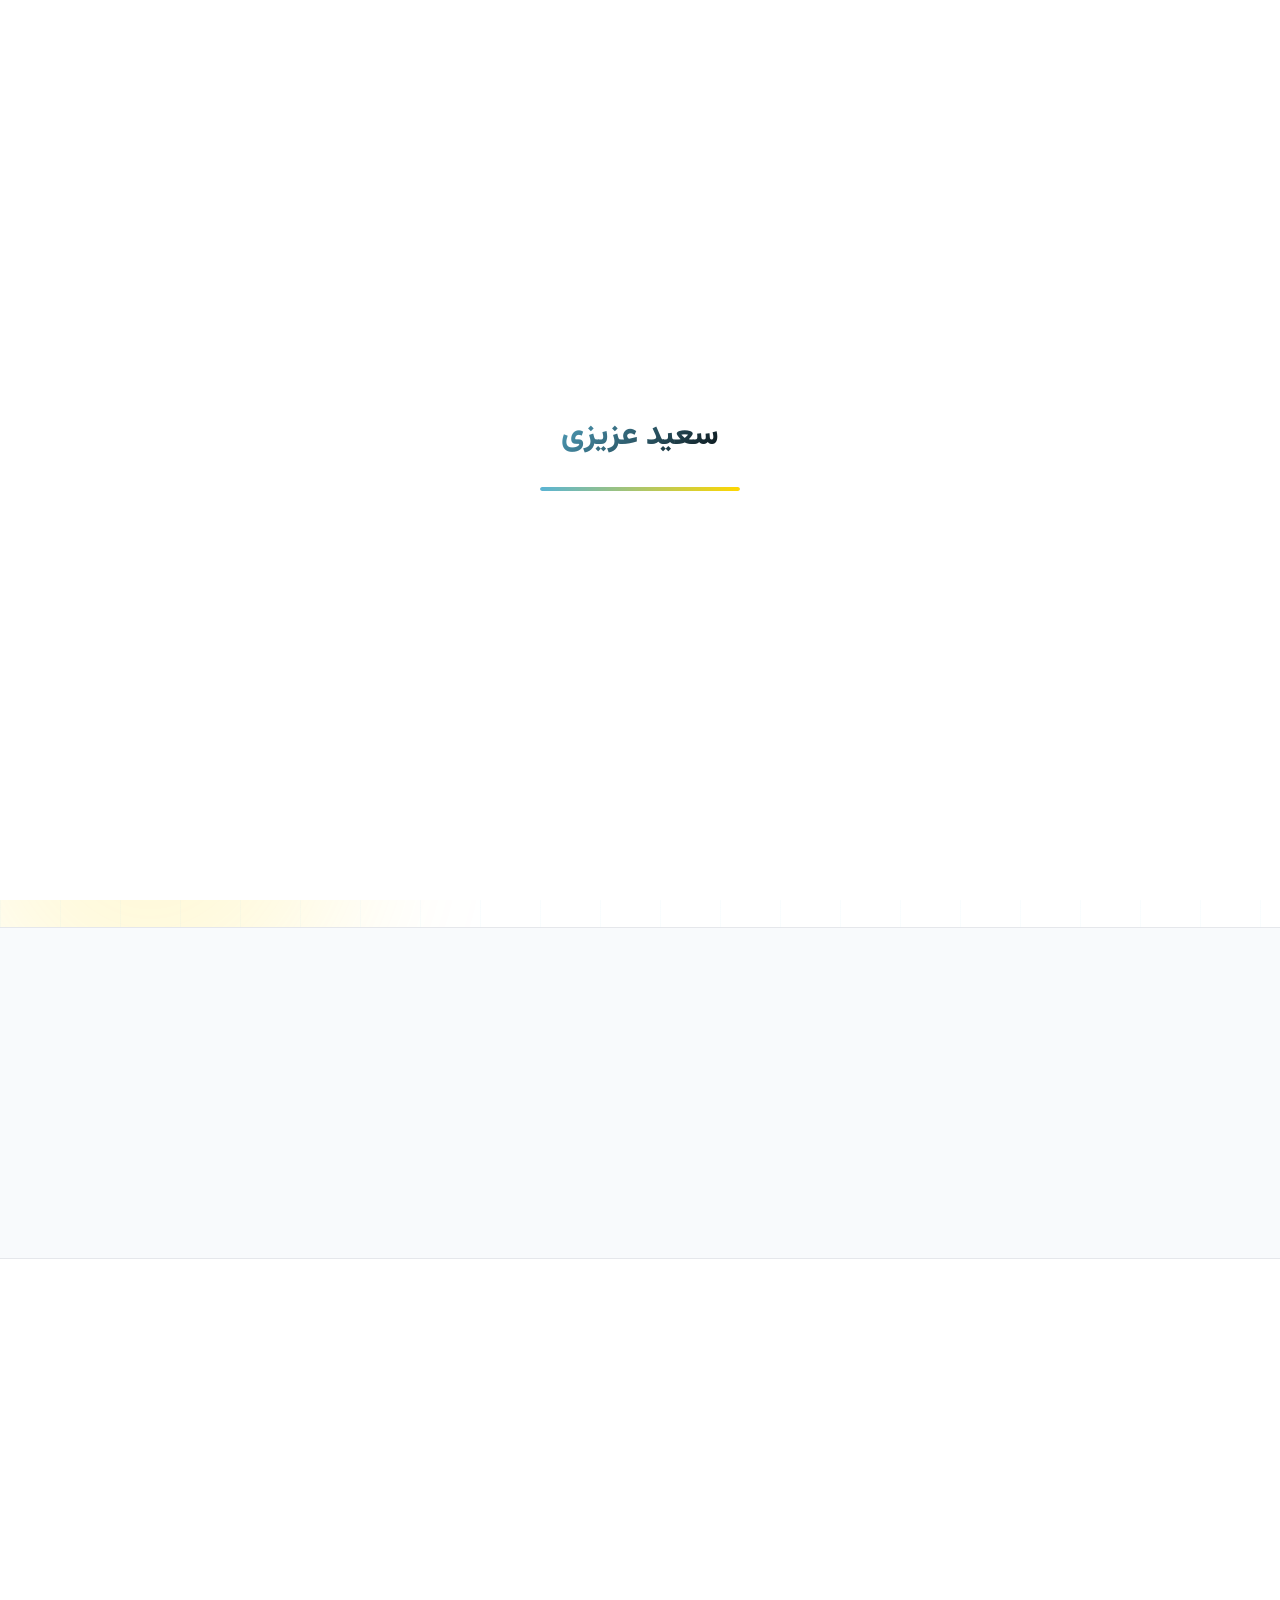
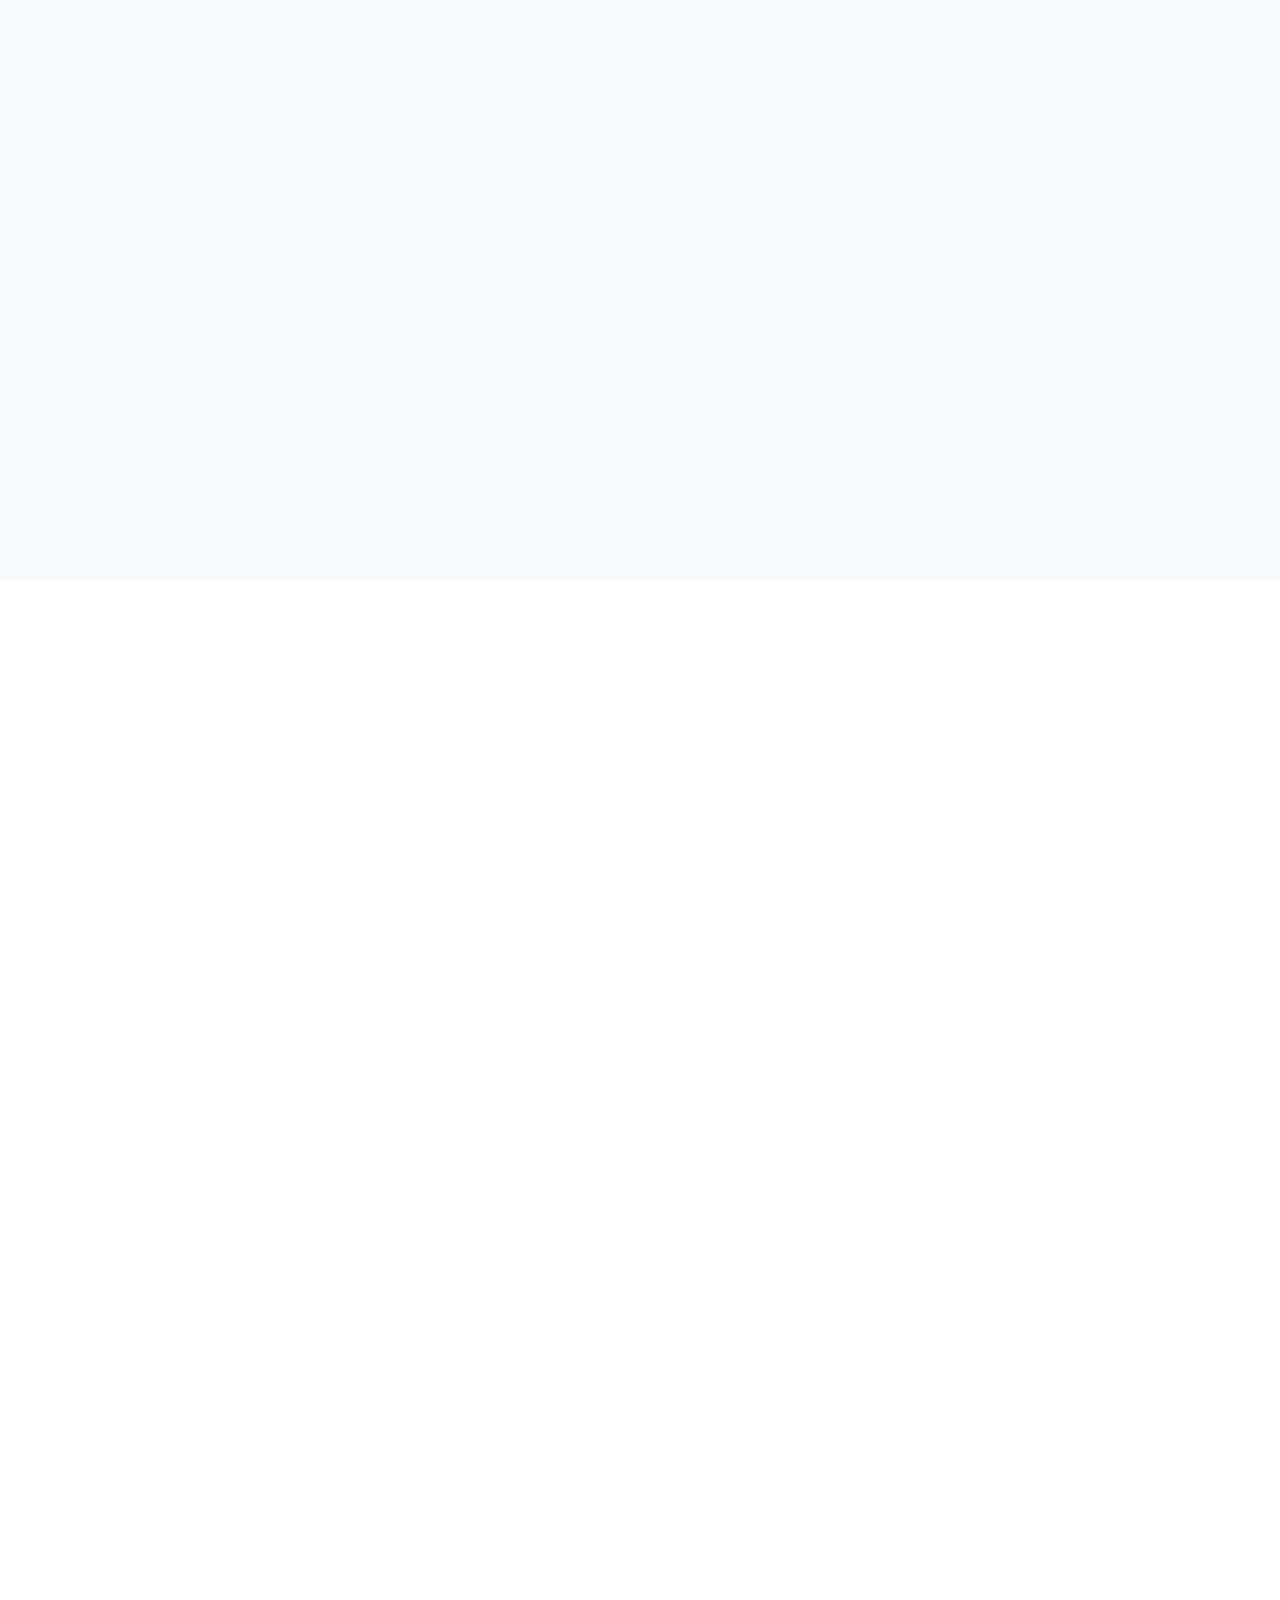
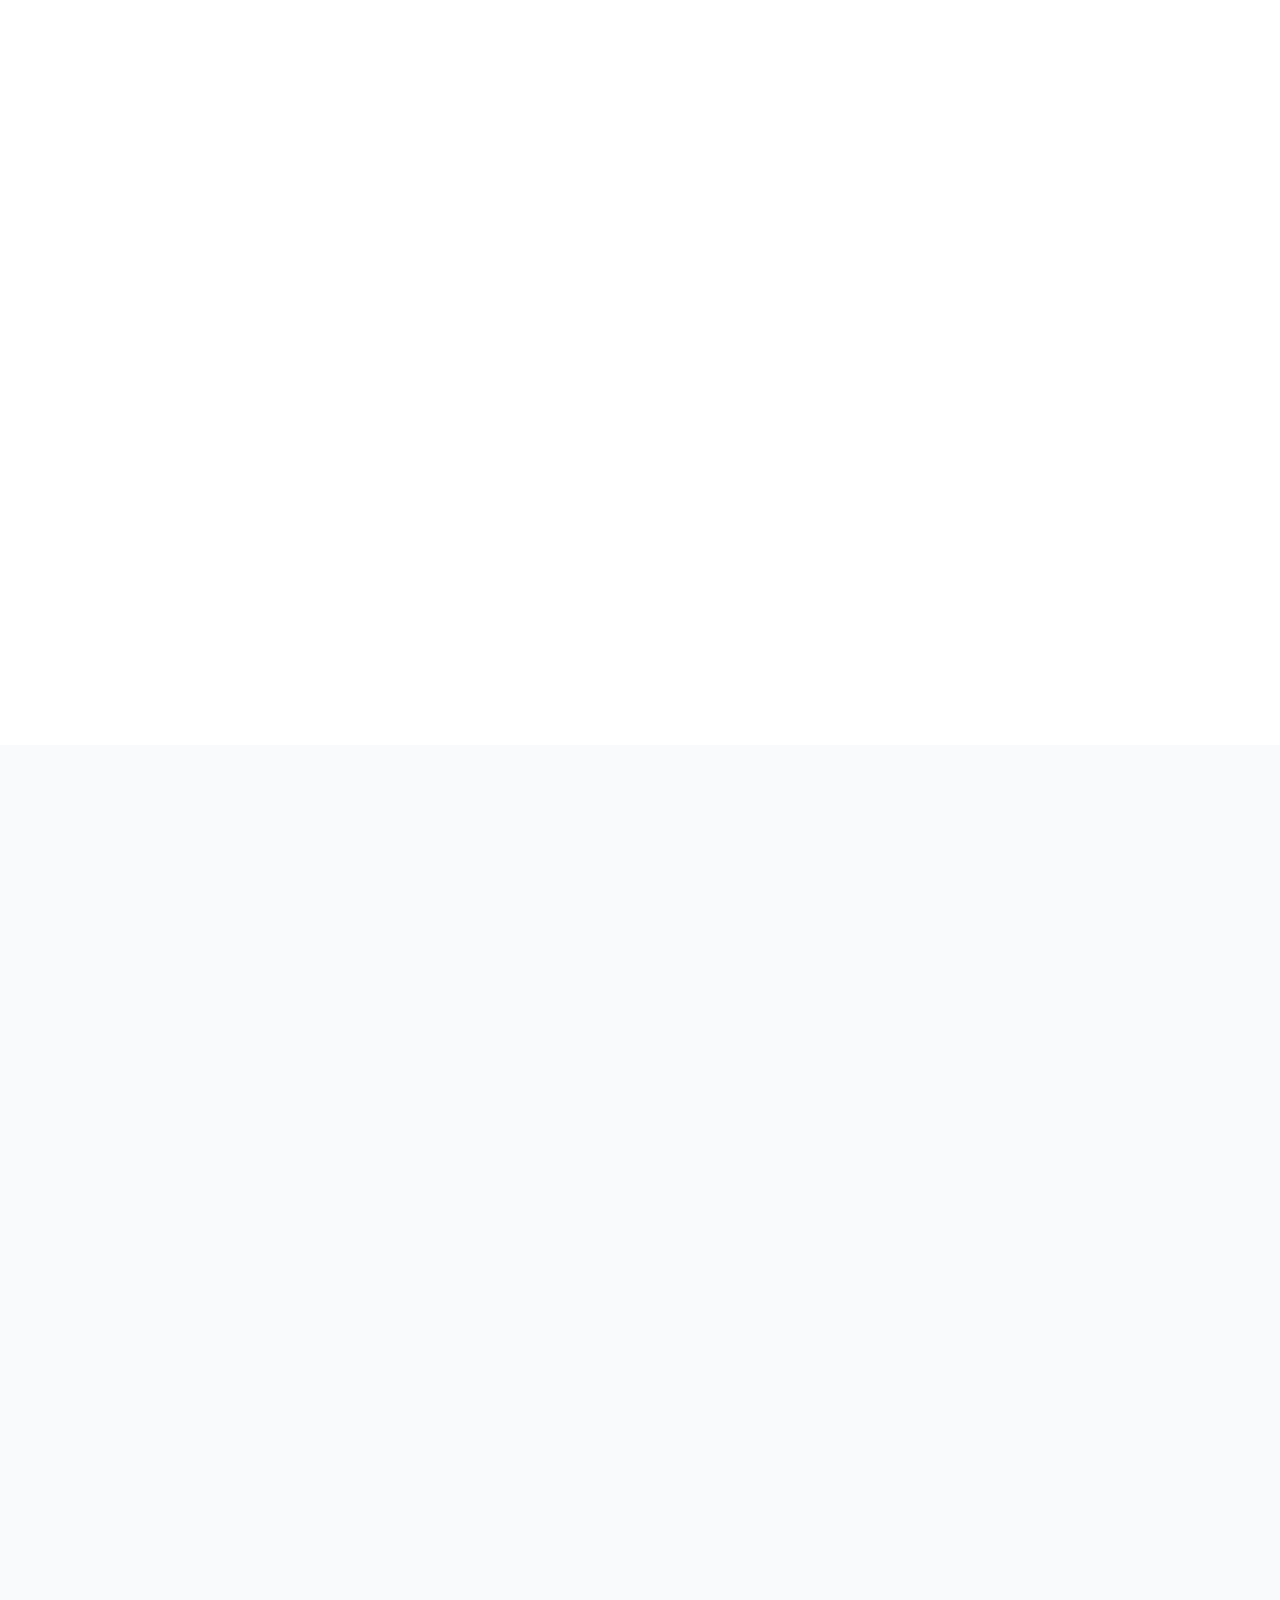
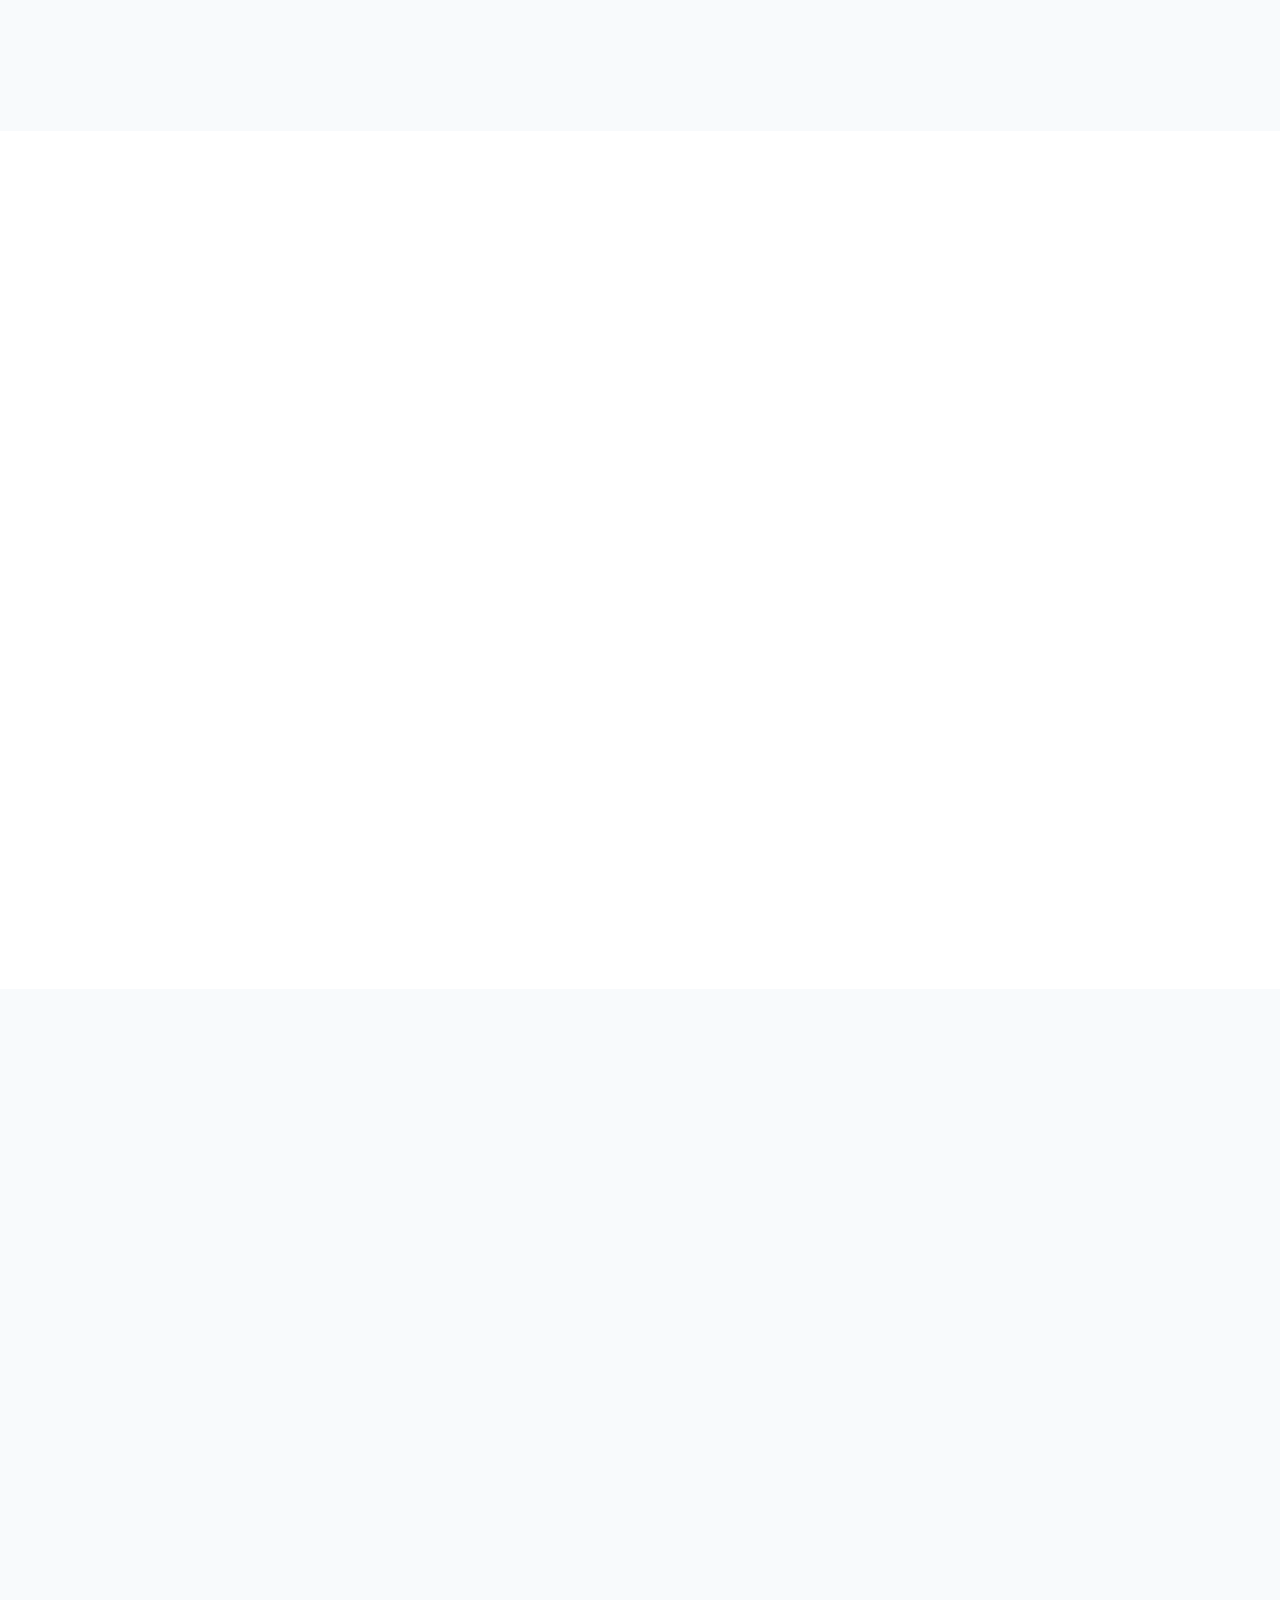
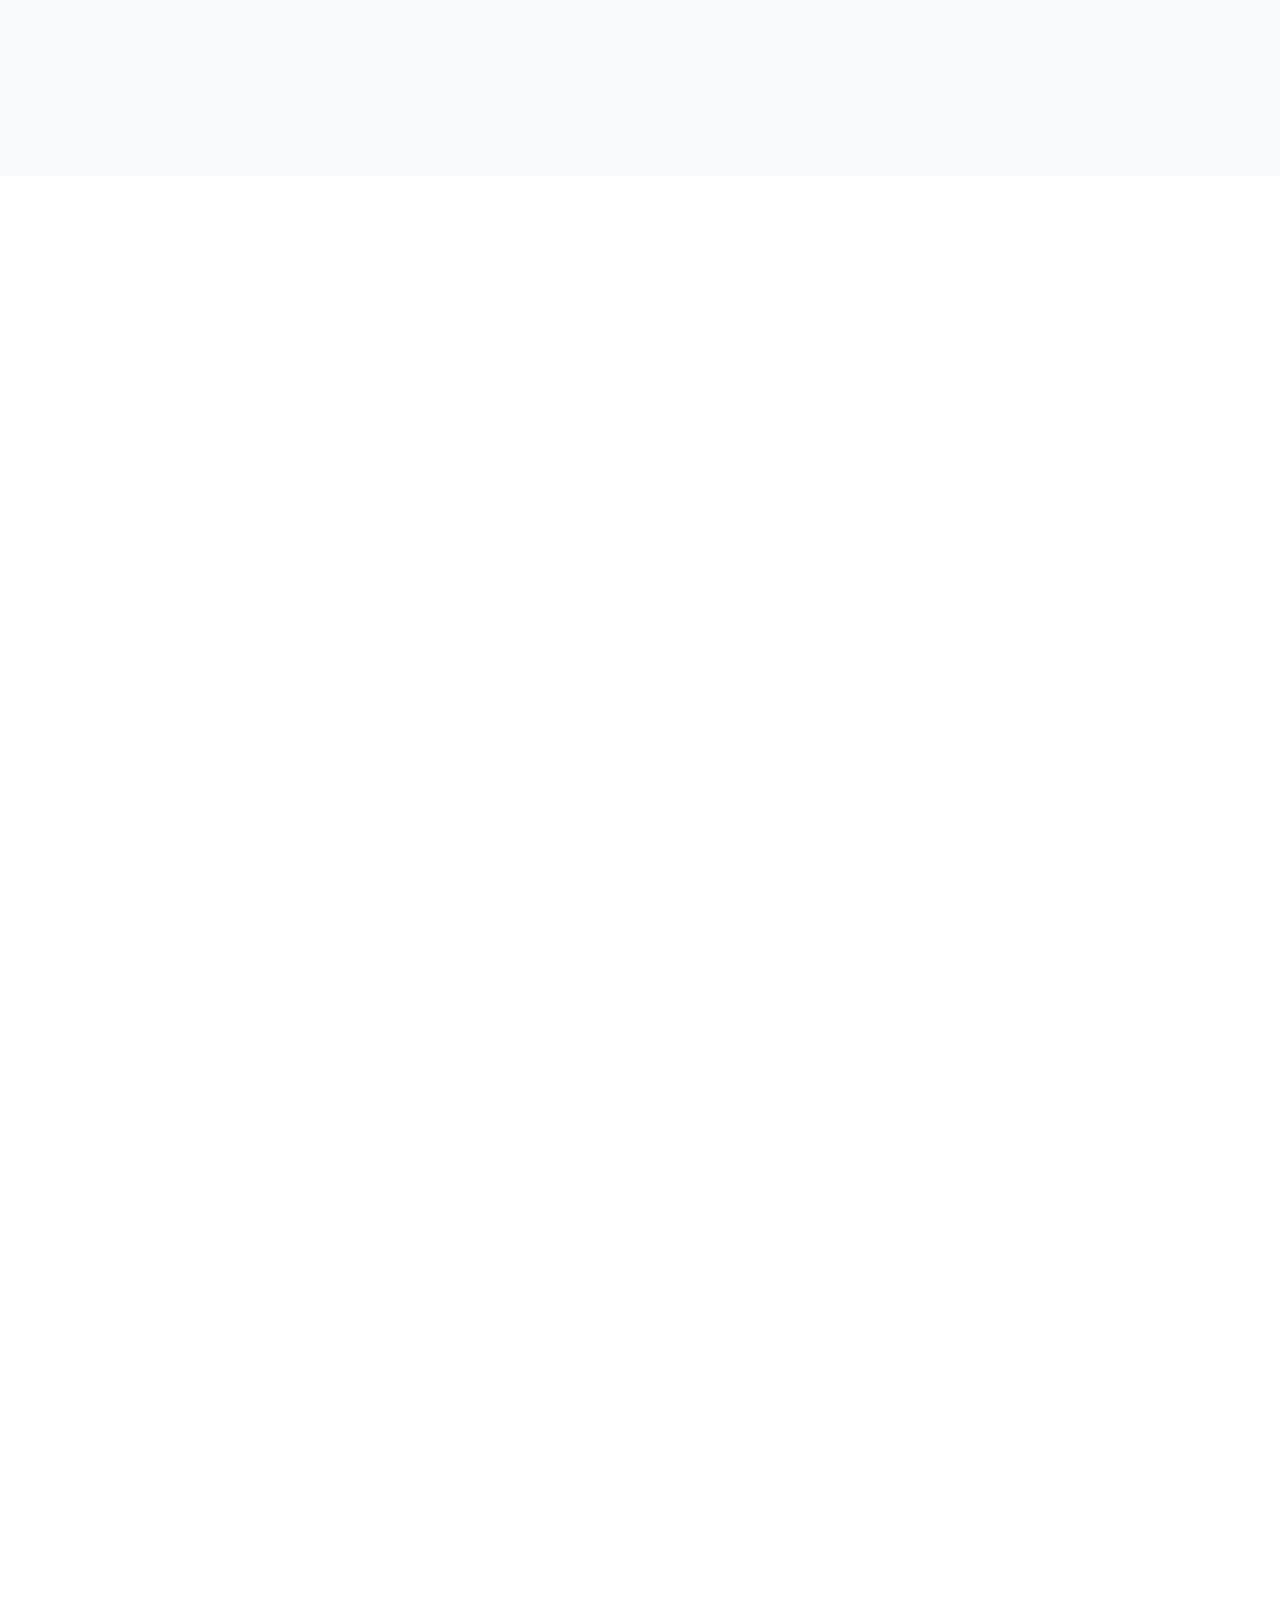
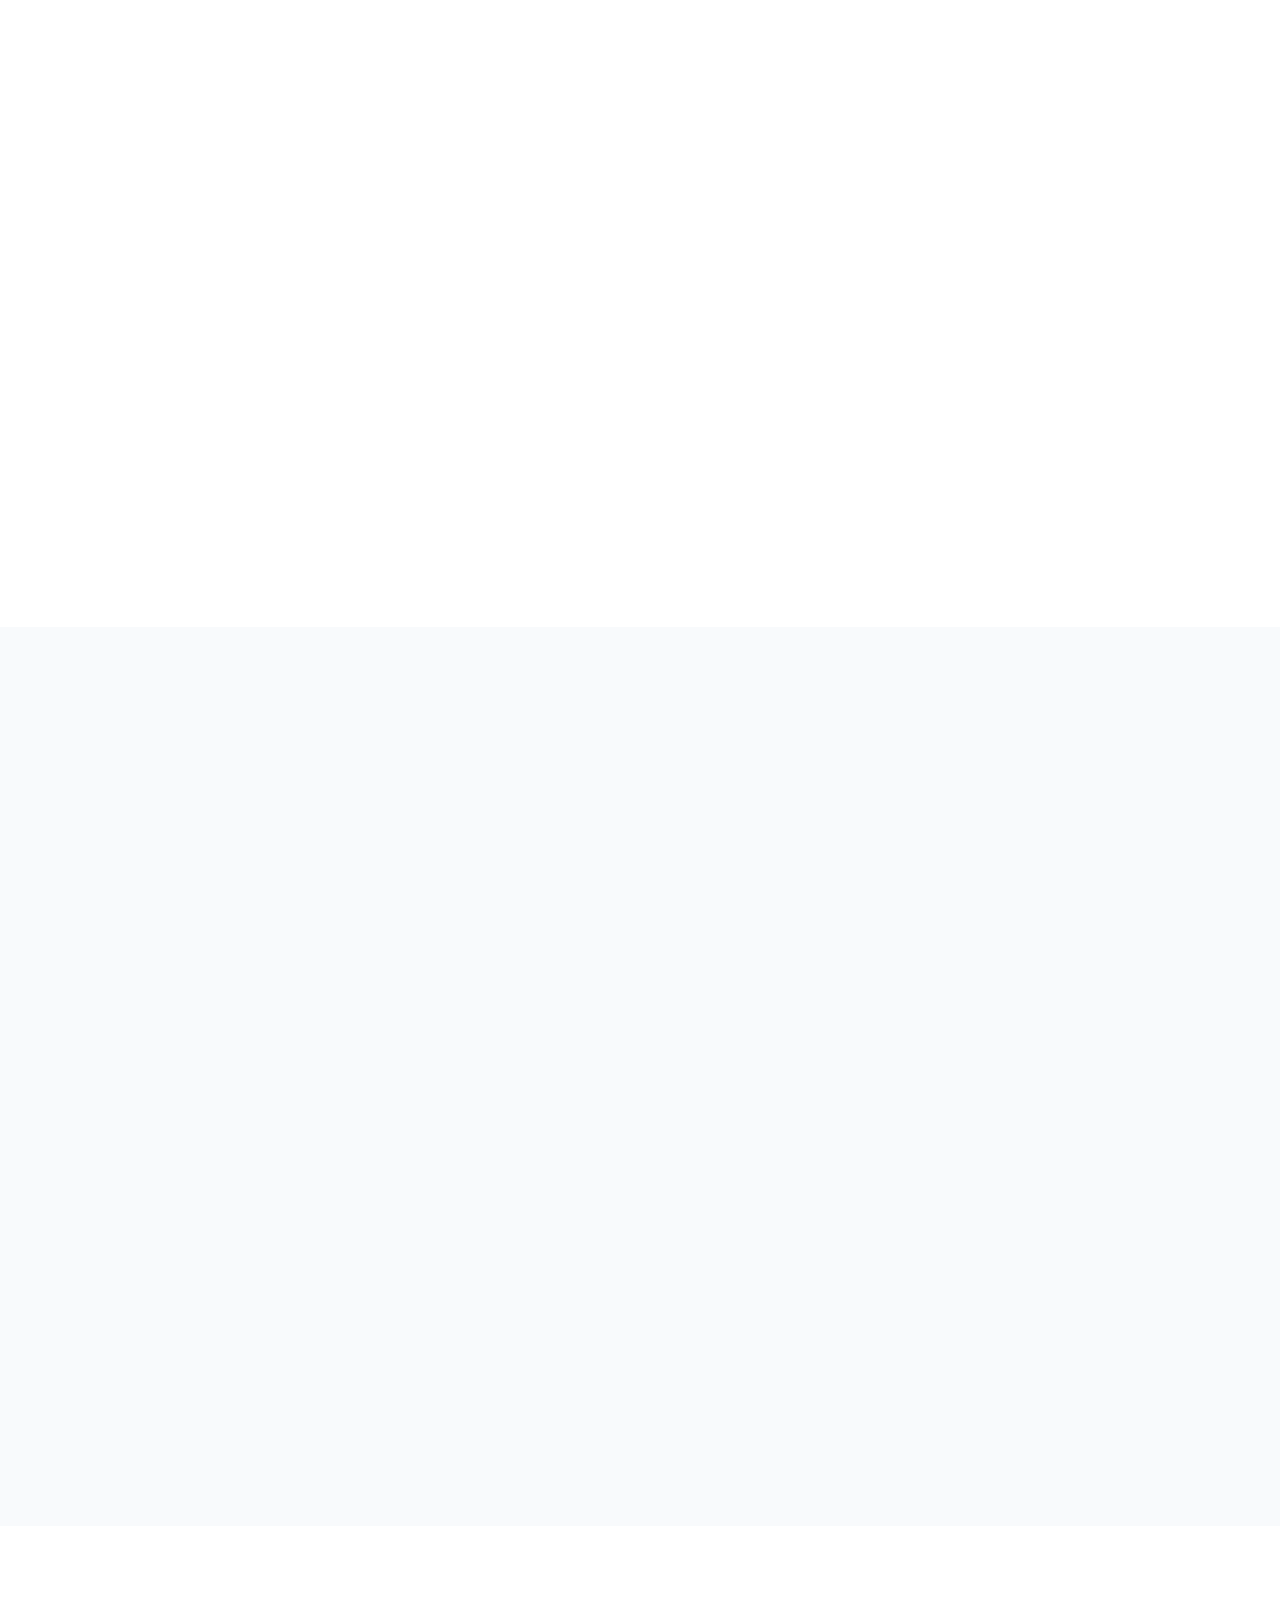
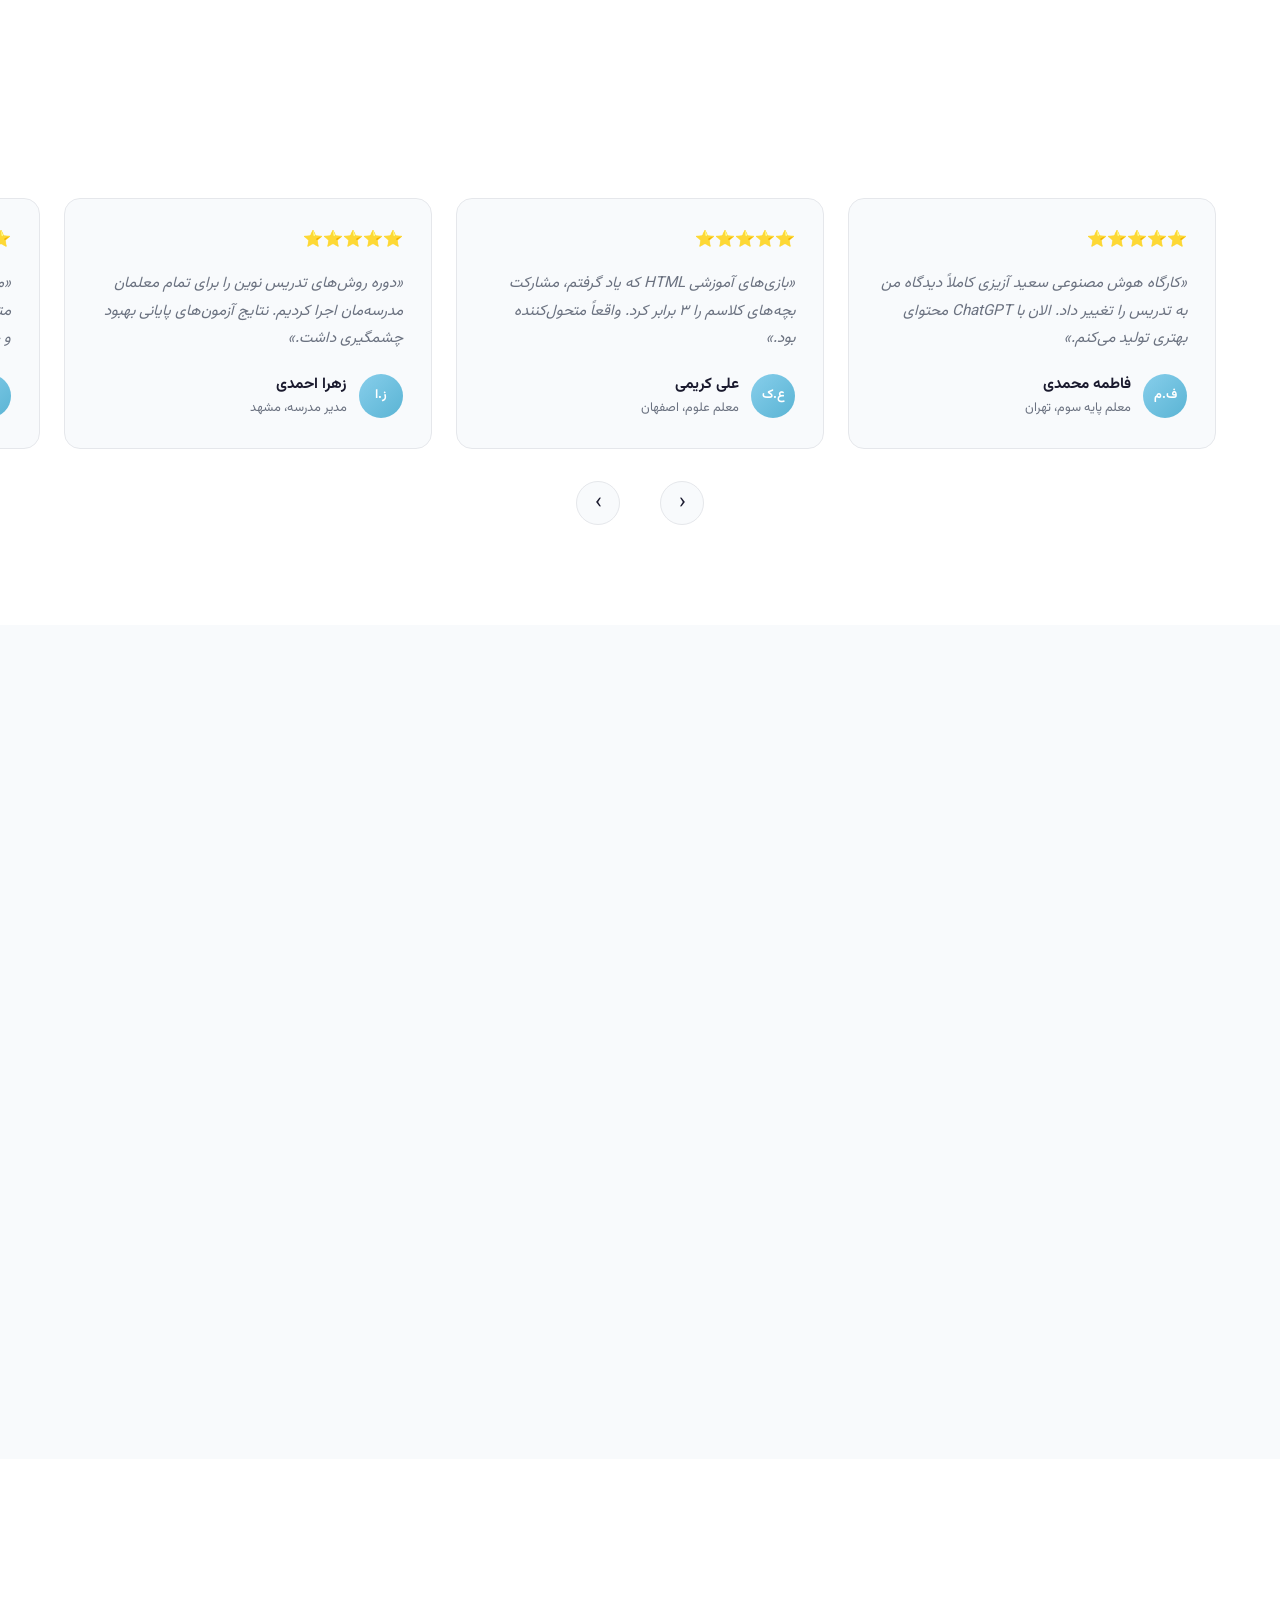
<file: index.html>
<meta name='viewport' content='width=device-width, initial-scale=1'/>OCTYPE html>
<html lang="fa" dir="rtl">
<head>
  <meta charset="UTF-8">
  <meta name="viewport" content="width=device-width, initial-scale=1.0">
  <meta name="description" content="سعید عزیزی - آموزش هوش مصنوعی، فناوری آموزشی، بازی‌های آموزشی HTML و روش‌های تدریس نوین برای معلمان و مدارس">
  <meta name="keywords" content="سعید عزیزی, آموزش, هوش مصنوعی, فناوری آموزشی, بازی آموزشی, روش تدریس نوین, کارگاه معلمان">
  <meta name="author" content="سعید عزیزی">
  <meta name="robots" content="index, follow">
  <meta property="og:title" content="سعید عزیزی | آموزش با روش‌های نوین برای آینده‌ای هوشمند">
  <meta property="og:description" content="آموزش هوش مصنوعی، فناوری آموزشی، بازی‌های آموزشی HTML و روش‌های تدریس نوین">
  <meta property="og:type" content="website">
  <meta property="og:url" content="https://saeidazizi.ir">
  <meta property="og:image" content="https://saeidazizi.ir/og-image.jpg">
  <meta name="twitter:card" content="summary_large_image">
  <meta name="twitter:title" content="سعید عزیزی | آموزش نوین">
  <meta name="twitter:description" content="آموزش هوش مصنوعی، فناوری آموزشی، بازی‌های آموزشی HTML و روش‌های تدریس نوین">
  <title>سعید عزیزی | آموزش با روش‌های نوین برای آینده‌ای هوشمند</title>
  <link rel="manifest" href="manifest.json">
  <link rel="preconnect" href="https://fonts.googleapis.com">
  <link rel="preconnect" href="https://fonts.gstatic.com" crossorigin>
  <link href="https://fonts.googleapis.com/css2?family=Vazirmatn:wght@100;200;300;400;500;600;700;800;900&display=swap" rel="stylesheet">
  <link rel="stylesheet" href="style.css">
  <script type="application/ld+json">
  {
    "@context": "https://schema.org",
    "@type": "Person",
    "name": "سعید عزیزی",
    "alternateName": "Saeid Azizi",
    "description": "مدرس آموزش هوش مصنوعی، فناوری آموزشی و روش‌های تدریس نوین",
    "url": "https://saeidazizi.ir",
    "sameAs": [
      "https://t.me/saeidazizi",
      "https://instagram.com/saeidazizi",
      "https://youtube.com/saeidazizi",
      "https://linkedin.com/in/saeidazizi"
    ],
    "jobTitle": "مدرس و متخصص فناوری آموزشی",
    "knowsAbout": ["هوش مصنوعی", "فناوری آموزشی", "بازی‌های آموزشی", "روش‌های تدریس نوین"]
  }
  </script>
</head>
<body>

<!-- Page Loader -->
<div id="page-loader" class="page-loader" aria-hidden="true">
  <div class="loader-content">
    <div class="loader-logo">سعید عزیزی</div>
    <div class="loader-bar"><div class="loader-fill"></div></div>
  </div>
</div>

<!-- Scroll Progress -->
<div id="scroll-progress" class="scroll-progress" aria-hidden="true"></div>

<!-- Navigation -->
<nav id="navbar" class="navbar" role="navigation" aria-label="ناوبری اصلی">
  <div class="nav-container">
    <a href="#home" class="nav-brand" aria-label="صفحه اصلی سعید عزیزی">
      <span class="brand-name">سعید عزیزی</span>
      <span class="brand-sub">آموزش نوین</span>
    </a>
    <div class="nav-menu" id="nav-menu" role="menubar">
      <a href="#home" class="nav-link active" role="menuitem">خانه</a>
      <a href="#services" class="nav-link" role="menuitem">خدمات</a>
      <a href="#games" class="nav-link" role="menuitem">بازی‌ها</a>
      <a href="#ai-gallery" class="nav-link" role="menuitem">گالری AI</a>
      <a href="#methods" class="nav-link" role="menuitem">روش‌های تدریس</a>
      <a href="#blog" class="nav-link" role="menuitem">وبلاگ</a>
      <a href="#courses" class="nav-link" role="menuitem">دوره‌ها</a>
      <a href="#downloads" class="nav-link" role="menuitem">دانلودها</a>
      <a href="#about" class="nav-link" role="menuitem">درباره من</a>
      <a href="#faq" class="nav-link" role="menuitem">سوالات</a>
      <a href="#contact" class="nav-link" role="menuitem">تماس</a>
    </div>
    <div class="nav-actions">
      <button class="dark-toggle" id="dark-toggle" aria-label="تغییر حالت تاریک/روشن">
        <span class="toggle-icon sun">☀️</span>
        <span class="toggle-icon moon">🌙</span>
      </button>
      <button class="nav-cta" onclick="document.getElementById('contact').scrollIntoView({behavior:'smooth'})">مشاوره رایگان</button>
      <button class="hamburger" id="hamburger" aria-label="باز کردن منو" aria-expanded="false">
        <span></span><span></span><span></span>
      </button>
    </div>
  </div>
</nav>

<!-- Hero Section -->
<section id="home" class="hero" aria-label="بخش اصلی">
  <div class="hero-bg" aria-hidden="true">
    <div class="hero-orb hero-orb-1"></div>
    <div class="hero-orb hero-orb-2"></div>
    <div class="hero-orb hero-orb-3"></div>
    <div class="hero-grid"></div>
  </div>
  <div class="hero-floating" aria-hidden="true">
    <div class="float-card float-card-1">🤖 هوش مصنوعی</div>
    <div class="float-card float-card-2">🎮 بازی آموزشی</div>
    <div class="float-card float-card-3">📚 محتوای نوین</div>
    <div class="float-card float-card-4">🏆 آموزش خلاق</div>
  </div>
  <div class="container hero-content">
    <div class="hero-badge">آموزش با روش‌های نوین برای آینده‌ای هوشمند</div>
    <h1 class="hero-title">
      <span class="hero-title-line">آموزش نوین</span>
      <span class="hero-title-accent" id="typing-text"></span>
      <span class="hero-cursor" aria-hidden="true">|</span>
    </h1>
    <p class="hero-subtitle">آموزش هوش مصنوعی، فناوری آموزشی، بازی‌سازی HTML و روش‌های تدریس نوین برای معلمان و مدارس.</p>
    <div class="hero-actions">
      <a href="#services" class="btn btn-primary" aria-label="مشاهده خدمات">مشاهده خدمات</a>
      <a href="#games" class="btn btn-secondary" aria-label="مشاهده نمونه کارها">نمونه کارها</a>
    </div>
    <div class="hero-tags" aria-label="موضوعات اصلی">
      <span class="hero-tag">هوش مصنوعی</span>
      <span class="hero-tag">فناوری آموزشی</span>
      <span class="hero-tag">بازی‌سازی</span>
      <span class="hero-tag">معلم‌پروری</span>
    </div>
  </div>
  <div class="hero-scroll" aria-label="اسکرول به پایین">
    <div class="scroll-indicator"></div>
  </div>
</section>

<!-- Stats Section -->
<section class="stats-section" aria-label="آمار و دستاوردها">
  <div class="container">
    <div class="stats-grid">
      <div class="stat-card reveal" aria-label="بیش از ۱۰ سال تجربه">
        <div class="stat-icon">🎓</div>
        <div class="stat-number" data-target="10" data-suffix="+">0</div>
        <div class="stat-label">سال تجربه</div>
      </div>
      <div class="stat-card reveal" aria-label="بیش از ۱۰۰ محتوای آموزشی">
        <div class="stat-icon">📖</div>
        <div class="stat-number" data-target="100" data-suffix="+">0</div>
        <div class="stat-label">محتوای آموزشی</div>
      </div>
      <div class="stat-card reveal" aria-label="بیش از ۵۰ ابزار آموزشی">
        <div class="stat-icon">🛠️</div>
        <div class="stat-number" data-target="50" data-suffix="+">0</div>
        <div class="stat-label">ابزار آموزشی</div>
      </div>
      <div class="stat-card reveal" aria-label="بیش از ۱۰۰۰ ساعت تدریس">
        <div class="stat-icon">⏱️</div>
        <div class="stat-number" data-target="1000" data-suffix="+">0</div>
        <div class="stat-label">ساعت تدریس</div>
      </div>
    </div>
  </div>
</section>

<!-- Services Section -->
<section id="services" class="section services-section" aria-label="خدمات">
  <div class="container">
    <div class="section-header reveal">
      <div class="section-eyebrow">خدمات تخصصی</div>
      <h2 class="section-title">آنچه ارائه می‌دهم</h2>
      <p class="section-subtitle">راهکارهای جامع آموزشی برای معلمان، مدارس و سازمان‌های آموزشی</p>
    </div>
    <div class="services-grid">
      <article class="service-card reveal" tabindex="0" aria-label="هوش مصنوعی در آموزش">
        <div class="service-icon" aria-hidden="true">🤖</div>
        <h3 class="service-title">هوش مصنوعی در آموزش</h3>
        <p class="service-desc">آموزش کاربرد ابزارهای هوش مصنوعی در کلاس درس و تولید محتوای آموزشی هوشمند</p>
        <div class="service-tags">
          <span>ChatGPT</span><span>Midjourney</span><span>Copilot</span>
        </div>
        <a href="#contact" class="service-link" aria-label="بیشتر بدانید درباره هوش مصنوعی در آموزش">بیشتر بدانید ←</a>
      </article>
      <article class="service-card reveal" tabindex="0" aria-label="بازی‌های آموزشی HTML">
        <div class="service-icon" aria-hidden="true">🎮</div>
        <h3 class="service-title">بازی‌های آموزشی HTML</h3>
        <p class="service-desc">طراحی و توسعه بازی‌های آموزشی تعاملی با HTML5 برای تمام مقاطع تحصیلی</p>
        <div class="service-tags">
          <span>HTML5</span><span>JavaScript</span><span>گیمیفیکیشن</span>
        </div>
        <a href="#games" class="service-link" aria-label="مشاهده بازی‌های آموزشی">مشاهده نمونه‌ها ←</a>
      </article>
      <article class="service-card reveal" tabindex="0" aria-label="تولید محتوای آموزشی">
        <div class="service-icon" aria-hidden="true">📝</div>
        <h3 class="service-title">تولید محتوای آموزشی</h3>
        <p class="service-desc">خلق محتوای تصویری، ویدیویی و تعاملی برای دروس مختلف با رویکرد یادگیری نوین</p>
        <div class="service-tags">
          <span>ویدیو</span><span>اینفوگرافیک</span><span>پادکست</span>
        </div>
        <a href="#contact" class="service-link" aria-label="درباره تولید محتوا بیشتر بدانید">بیشتر بدانید ←</a>
      </article>
      <article class="service-card reveal" tabindex="0" aria-label="فناوری آموزشی">
        <div class="service-icon" aria-hidden="true">💻</div>
        <h3 class="service-title">فناوری آموزشی</h3>
        <p class="service-desc">معرفی و آموزش جدیدترین ابزارها و پلتفرم‌های آموزشی برای مدارس هوشمند</p>
        <div class="service-tags">
          <span>LMS</span><span>کلاس آنلاین</span><span>ابزار دیجیتال</span>
        </div>
        <a href="#contact" class="service-link" aria-label="درباره فناوری آموزشی بیشتر بدانید">بیشتر بدانید ←</a>
      </article>
      <article class="service-card reveal" tabindex="0" aria-label="کارگاه‌های معلمان">
        <div class="service-icon" aria-hidden="true">👩‍🏫</div>
        <h3 class="service-title">کارگاه‌های معلمان</h3>
        <p class="service-desc">برگزاری کارگاه‌های تخصصی ضمن خدمت برای معلمان و مدیران آموزشی در مدارس</p>
        <div class="service-tags">
          <span>ضمن خدمت</span><span>مهارت‌افزایی</span><span>گروهی</span>
        </div>
        <a href="#contact" class="service-link" aria-label="درباره کارگاه‌ها بیشتر بدانید">بیشتر بدانید ←</a>
      </article>
      <article class="service-card reveal" tabindex="0" aria-label="وسایل کمک‌آموزشی">
        <div class="service-icon" aria-hidden="true">🎨</div>
        <h3 class="service-title">وسایل کمک‌آموزشی</h3>
        <p class="service-desc">طراحی و ساخت وسایل کمک‌آموزشی خلاقانه و سازنده برای کلاس‌های درس</p>
        <div class="service-tags">
          <span>خلاقیت</span><span>ساخت‌وساز</span><span>تعاملی</span>
        </div>
        <a href="#downloads" class="service-link" aria-label="دانلود وسایل کمک‌آموزشی">دانلود رایگان ←</a>
      </article>
    </div>
  </div>
</section>

<!-- Educational Games Section -->
<section id="games" class="section games-section" aria-label="بازی‌های آموزشی">
  <div class="container">
    <div class="section-header reveal">
      <div class="section-eyebrow">پورتفولیو</div>
      <h2 class="section-title">بازی‌های آموزشی HTML</h2>
      <p class="section-subtitle">بازی‌های تعاملی برای یادگیری جذاب در تمام مقاطع</p>
    </div>
    <div class="games-toolbar reveal">
      <div class="games-search">
        <input type="search" id="games-search" placeholder="جستجو در بازی‌ها..." aria-label="جستجوی بازی‌های آموزشی">
        <span class="search-icon" aria-hidden="true">🔍</span>
      </div>
      <div class="games-filters" role="group" aria-label="فیلتر دسته‌بندی">
        <button class="filter-btn active" data-filter="all" aria-pressed="true">همه</button>
        <button class="filter-btn" data-filter="math" aria-pressed="false">ریاضی</button>
        <button class="filter-btn" data-filter="persian" aria-pressed="false">فارسی</button>
        <button class="filter-btn" data-filter="english" aria-pressed="false">انگلیسی</button>
        <button class="filter-btn" data-filter="science" aria-pressed="false">علوم</button>
        <button class="filter-btn" data-filter="memory" aria-pressed="false">حافظه</button>
        <button class="filter-btn" data-filter="quiz" aria-pressed="false">کوییز</button>
      </div>
    </div>
    <div class="games-grid" id="games-grid">
      <article class="game-card reveal" data-category="math" data-name="ریاضی ابتدایی">
        <div class="game-thumb">
          <div class="game-thumb-bg math-bg" aria-hidden="true">➕</div>
          <div class="game-overlay">
            <button class="game-btn-play" aria-label="اجرای بازی ریاضی ابتدایی">▶ بازی کن</button>
            <button class="game-btn-detail" aria-label="جزئیات بازی ریاضی ابتدایی">جزئیات</button>
          </div>
        </div>
        <div class="game-info">
          <span class="game-badge">ریاضی</span>
          <h3 class="game-title">ریاضی ابتدایی</h3>
          <p class="game-desc">تمرین چهار عمل اصلی به صورت تعاملی و جذاب برای دانش‌آموزان دوره ابتدایی</p>
          <div class="game-meta">
            <span>🎯 مقدماتی</span>
            <span>⏱ ۵ دقیقه</span>
          </div>
        </div>
      </article>
      <article class="game-card reveal" data-category="persian" data-name="فارسی و املا">
        <div class="game-thumb">
          <div class="game-thumb-bg persian-bg" aria-hidden="true">✍️</div>
          <div class="game-overlay">
            <button class="game-btn-play" aria-label="اجرای بازی فارسی و املا">▶ بازی کن</button>
            <button class="game-btn-detail" aria-label="جزئیات بازی فارسی و املا">جزئیات</button>
          </div>
        </div>
        <div class="game-info">
          <span class="game-badge">فارسی</span>
          <h3 class="game-title">فارسی و املا</h3>
          <p class="game-desc">تقویت مهارت نوشتاری و لغت‌شناسی با بازی‌های کلمه‌سازی و جای‌خالی</p>
          <div class="game-meta">
            <span>🎯 متوسط</span>
            <span>⏱ ۱۰ دقیقه</span>
          </div>
        </div>
      </article>
      <article class="game-card reveal" data-category="english" data-name="زبان انگلیسی">
        <div class="game-thumb">
          <div class="game-thumb-bg english-bg" aria-hidden="true">🔤</div>
          <div class="game-overlay">
            <button class="game-btn-play" aria-label="اجرای بازی زبان انگلیسی">▶ بازی کن</button>
            <button class="game-btn-detail" aria-label="جزئیات بازی زبان انگلیسی">جزئیات</button>
          </div>
        </div>
        <div class="game-info">
          <span class="game-badge">انگلیسی</span>
          <h3 class="game-title">زبان انگلیسی</h3>
          <p class="game-desc">یادگیری واژگان و گرامر انگلیسی از طریق بازی‌های تعاملی و کشیدن و رها کردن</p>
          <div class="game-meta">
            <span>🎯 مقدماتی</span>
            <span>⏱ ۸ دقیقه</span>
          </div>
        </div>
      </article>
      <article class="game-card reveal" data-category="science" data-name="علوم تجربی">
        <div class="game-thumb">
          <div class="game-thumb-bg science-bg" aria-hidden="true">🔬</div>
          <div class="game-overlay">
            <button class="game-btn-play" aria-label="اجرای بازی علوم تجربی">▶ بازی کن</button>
            <button class="game-btn-detail" aria-label="جزئیات بازی علوم تجربی">جزئیات</button>
          </div>
        </div>
        <div class="game-info">
          <span class="game-badge">علوم</span>
          <h3 class="game-title">علوم تجربی</h3>
          <p class="game-desc">کشف دنیای علوم با آزمایش‌های مجازی و سوالات چالش‌برانگیز</p>
          <div class="game-meta">
            <span>🎯 متوسط</span>
            <span>⏱ ۱۲ دقیقه</span>
          </div>
        </div>
      </article>
      <article class="game-card reveal" data-category="quiz" data-name="مسابقات آموزشی">
        <div class="game-thumb">
          <div class="game-thumb-bg quiz-bg" aria-hidden="true">🏆</div>
          <div class="game-overlay">
            <button class="game-btn-play" aria-label="اجرای بازی مسابقات آموزشی">▶ بازی کن</button>
            <button class="game-btn-detail" aria-label="جزئیات بازی مسابقات آموزشی">جزئیات</button>
          </div>
        </div>
        <div class="game-info">
          <span class="game-badge">کوییز</span>
          <h3 class="game-title">مسابقات آموزشی</h3>
          <p class="game-desc">رقابت تیمی و فردی با سوالات چندگانه از دروس مختلف</p>
          <div class="game-meta">
            <span>🎯 پیشرفته</span>
            <span>⏱ ۱۵ دقیقه</span>
          </div>
        </div>
      </article>
      <article class="game-card reveal" data-category="memory" data-name="Memory Games">
        <div class="game-thumb">
          <div class="game-thumb-bg memory-bg" aria-hidden="true">🧠</div>
          <div class="game-overlay">
            <button class="game-btn-play" aria-label="اجرای بازی حافظه">▶ بازی کن</button>
            <button class="game-btn-detail" aria-label="جزئیات بازی حافظه">جزئیات</button>
          </div>
        </div>
        <div class="game-info">
          <span class="game-badge">حافظه</span>
          <h3 class="game-title">بازی‌های حافظه</h3>
          <p class="game-desc">تقویت حافظه و تمرکز با کارت‌های تصویری و الگوهای رنگی</p>
          <div class="game-meta">
            <span>🎯 همه سطوح</span>
            <span>⏱ ۷ دقیقه</span>
          </div>
        </div>
      </article>
    </div>
    <div id="no-games" class="no-results" style="display:none">
      <p>بازی‌ای با این مشخصات یافت نشد.</p>
    </div>
  </div>
</section>

<!-- AI Gallery Section -->
<section id="ai-gallery" class="section gallery-section" aria-label="گالری هوش مصنوعی">
  <div class="container">
    <div class="section-header reveal">
      <div class="section-eyebrow">گالری</div>
      <h2 class="section-title">گالری هوش مصنوعی</h2>
      <p class="section-subtitle">آثار و پروژه‌های خلق شده با ابزارهای هوش مصنوعی</p>
    </div>
    <div class="gallery-filters reveal" role="group" aria-label="فیلتر گالری">
      <button class="filter-btn active" data-gallery-filter="all" aria-pressed="true">همه</button>
      <button class="filter-btn" data-gallery-filter="images" aria-pressed="false">تصاویر</button>
      <button class="filter-btn" data-gallery-filter="posters" aria-pressed="false">پوستر</button>
      <button class="filter-btn" data-gallery-filter="designs" aria-pressed="false">طراحی آموزشی</button>
      <button class="filter-btn" data-gallery-filter="projects" aria-pressed="false">پروژه‌های AI</button>
    </div>
    <div class="gallery-masonry" id="gallery-grid">
      <div class="gallery-item tall reveal" data-gallery-cat="images" tabindex="0" aria-label="تصویر هوش مصنوعی ۱">
        <div class="gallery-img" style="background:linear-gradient(135deg,#87CEEB,#4a90d9)">
          <div class="gallery-placeholder">🎨</div>
        </div>
        <div class="gallery-overlay">
          <span class="gallery-tag">تصویر AI</span>
          <button class="gallery-expand" aria-label="بزرگنمایی تصویر">⛶</button>
        </div>
      </div>
      <div class="gallery-item reveal" data-gallery-cat="posters" tabindex="0" aria-label="پوستر آموزشی ۱">
        <div class="gallery-img" style="background:linear-gradient(135deg,#FFD700,#ff9500)">
          <div class="gallery-placeholder">📌</div>
        </div>
        <div class="gallery-overlay">
          <span class="gallery-tag">پوستر</span>
          <button class="gallery-expand" aria-label="بزرگنمایی پوستر">⛶</button>
        </div>
      </div>
      <div class="gallery-item reveal" data-gallery-cat="designs" tabindex="0" aria-label="طراحی آموزشی ۱">
        <div class="gallery-img" style="background:linear-gradient(135deg,#6c5ce7,#a29bfe)">
          <div class="gallery-placeholder">✏️</div>
        </div>
        <div class="gallery-overlay">
          <span class="gallery-tag">طراحی آموزشی</span>
          <button class="gallery-expand" aria-label="بزرگنمایی طرح">⛶</button>
        </div>
      </div>
      <div class="gallery-item wide reveal" data-gallery-cat="projects" tabindex="0" aria-label="پروژه AI ۱">
        <div class="gallery-img" style="background:linear-gradient(135deg,#00b894,#00cec9)">
          <div class="gallery-placeholder">🤖</div>
        </div>
        <div class="gallery-overlay">
          <span class="gallery-tag">پروژه AI</span>
          <button class="gallery-expand" aria-label="بزرگنمایی پروژه">⛶</button>
        </div>
      </div>
      <div class="gallery-item reveal" data-gallery-cat="images" tabindex="0" aria-label="تصویر هوش مصنوعی ۲">
        <div class="gallery-img" style="background:linear-gradient(135deg,#fd79a8,#e84393)">
          <div class="gallery-placeholder">🖼️</div>
        </div>
        <div class="gallery-overlay">
          <span class="gallery-tag">تصویر AI</span>
          <button class="gallery-expand" aria-label="بزرگنمایی تصویر">⛶</button>
        </div>
      </div>
      <div class="gallery-item tall reveal" data-gallery-cat="posters" tabindex="0" aria-label="پوستر آموزشی ۲">
        <div class="gallery-img" style="background:linear-gradient(135deg,#fdcb6e,#e17055)">
          <div class="gallery-placeholder">🗂️</div>
        </div>
        <div class="gallery-overlay">
          <span class="gallery-tag">پوستر</span>
          <button class="gallery-expand" aria-label="بزرگنمایی پوستر">⛶</button>
        </div>
      </div>
      <div class="gallery-item reveal" data-gallery-cat="designs" tabindex="0" aria-label="طراحی آموزشی ۲">
        <div class="gallery-img" style="background:linear-gradient(135deg,#74b9ff,#0984e3)">
          <div class="gallery-placeholder">📐</div>
        </div>
        <div class="gallery-overlay">
          <span class="gallery-tag">طراحی آموزشی</span>
          <button class="gallery-expand" aria-label="بزرگنمایی طرح">⛶</button>
        </div>
      </div>
      <div class="gallery-item reveal" data-gallery-cat="projects" tabindex="0" aria-label="پروژه AI ۲">
        <div class="gallery-img" style="background:linear-gradient(135deg,#55efc4,#00b894)">
          <div class="gallery-placeholder">💡</div>
        </div>
        <div class="gallery-overlay">
          <span class="gallery-tag">پروژه AI</span>
          <button class="gallery-expand" aria-label="بزرگنمایی پروژه">⛶</button>
        </div>
      </div>
    </div>
  </div>
</section>

<!-- Lightbox -->
<div id="lightbox" class="lightbox" role="dialog" aria-modal="true" aria-label="بزرگنمایی تصویر" style="display:none">
  <button class="lightbox-close" id="lightbox-close" aria-label="بستن">✕</button>
  <div class="lightbox-content" id="lightbox-content"></div>
</div>

<!-- Teaching Methods Section -->
<section id="methods" class="section methods-section" aria-label="روش‌های تدریس">
  <div class="container">
    <div class="section-header reveal">
      <div class="section-eyebrow">رویکردهای نوین</div>
      <h2 class="section-title">روش‌های تدریس</h2>
      <p class="section-subtitle">معرفی مدرن‌ترین رویکردهای یاددهی-یادگیری</p>
    </div>
    <div class="methods-grid">
      <article class="method-card reveal" tabindex="0">
        <div class="method-number" aria-hidden="true">۱</div>
        <div class="method-icon" aria-hidden="true">🎮</div>
        <h3 class="method-title">یادگیری مبتنی بر بازی</h3>
        <p class="method-desc">استفاده از مکانیک‌های بازی برای افزایش انگیزه و مشارکت دانش‌آموزان در فرآیند یادگیری</p>
        <div class="method-features">
          <span>گیمیفیکیشن</span>
          <span>امتیازدهی</span>
          <span>چالش</span>
        </div>
      </article>
      <article class="method-card reveal" tabindex="0">
        <div class="method-number" aria-hidden="true">۲</div>
        <div class="method-icon" aria-hidden="true">🔬</div>
        <h3 class="method-title">یادگیری پروژه‌محور</h3>
        <p class="method-desc">حل مسائل واقعی از طریق انجام پروژه‌های گروهی و توسعه مهارت‌های قرن بیست‌ویکم</p>
        <div class="method-features">
          <span>مهارت‌های عملی</span>
          <span>کار تیمی</span>
          <span>خلاقیت</span>
        </div>
      </article>
      <article class="method-card reveal" tabindex="0">
        <div class="method-number" aria-hidden="true">۳</div>
        <div class="method-icon" aria-hidden="true">🔄</div>
        <h3 class="method-title">کلاس معکوس</h3>
        <p class="method-desc">ارائه محتوا در خانه از طریق ویدیو و استفاده از وقت کلاس برای فعالیت‌های عمیق‌تر</p>
        <div class="method-features">
          <span>ویدیو آموزشی</span>
          <span>خودآموزی</span>
          <span>بحث کلاسی</span>
        </div>
      </article>
      <article class="method-card reveal" tabindex="0">
        <div class="method-number" aria-hidden="true">۴</div>
        <div class="method-icon" aria-hidden="true">🤝</div>
        <h3 class="method-title">یادگیری مشارکتی</h3>
        <p class="method-desc">همکاری دانش‌آموزان در گروه‌های کوچک برای دستیابی به اهداف مشترک یادگیری</p>
        <div class="method-features">
          <span>همیاری</span>
          <span>گفتگو</span>
          <span>ارزیابی همتا</span>
        </div>
      </article>
      <article class="method-card reveal" tabindex="0">
        <div class="method-number" aria-hidden="true">۵</div>
        <div class="method-icon" aria-hidden="true">🤖</div>
        <h3 class="method-title">تدریس با کمک هوش مصنوعی</h3>
        <p class="method-desc">یکپارچه‌سازی ابزارهای هوش مصنوعی در برنامه درسی و شخصی‌سازی مسیر یادگیری</p>
        <div class="method-features">
          <span>شخصی‌سازی</span>
          <span>بازخورد فوری</span>
          <span>تحلیل داده</span>
        </div>
      </article>
      <article class="method-card reveal" tabindex="0">
        <div class="method-number" aria-hidden="true">۶</div>
        <div class="method-icon" aria-hidden="true">📱</div>
        <h3 class="method-title">آموزش دیجیتال</h3>
        <p class="method-desc">بهره‌گیری از فضای دیجیتال، اپلیکیشن‌ها و محیط‌های مجازی برای تجربه یادگیری نوین</p>
        <div class="method-features">
          <span>اپلیکیشن</span>
          <span>واقعیت افزوده</span>
          <span>E-Learning</span>
        </div>
      </article>
    </div>
  </div>
</section>

<!-- Courses Section -->
<section id="courses" class="section courses-section" aria-label="دوره‌های آموزشی">
  <div class="container">
    <div class="section-header reveal">
      <div class="section-eyebrow">یادگیری ساختارمند</div>
      <h2 class="section-title">دوره‌های آموزشی</h2>
      <p class="section-subtitle">از صفر تا تسلط با دوره‌های جامع و کاربردی</p>
    </div>
    <div class="courses-grid">
      <article class="course-card featured reveal" tabindex="0" aria-label="دوره هوش مصنوعی برای معلمان">
        <div class="course-badge-featured" aria-label="ویژه">⭐ ویژه</div>
        <div class="course-cover" style="background:linear-gradient(135deg,#87CEEB,#1a73e8)" aria-hidden="true">
          <span class="course-cover-icon">🤖</span>
        </div>
        <div class="course-body">
          <div class="course-level beginner">مقدماتی</div>
          <h3 class="course-title">هوش مصنوعی برای معلمان</h3>
          <p class="course-desc">آموزش جامع ابزارهای هوش مصنوعی و کاربرد آن‌ها در تدریس و مدیریت کلاس درس</p>
          <div class="course-meta">
            <span>⏱ ۱۲ ساعت</span>
            <span>📹 ۴۰ جلسه</span>
          </div>
          <a href="#contact" class="btn btn-primary btn-full" aria-label="ثبت‌نام در دوره هوش مصنوعی">ثبت‌نام کن</a>
        </div>
      </article>
      <article class="course-card reveal" tabindex="0" aria-label="دوره بازی‌سازی آموزشی">
        <div class="course-cover" style="background:linear-gradient(135deg,#FFD700,#e17055)" aria-hidden="true">
          <span class="course-cover-icon">🎮</span>
        </div>
        <div class="course-body">
          <div class="course-level intermediate">متوسط</div>
          <h3 class="course-title">بازی‌سازی آموزشی با HTML</h3>
          <p class="course-desc">طراحی بازی‌های آموزشی تعاملی با HTML5 و JavaScript بدون نیاز به تجربه قبلی</p>
          <div class="course-meta">
            <span>⏱ ۸ ساعت</span>
            <span>📹 ۲۵ جلسه</span>
          </div>
          <a href="#contact" class="btn btn-outline btn-full" aria-label="ثبت‌نام در دوره بازی‌سازی">ثبت‌نام کن</a>
        </div>
      </article>
      <article class="course-card reveal" tabindex="0" aria-label="دوره تولید محتوای دیجیتال">
        <div class="course-cover" style="background:linear-gradient(135deg,#6c5ce7,#a29bfe)" aria-hidden="true">
          <span class="course-cover-icon">📽️</span>
        </div>
        <div class="course-body">
          <div class="course-level beginner">مقدماتی</div>
          <h3 class="course-title">تولید محتوای دیجیتال</h3>
          <p class="course-desc">خلق ویدیو، اینفوگرافیک و پادکست آموزشی با ابزارهای رایگان و پولی</p>
          <div class="course-meta">
            <span>⏱ ۶ ساعت</span>
            <span>📹 ۲۰ جلسه</span>
          </div>
          <a href="#contact" class="btn btn-outline btn-full" aria-label="ثبت‌نام در دوره محتوا">ثبت‌نام کن</a>
        </div>
      </article>
      <article class="course-card reveal" tabindex="0" aria-label="دوره روش‌های تدریس نوین">
        <div class="course-cover" style="background:linear-gradient(135deg,#00b894,#00cec9)" aria-hidden="true">
          <span class="course-cover-icon">📚</span>
        </div>
        <div class="course-body">
          <div class="course-level advanced">پیشرفته</div>
          <h3 class="course-title">روش‌های تدریس نوین</h3>
          <p class="course-desc">آشنایی عمیق با رویکردهای یاددهی مدرن و پیاده‌سازی در کلاس واقعی</p>
          <div class="course-meta">
            <span>⏱ ۱۰ ساعت</span>
            <span>📹 ۳۲ جلسه</span>
          </div>
          <a href="#contact" class="btn btn-outline btn-full" aria-label="ثبت‌نام در دوره تدریس">ثبت‌نام کن</a>
        </div>
      </article>
    </div>
  </div>
</section>

<!-- Download Center -->
<section id="downloads" class="section downloads-section" aria-label="مرکز دانلود">
  <div class="container">
    <div class="section-header reveal">
      <div class="section-eyebrow">منابع رایگان</div>
      <h2 class="section-title">مرکز دانلود</h2>
      <p class="section-subtitle">منابع آموزشی رایگان برای معلمان و دانش‌آموزان</p>
    </div>
    <div class="downloads-toolbar reveal">
      <input type="search" id="downloads-search" placeholder="جستجو در منابع..." aria-label="جستجوی منابع دانلود">
      <div class="downloads-cats" role="group" aria-label="دسته‌بندی دانلود">
        <button class="filter-btn active" data-dl-filter="all" aria-pressed="true">همه</button>
        <button class="filter-btn" data-dl-filter="worksheet" aria-pressed="false">کاربرگ</button>
        <button class="filter-btn" data-dl-filter="ppt" aria-pressed="false">ارائه</button>
        <button class="filter-btn" data-dl-filter="guide" aria-pressed="false">راهنما</button>
        <button class="filter-btn" data-dl-filter="template" aria-pressed="false">قالب</button>
      </div>
    </div>
    <div class="downloads-grid" id="downloads-grid">
      <div class="dl-card reveal" data-dl-cat="worksheet" data-dl-name="کاربرگ ریاضی پایه اول" tabindex="0">
        <div class="dl-icon" aria-hidden="true">📄</div>
        <div class="dl-info">
          <h4 class="dl-title">کاربرگ ریاضی پایه اول</h4>
          <p class="dl-meta">PDF · ۵ صفحه · رایگان</p>
        </div>
        <a href="#" class="dl-btn" aria-label="دانلود کاربرگ ریاضی پایه اول" download>دانلود ⬇</a>
      </div>
      <div class="dl-card reveal" data-dl-cat="ppt" data-dl-name="ارائه هوش مصنوعی در آموزش" tabindex="0">
        <div class="dl-icon" aria-hidden="true">📊</div>
        <div class="dl-info">
          <h4 class="dl-title">ارائه هوش مصنوعی در آموزش</h4>
          <p class="dl-meta">PPTX · ۳۰ اسلاید · رایگان</p>
        </div>
        <a href="#" class="dl-btn" aria-label="دانلود ارائه هوش مصنوعی" download>دانلود ⬇</a>
      </div>
      <div class="dl-card reveal" data-dl-cat="guide" data-dl-name="راهنمای کلاس معکوس" tabindex="0">
        <div class="dl-icon" aria-hidden="true">📚</div>
        <div class="dl-info">
          <h4 class="dl-title">راهنمای کلاس معکوس</h4>
          <p class="dl-meta">PDF · ۱۵ صفحه · رایگان</p>
        </div>
        <a href="#" class="dl-btn" aria-label="دانلود راهنمای کلاس معکوس" download>دانلود ⬇</a>
      </div>
      <div class="dl-card reveal" data-dl-cat="template" data-dl-name="قالب طرح درس هوشمند" tabindex="0">
        <div class="dl-icon" aria-hidden="true">📋</div>
        <div class="dl-info">
          <h4 class="dl-title">قالب طرح درس هوشمند</h4>
          <p class="dl-meta">DOCX · قالب کامل · رایگان</p>
        </div>
        <a href="#" class="dl-btn" aria-label="دانلود قالب طرح درس" download>دانلود ⬇</a>
      </div>
      <div class="dl-card reveal" data-dl-cat="worksheet" data-dl-name="کاربرگ علوم پایه سوم" tabindex="0">
        <div class="dl-icon" aria-hidden="true">🔬</div>
        <div class="dl-info">
          <h4 class="dl-title">کاربرگ علوم پایه سوم</h4>
          <p class="dl-meta">PDF · ۸ صفحه · رایگان</p>
        </div>
        <a href="#" class="dl-btn" aria-label="دانلود کاربرگ علوم پایه سوم" download>دانلود ⬇</a>
      </div>
      <div class="dl-card reveal" data-dl-cat="guide" data-dl-name="دفترچه آموزش گیمیفیکیشن" tabindex="0">
        <div class="dl-icon" aria-hidden="true">🎮</div>
        <div class="dl-info">
          <h4 class="dl-title">دفترچه آموزش گیمیفیکیشن</h4>
          <p class="dl-meta">PDF · ۲۰ صفحه · رایگان</p>
        </div>
        <a href="#" class="dl-btn" aria-label="دانلود دفترچه گیمیفیکیشن" download>دانلود ⬇</a>
      </div>
    </div>
  </div>
</section>

<!-- Blog Section -->
<section id="blog" class="section blog-section" aria-label="وبلاگ">
  <div class="container">
    <div class="section-header reveal">
      <div class="section-eyebrow">اندیشه و آموزش</div>
      <h2 class="section-title">آخرین مقالات</h2>
      <p class="section-subtitle">نوشته‌هایی درباره آموزش نوین، فناوری و یادگیری</p>
    </div>
    <div class="blog-grid">
      <article class="blog-card featured-blog reveal" tabindex="0" aria-label="مقاله ویژه هوش مصنوعی">
        <div class="blog-cover" style="background:linear-gradient(135deg,#87CEEB 0%,#1a73e8 100%)" aria-hidden="true">
          <span class="blog-cover-icon">🤖</span>
        </div>
        <div class="blog-body">
          <div class="blog-meta">
            <span class="blog-cat">هوش مصنوعی</span>
            <span class="blog-date">خرداد ۱۴۰۴</span>
          </div>
          <h3 class="blog-title">انقلاب ChatGPT در کلاس‌های درس ایرانی</h3>
          <p class="blog-excerpt">چگونه معلمان ایرانی می‌توانند از ابزارهای هوش مصنوعی برای بهبود کیفیت تدریس خود استفاده کنند؟</p>
          <div class="blog-tags">
            <span>#ChatGPT</span><span>#آموزش</span><span>#هوش_مصنوعی</span>
          </div>
          <a href="#" class="blog-read" aria-label="مطالعه مقاله انقلاب ChatGPT">ادامه بخوانید ←</a>
        </div>
      </article>
      <article class="blog-card reveal" tabindex="0" aria-label="مقاله بازی در آموزش">
        <div class="blog-cover" style="background:linear-gradient(135deg,#FFD700,#ff9500)" aria-hidden="true">
          <span class="blog-cover-icon">🎮</span>
        </div>
        <div class="blog-body">
          <div class="blog-meta">
            <span class="blog-cat">بازی آموزشی</span>
            <span class="blog-date">اردیبهشت ۱۴۰۴</span>
          </div>
          <h3 class="blog-title">چرا بازی بهترین راه یادگیری است؟</h3>
          <p class="blog-excerpt">علم پشت یادگیری بازی‌محور و چرایی اثرگذاری آن بر حافظه بلندمدت</p>
          <a href="#" class="blog-read" aria-label="مطالعه مقاله یادگیری بازی‌محور">ادامه بخوانید ←</a>
        </div>
      </article>
      <article class="blog-card reveal" tabindex="0" aria-label="مقاله کلاس معکوس">
        <div class="blog-cover" style="background:linear-gradient(135deg,#6c5ce7,#a29bfe)" aria-hidden="true">
          <span class="blog-cover-icon">🔄</span>
        </div>
        <div class="blog-body">
          <div class="blog-meta">
            <span class="blog-cat">روش تدریس</span>
            <span class="blog-date">فروردین ۱۴۰۴</span>
          </div>
          <h3 class="blog-title">کلاس معکوس: نه یک مد، یک انقلاب</h3>
          <p class="blog-excerpt">راهنمای عملی اجرای کلاس معکوس در مدارس ابتدایی با امکانات محدود</p>
          <a href="#" class="blog-read" aria-label="مطالعه مقاله کلاس معکوس">ادامه بخوانید ←</a>
        </div>
      </article>
      <article class="blog-card reveal" tabindex="0" aria-label="مقاله فناوری در کلاس">
        <div class="blog-cover" style="background:linear-gradient(135deg,#00b894,#00cec9)" aria-hidden="true">
          <span class="blog-cover-icon">💻</span>
        </div>
        <div class="blog-body">
          <div class="blog-meta">
            <span class="blog-cat">فناوری</span>
            <span class="blog-date">اسفند ۱۴۰۳</span>
          </div>
          <h3 class="blog-title">۱۰ ابزار رایگان برای معلمان هوشمند</h3>
          <p class="blog-excerpt">بهترین پلتفرم‌ها و اپ‌های آموزشی رایگان که هر معلمی باید بشناسد</p>
          <a href="#" class="blog-read" aria-label="مطالعه مقاله ابزارهای رایگان">ادامه بخوانید ←</a>
        </div>
      </article>
    </div>
    <div class="section-footer reveal">
      <a href="#" class="btn btn-outline" aria-label="مشاهده همه مقالات">مشاهده همه مقالات</a>
    </div>
  </div>
</section>

<!-- About Section -->
<section id="about" class="section about-section" aria-label="درباره سعید عزیزی">
  <div class="container">
    <div class="about-grid">
      <div class="about-visual reveal">
        <div class="about-avatar" aria-label="تصویر سعید عزیزی">
          <div class="avatar-placeholder" aria-hidden="true">سعید</div>
          <div class="avatar-ring" aria-hidden="true"></div>
        </div>
        <div class="about-socials">
          <a href="https://t.me/saeidazizi" class="social-btn telegram" target="_blank" rel="noopener" aria-label="تلگرام سعید عزیزی">✈️ تلگرام</a>
          <a href="https://instagram.com/saeidazizi" class="social-btn instagram" target="_blank" rel="noopener" aria-label="اینستاگرام سعید عزیزی">📸 اینستاگرام</a>
          <a href="https://youtube.com/saeidazizi" class="social-btn youtube" target="_blank" rel="noopener" aria-label="یوتیوب سعید عزیزی">▶ یوتیوب</a>
          <a href="https://linkedin.com/in/saeidazizi" class="social-btn linkedin" target="_blank" rel="noopener" aria-label="لینکدین سعید عزیزی">💼 لینکدین</a>
        </div>
      </div>
      <div class="about-content reveal">
        <div class="section-eyebrow">درباره من</div>
        <h2 class="about-name">سعید عزیزی<br><small>Saeid Azizi</small></h2>
        <p class="about-bio">بیش از یک دهه است که در حوزه آموزش ابتدایی و فناوری آموزشی فعالیت می‌کنم. تخصص اصلی من ادغام هوش مصنوعی و روش‌های نوین تدریس در محیط کلاس درس است.</p>
        <p class="about-bio">به عنوان مدرس دوره‌های ضمن خدمت، بارها افتخار داشتم هزاران معلم را با جدیدترین روش‌های یاددهی-یادگیری آشنا کنم و شاهد تحول کلاس‌های درس آن‌ها باشم.</p>

        <div class="about-values">
          <div class="value-item">
            <div class="value-icon" aria-hidden="true">🎯</div>
            <div>
              <strong>رسالت</strong>
              <p>ارتقای کیفیت آموزش از طریق فناوری و خلاقیت</p>
            </div>
          </div>
          <div class="value-item">
            <div class="value-icon" aria-hidden="true">🔭</div>
            <div>
              <strong>دیدگاه</strong>
              <p>کلاس درسی که هر دانش‌آموز در آن شکوفا می‌شود</p>
            </div>
          </div>
          <div class="value-item">
            <div class="value-icon" aria-hidden="true">💎</div>
            <div>
              <strong>ارزش‌ها</strong>
              <p>خلاقیت، نوآوری، مشارکت، و یادگیری مداوم</p>
            </div>
          </div>
        </div>

        <div class="timeline" aria-label="تایم‌لاین تجربه">
          <div class="timeline-item">
            <div class="timeline-dot" aria-hidden="true"></div>
            <div class="timeline-content">
              <strong>۱۳۹۳</strong> -- آغاز فعالیت در آموزش‌وپرورش
            </div>
          </div>
          <div class="timeline-item">
            <div class="timeline-dot" aria-hidden="true"></div>
            <div class="timeline-content">
              <strong>۱۳۹۷</strong> -- راه‌اندازی اولین کارگاه‌های فناوری آموزشی
            </div>
          </div>
          <div class="timeline-item">
            <div class="timeline-dot" aria-hidden="true"></div>
            <div class="timeline-content">
              <strong>۱۴۰۰</strong> -- تولید اولین بازی‌های آموزشی HTML
            </div>
          </div>
          <div class="timeline-item">
            <div class="timeline-dot" aria-hidden="true"></div>
            <div class="timeline-content">
              <strong>۱۴۰۲</strong> -- تدریس هوش مصنوعی به معلمان
            </div>
          </div>
          <div class="timeline-item">
            <div class="timeline-dot active" aria-hidden="true"></div>
            <div class="timeline-content">
              <strong>۱۴۰۴</strong> -- فعالیت گسترده در حوزه AI Education
            </div>
          </div>
        </div>
      </div>
    </div>
  </div>
</section>

<!-- Testimonials Section -->
<section class="section testimonials-section" aria-label="نظرات">
  <div class="container">
    <div class="section-header reveal">
      <div class="section-eyebrow">صدای معلمان</div>
      <h2 class="section-title">آنچه می‌گویند</h2>
    </div>
    <div class="testimonials-slider" role="region" aria-label="اسلایدر نظرات">
      <div class="testimonials-track" id="testimonials-track">
        <div class="testimonial-card" tabindex="0">
          <div class="testimonial-stars" aria-label="امتیاز پنج ستاره">⭐⭐⭐⭐⭐</div>
          <p class="testimonial-text">«کارگاه هوش مصنوعی سعید آزیزی کاملاً دیدگاه من به تدریس را تغییر داد. الان با ChatGPT محتوای بهتری تولید می‌کنم.»</p>
          <div class="testimonial-author">
            <div class="testimonial-avatar" aria-hidden="true">ف.م</div>
            <div>
              <strong>فاطمه محمدی</strong>
              <span>معلم پایه سوم، تهران</span>
            </div>
          </div>
        </div>
        <div class="testimonial-card" tabindex="0">
          <div class="testimonial-stars" aria-label="امتیاز پنج ستاره">⭐⭐⭐⭐⭐</div>
          <p class="testimonial-text">«بازی‌های آموزشی HTML که یاد گرفتم، مشارکت بچه‌های کلاسم را ۳ برابر کرد. واقعاً متحول‌کننده بود.»</p>
          <div class="testimonial-author">
            <div class="testimonial-avatar" aria-hidden="true">ع.ک</div>
            <div>
              <strong>علی کریمی</strong>
              <span>معلم علوم، اصفهان</span>
            </div>
          </div>
        </div>
        <div class="testimonial-card" tabindex="0">
          <div class="testimonial-stars" aria-label="امتیاز پنج ستاره">⭐⭐⭐⭐⭐</div>
          <p class="testimonial-text">«دوره روش‌های تدریس نوین را برای تمام معلمان مدرسه‌مان اجرا کردیم. نتایج آزمون‌های پایانی بهبود چشمگیری داشت.»</p>
          <div class="testimonial-author">
            <div class="testimonial-avatar" aria-hidden="true">ز.ا</div>
            <div>
              <strong>زهرا احمدی</strong>
              <span>مدیر مدرسه، مشهد</span>
            </div>
          </div>
        </div>
        <div class="testimonial-card" tabindex="0">
          <div class="testimonial-stars" aria-label="امتیاز پنج ستاره">⭐⭐⭐⭐⭐</div>
          <p class="testimonial-text">«محتوای آموزشی که سعید برای ما تولید کرد، دقیقاً متناسب با نیازهای دانش‌آموزان ابتدایی بود. حرفه‌ای و خلاقانه.»</p>
          <div class="testimonial-author">
            <div class="testimonial-avatar" aria-hidden="true">م.ر</div>
            <div>
              <strong>محمد رضایی</strong>
              <span>معلم ریاضی، شیراز</span>
            </div>
          </div>
        </div>
        <div class="testimonial-card" tabindex="0">
          <div class="testimonial-stars" aria-label="امتیاز پنج ستاره">⭐⭐⭐⭐⭐</div>
          <p class="testimonial-text">«کارگاه کلاس معکوس واقعاً کاربردی بود. گام‌به‌گام یاد گرفتم چطور ویدیوهای کوتاه تدریس بسازم.»</p>
          <div class="testimonial-author">
            <div class="testimonial-avatar" aria-hidden="true">ن.ح</div>
            <div>
              <strong>نرگس حسینی</strong>
              <span>معلم فارسی، کرج</span>
            </div>
          </div>
        </div>
      </div>
      <div class="slider-controls" role="group" aria-label="کنترل اسلایدر">
        <button class="slider-prev" id="slider-prev" aria-label="اسلاید قبلی">‹</button>
        <div class="slider-dots" id="slider-dots" role="tablist" aria-label="نشانگر اسلاید"></div>
        <button class="slider-next" id="slider-next" aria-label="اسلاید بعدی">›</button>
      </div>
    </div>
  </div>
</section>

<!-- FAQ Section -->
<section id="faq" class="section faq-section" aria-label="سوالات متداول">
  <div class="container">
    <div class="section-header reveal">
      <div class="section-eyebrow">سوال دارید؟</div>
      <h2 class="section-title">سوالات متداول</h2>
    </div>
    <div class="faq-list" id="faq-list">
      <div class="faq-item reveal">
        <button class="faq-question" aria-expanded="false" aria-controls="faq-ans-1">
          <span>آیا دوره‌ها به صورت آنلاین برگزار می‌شوند؟</span>
          <span class="faq-icon" aria-hidden="true">+</span>
        </button>
        <div class="faq-answer" id="faq-ans-1" role="region">
          <p>بله، تمام دوره‌ها به صورت آنلاین (ضبط شده و زنده) قابل دسترس هستند. همچنین کارگاه‌های حضوری نیز در شهرهای مختلف برگزار می‌شود.</p>
        </div>
      </div>
      <div class="faq-item reveal">
        <button class="faq-question" aria-expanded="false" aria-controls="faq-ans-2">
          <span>آیا برای دوره‌ها گواهینامه صادر می‌شود؟</span>
          <span class="faq-icon" aria-hidden="true">+</span>
        </button>
        <div class="faq-answer" id="faq-ans-2" role="region">
          <p>بله، پس از اتمام هر دوره گواهینامه رسمی صادر می‌شود که قابل استفاده در پرونده ضمن خدمت معلمان است.</p>
        </div>
      </div>
      <div class="faq-item reveal">
        <button class="faq-question" aria-expanded="false" aria-controls="faq-ans-3">
          <span>آیا برای استفاده از بازی‌های آموزشی به اینترنت نیاز است؟</span>
          <span class="faq-icon" aria-hidden="true">+</span>
        </button>
        <div class="faq-answer" id="faq-ans-3" role="region">
          <p>بیشتر بازی‌ها به صورت آفلاین روی مرورگر اجرا می‌شوند و پس از اولین بارگذاری به اینترنت نیاز ندارند. برخی بازی‌های چندنفره به اتصال نیاز دارند.</p>
        </div>
      </div>
      <div class="faq-item reveal">
        <button class="faq-question" aria-expanded="false" aria-controls="faq-ans-4">
          <span>آیا کارگاه برای مدارس و ادارات آموزش‌وپرورش برگزار می‌شود؟</span>
          <span class="faq-icon" aria-hidden="true">+</span>
        </button>
        <div class="faq-answer" id="faq-ans-4" role="region">
          <p>بله، کارگاه‌های سفارشی برای مدارس، آموزش‌وپرورش استان‌ها و سازمان‌های آموزشی برگزار می‌شود. برای دریافت پکیج ویژه سازمانی با ما تماس بگیرید.</p>
        </div>
      </div>
      <div class="faq-item reveal">
        <button class="faq-question" aria-expanded="false" aria-controls="faq-ans-5">
          <span>آیا برای استفاده از بازی‌های HTML به دانش برنامه‌نویسی نیاز است؟</span>
          <span class="faq-icon" aria-hidden="true">+</span>
        </button>
        <div class="faq-answer" id="faq-ans-5" role="region">
          <p>نه، بازی‌ها آماده استفاده هستند. برای اجرا فقط یک مرورگر وب کافی است. در دوره بازی‌سازی هم از صفر آموزش داده می‌شود.</p>
        </div>
      </div>
      <div class="faq-item reveal">
        <button class="faq-question" aria-expanded="false" aria-controls="faq-ans-6">
          <span>چطور می‌توانم محتوای جدید را دنبال کنم؟</span>
          <span class="faq-icon" aria-hidden="true">+</span>
        </button>
        <div class="faq-answer" id="faq-ans-6" role="region">
          <p>می‌توانید در خبرنامه ایمیلی عضو شوید یا کانال تلگرام و صفحه اینستاگرام را دنبال کنید تا از آخرین محتواها باخبر شوید.</p>
        </div>
      </div>
    </div>
  </div>
</section>

<!-- Contact Section -->
<section id="contact" class="section contact-section" aria-label="تماس با ما">
  <div class="container">
    <div class="section-header reveal">
      <div class="section-eyebrow">در تماس باشیم</div>
      <h2 class="section-title">تماس با من</h2>
      <p class="section-subtitle">برای مشاوره رایگان، همکاری یا سوال، پیام دهید</p>
    </div>
    <div class="contact-grid">
      <div class="contact-form-wrap reveal">
        <form id="contact-form" class="contact-form" novalidate aria-label="فرم تماس">
          <div class="form-group">
            <label for="contact-name">نام و نام خانوادگی</label>
            <input type="text" id="contact-name" name="name" placeholder="مثلاً: علی محمدی" required aria-required="true" autocomplete="name">
            <span class="field-error" role="alert"></span>
          </div>
          <div class="form-group">
            <label for="contact-email">آدرس ایمیل</label>
            <input type="email" id="contact-email" name="email" placeholder="example@email.com" required aria-required="true" autocomplete="email">
            <span class="field-error" role="alert"></span>
          </div>
          <div class="form-group">
            <label for="contact-subject">موضوع</label>
            <select id="contact-subject" name="subject" required aria-required="true">
              <option value="">انتخاب موضوع...</option>
              <option value="workshop">درخواست کارگاه</option>
              <option value="course">ثبت‌نام دوره</option>
              <option value="game">سفارش بازی آموزشی</option>
              <option value="content"
</file>
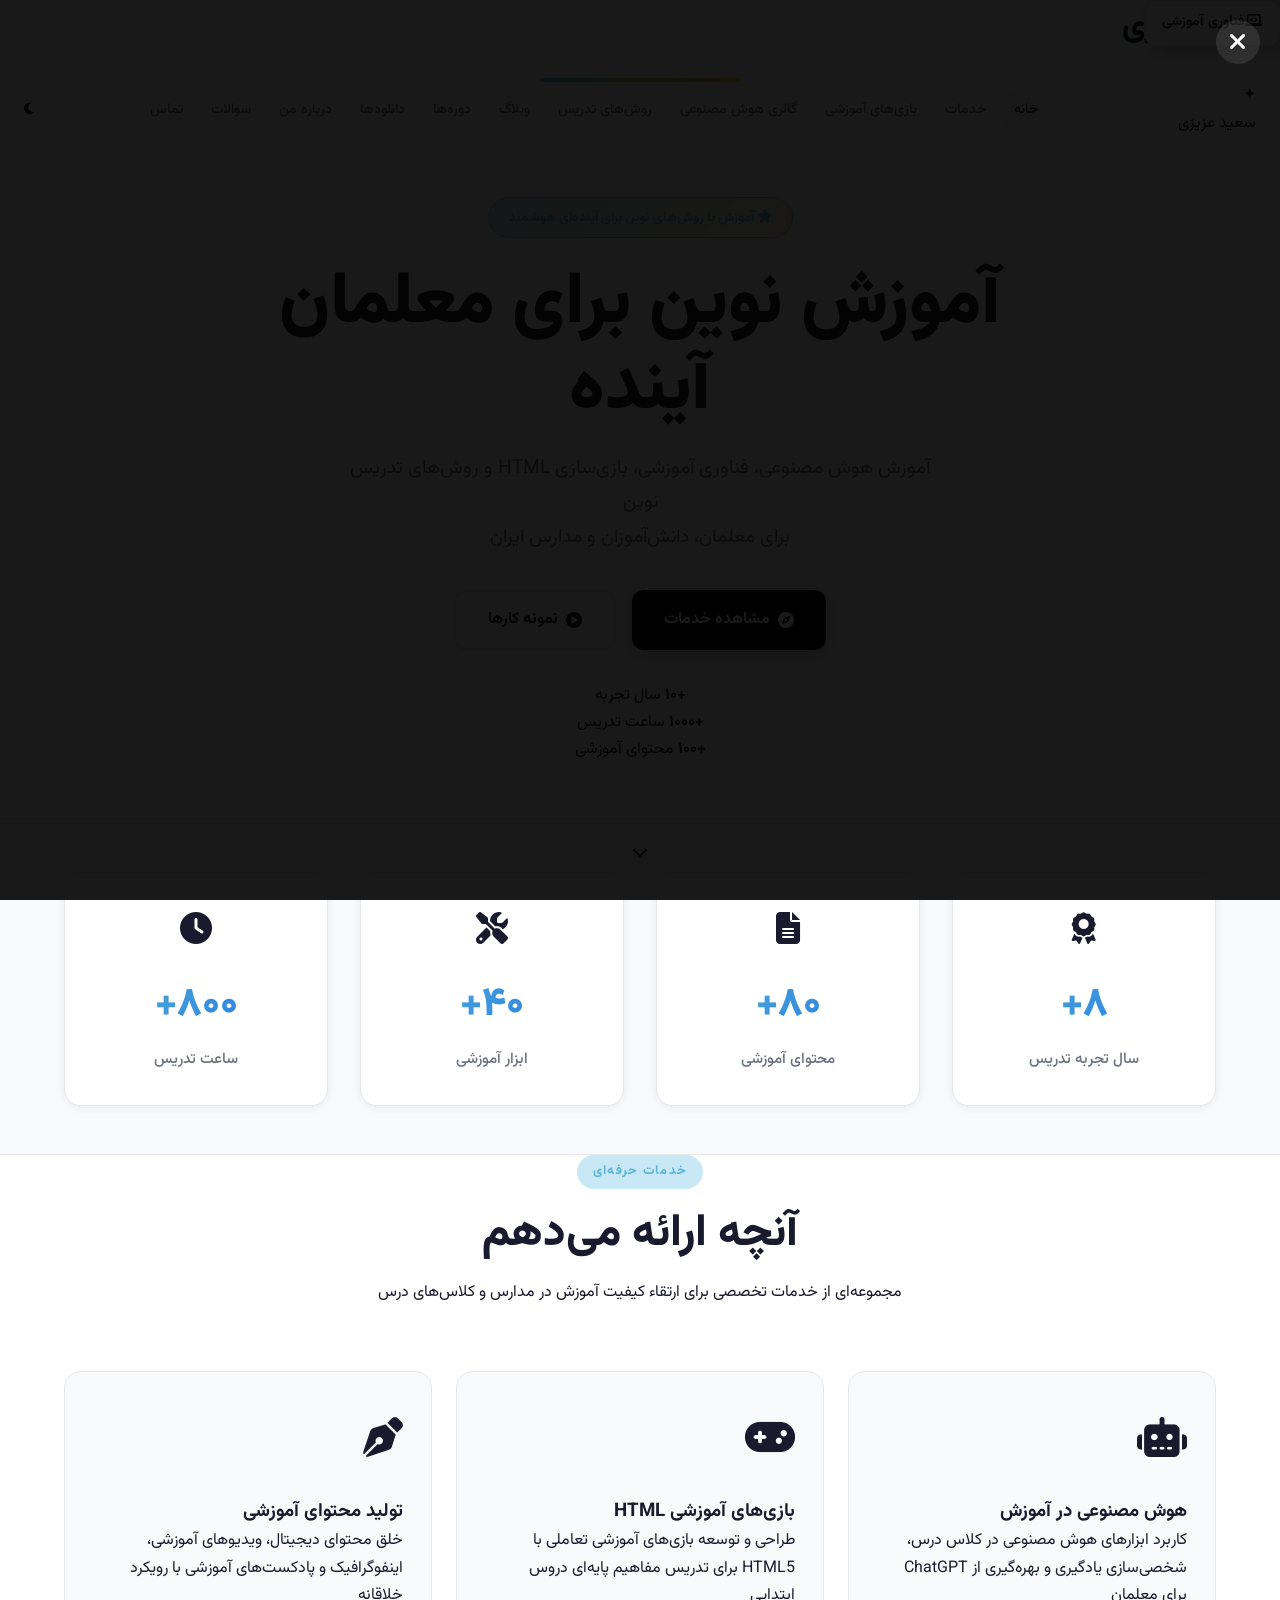
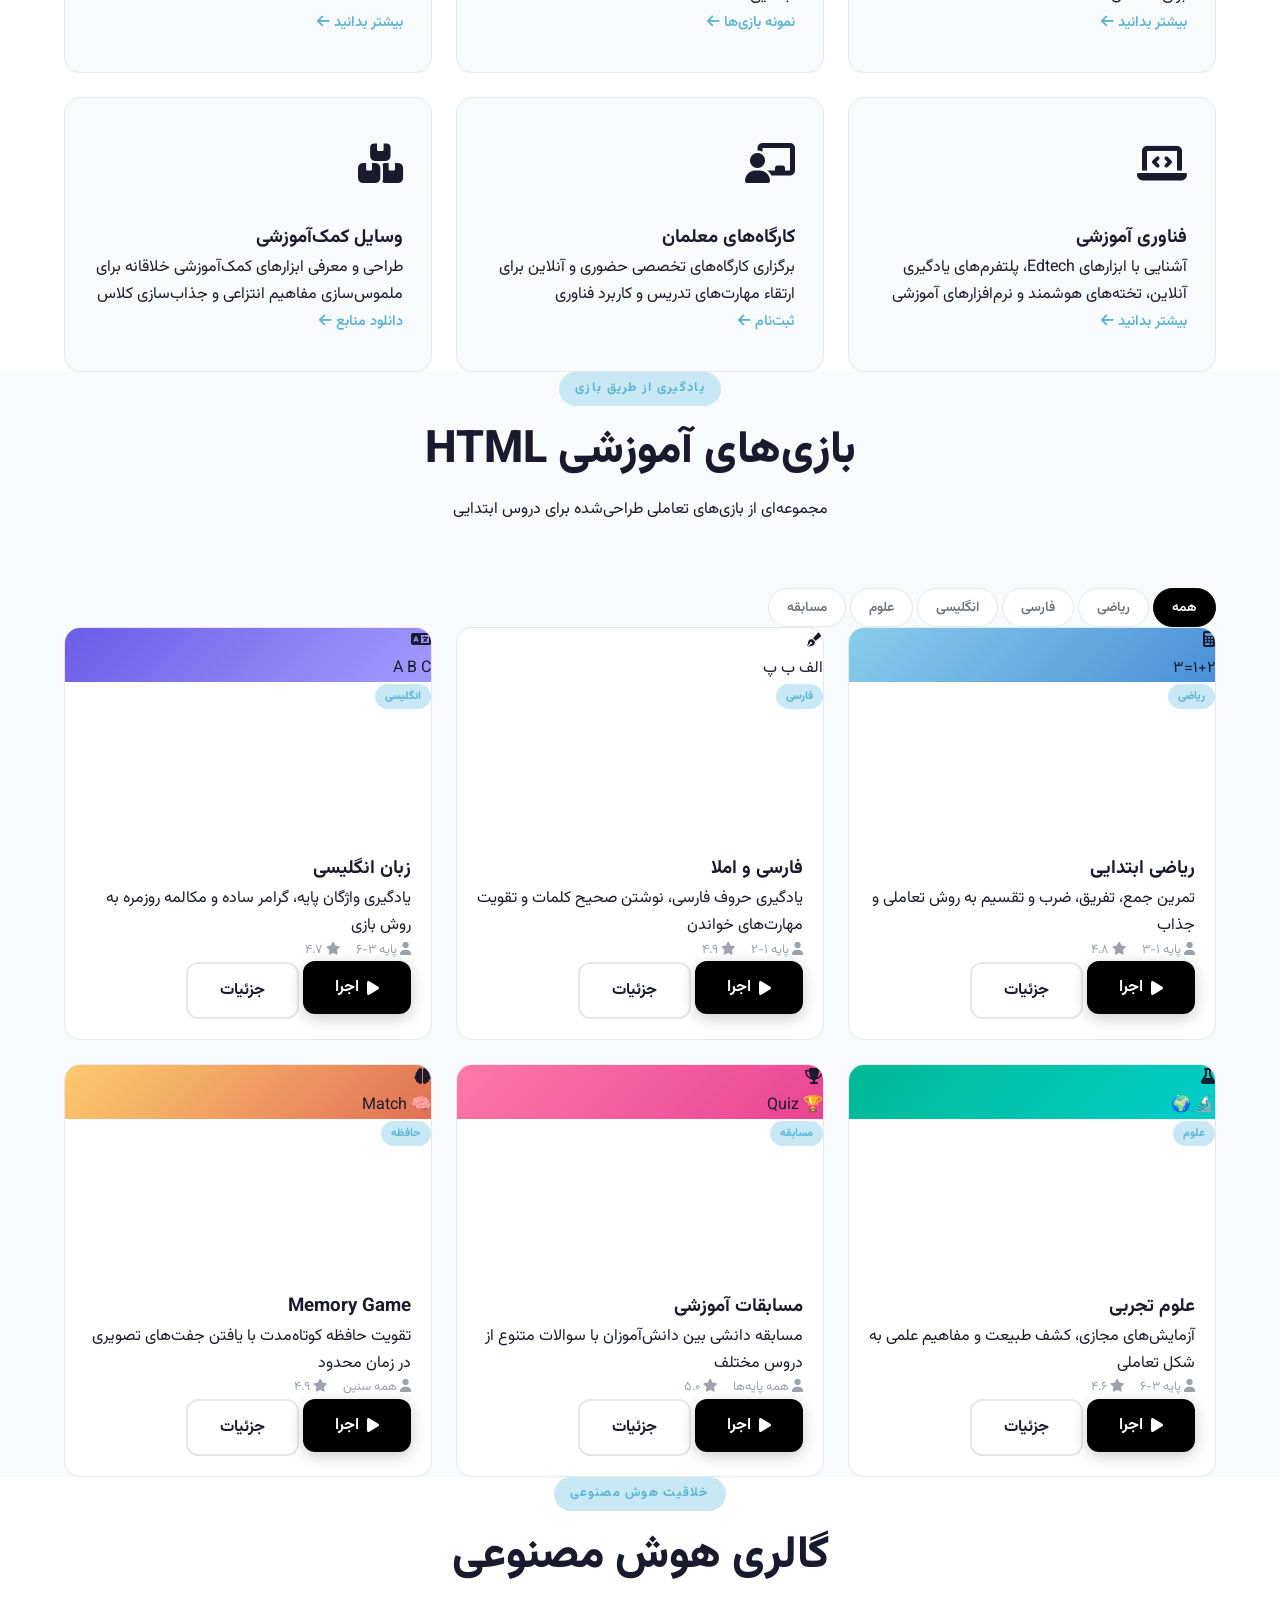
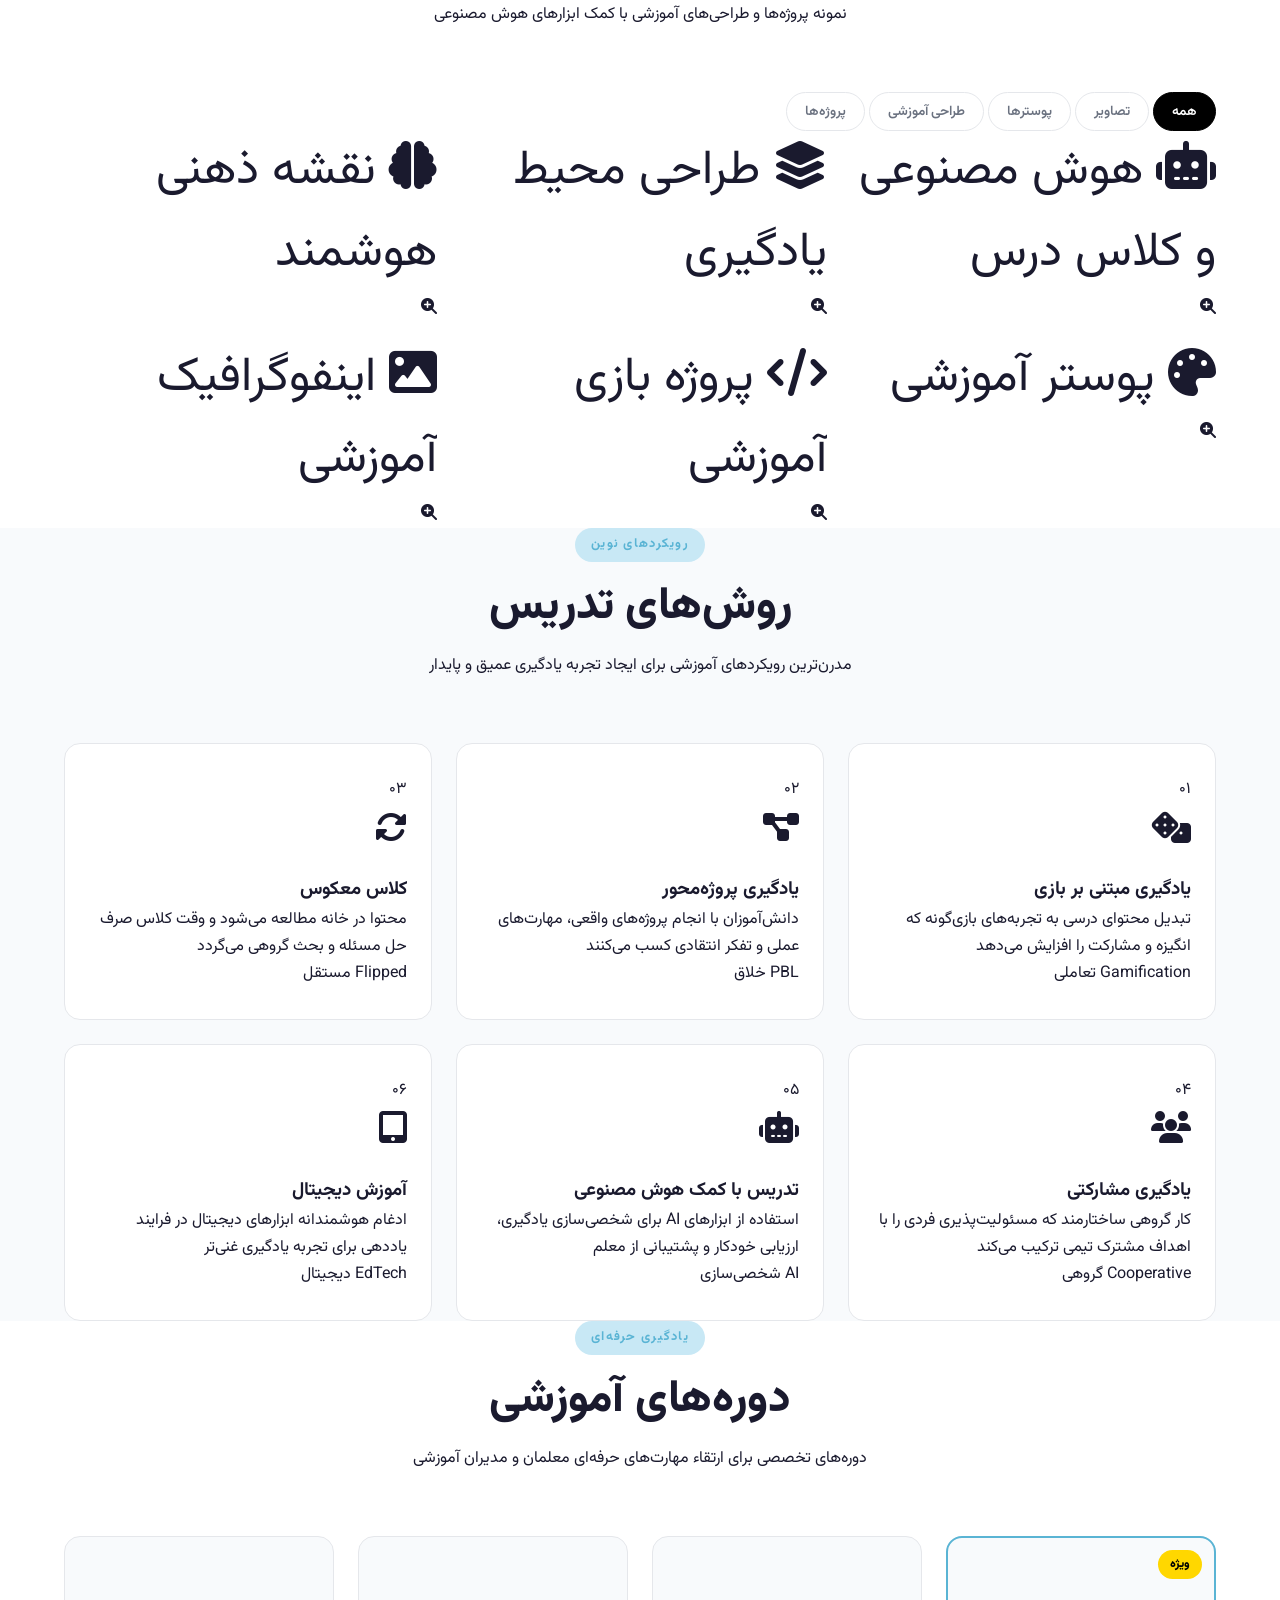
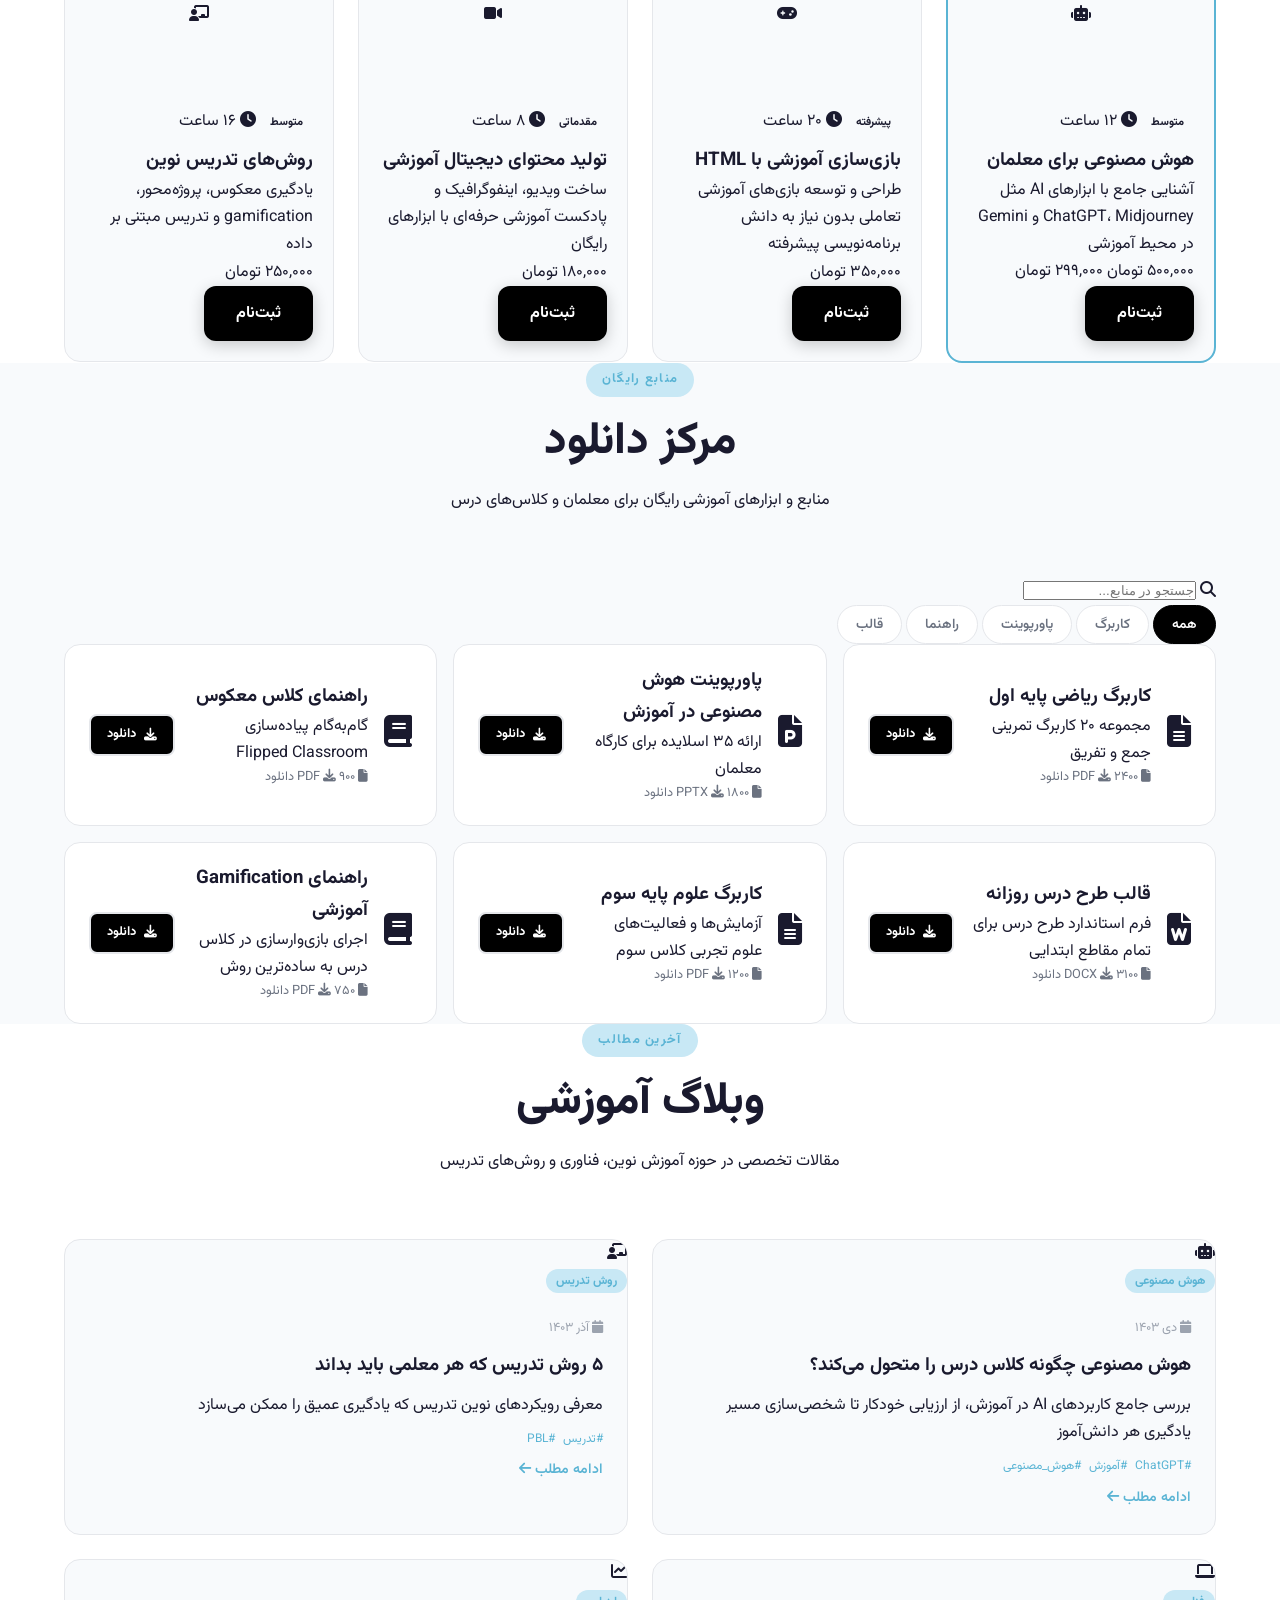
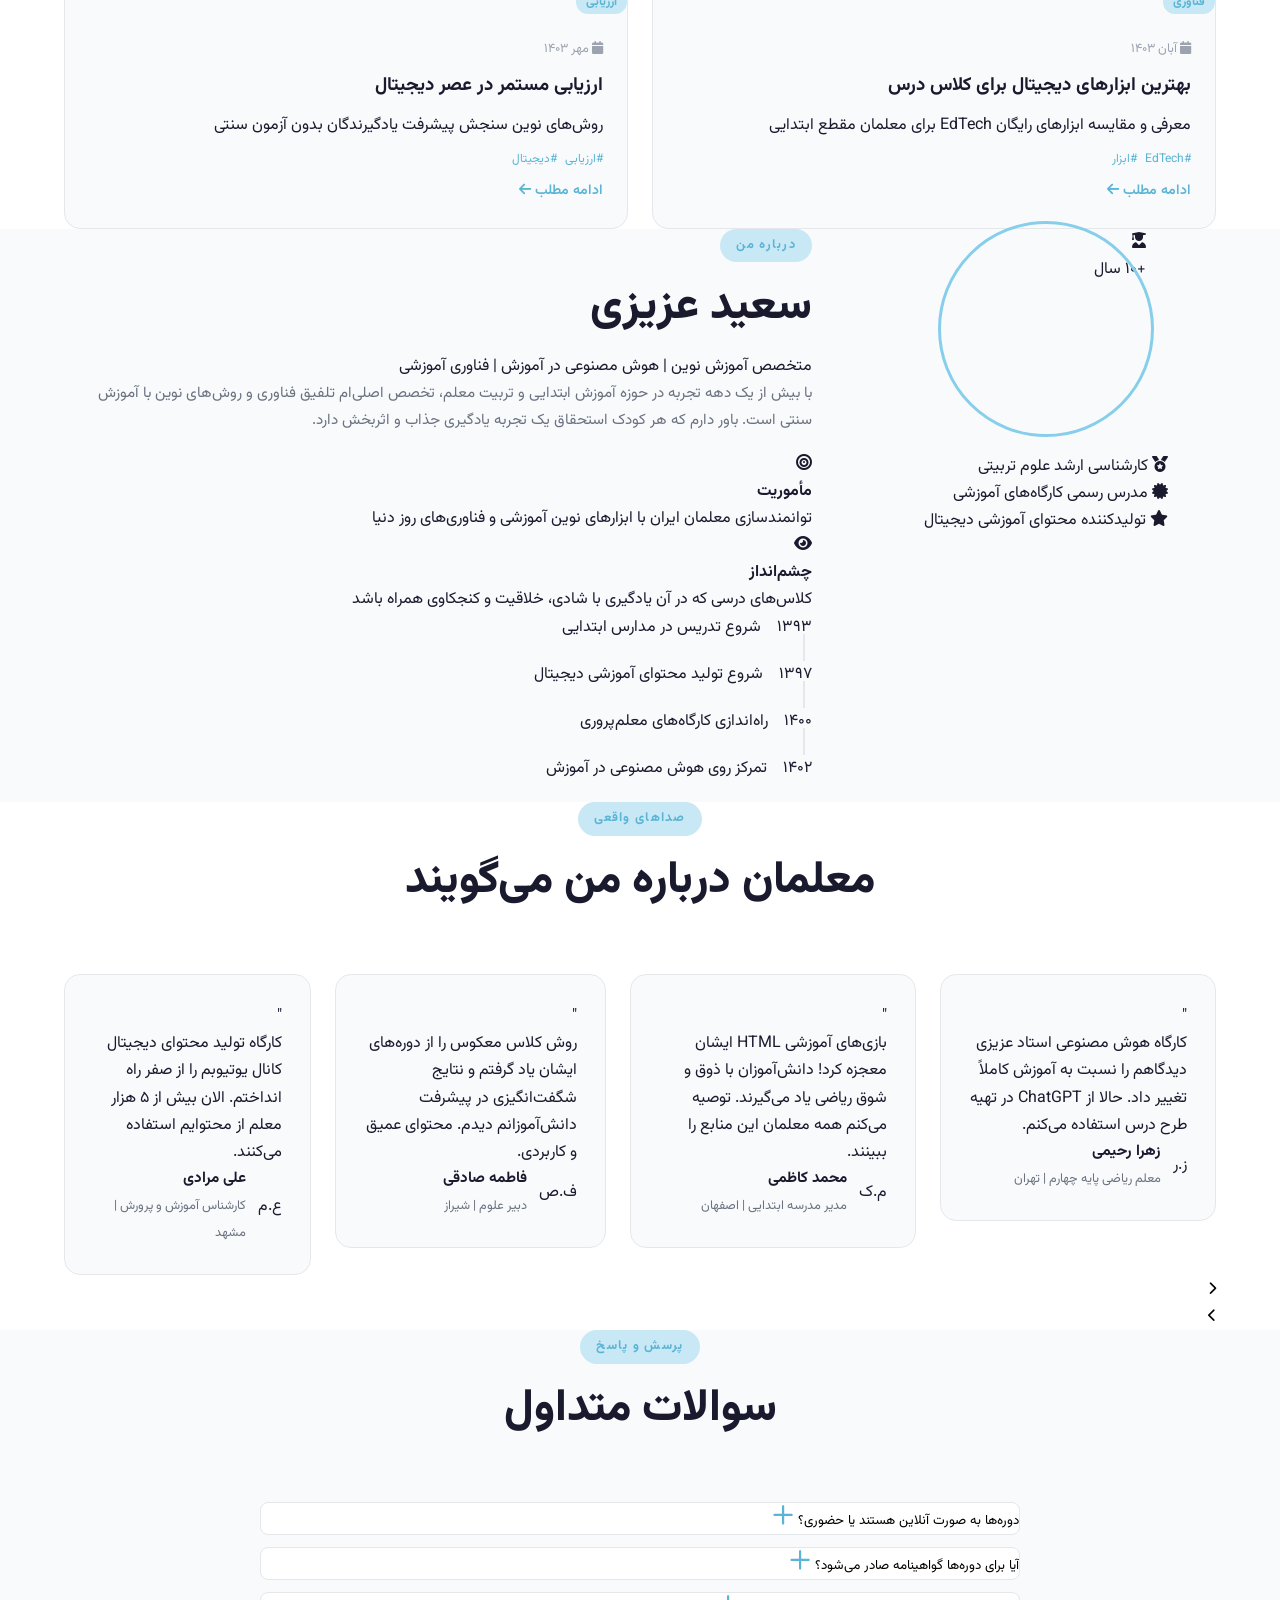
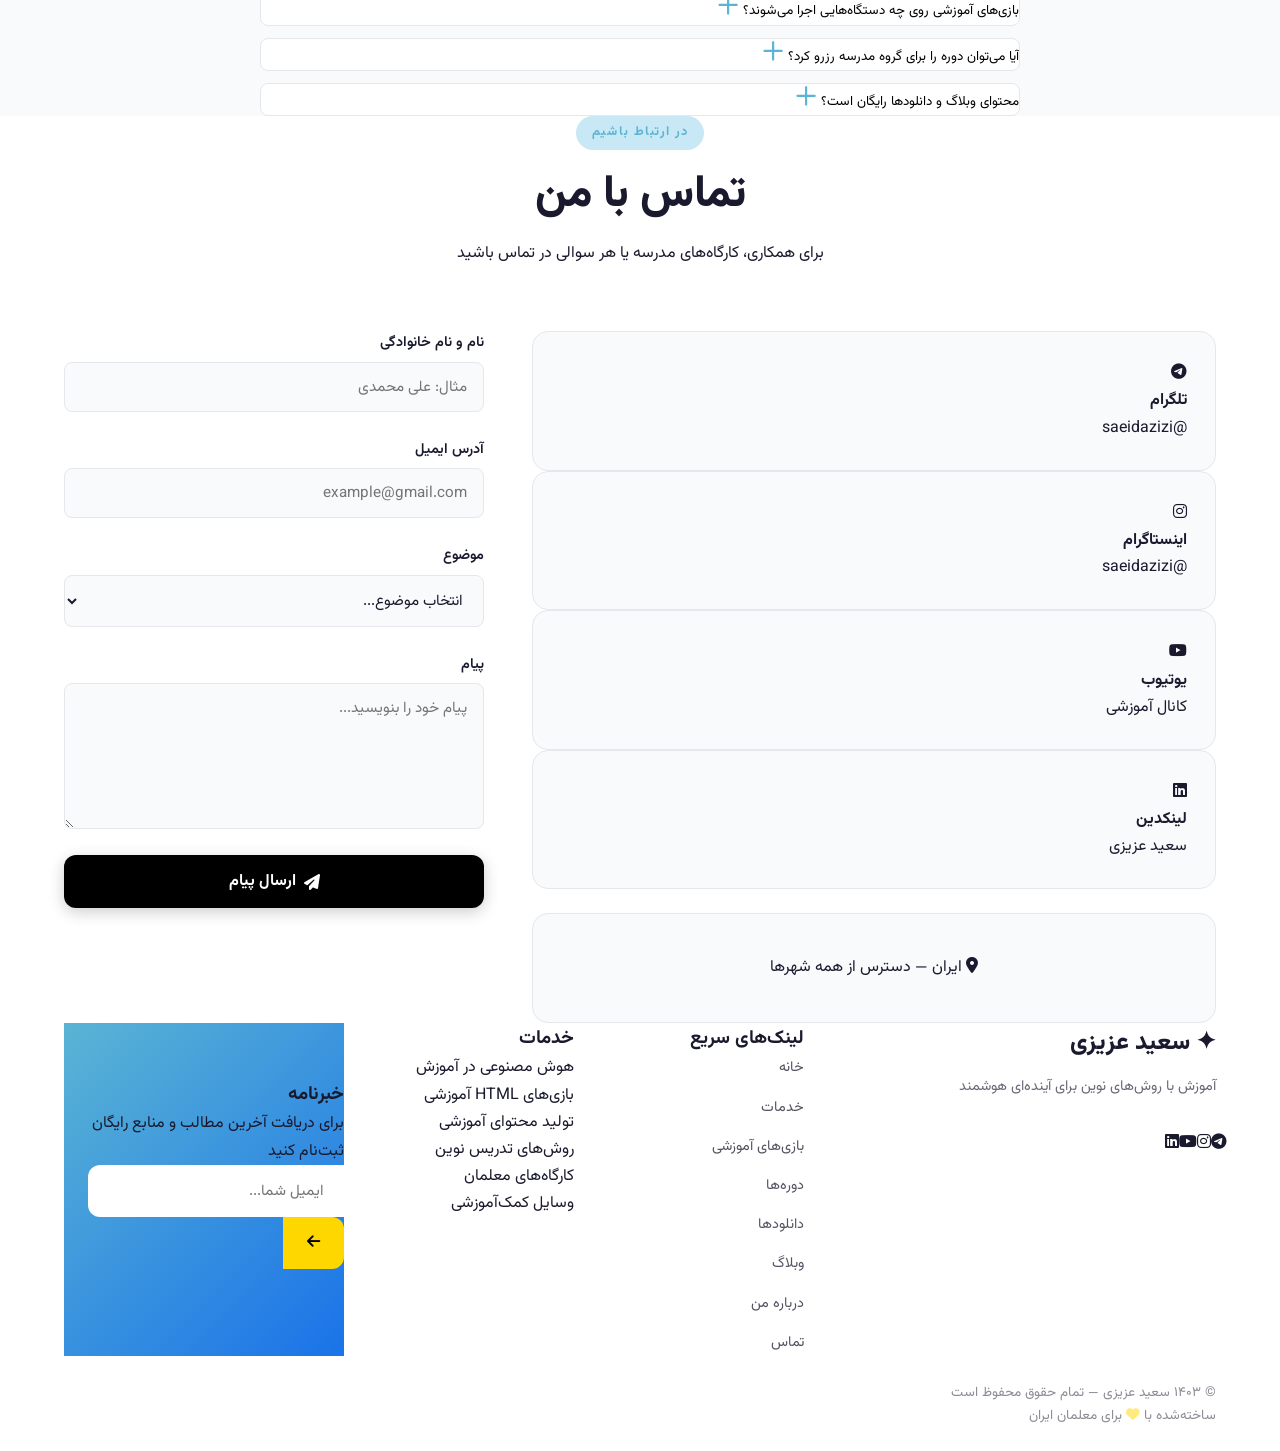
<file: index (1).html>
<!DOCTYPE html>
<html lang="fa" dir="rtl">
<head>
  <meta charset="UTF-8" />
  <meta name="viewport" content="width=device-width, initial-scale=1.0" />
  <meta name="description" content="سعید عزیزی - متخصص آموزش نوین، هوش مصنوعی در آموزش، بازی‌های آموزشی HTML و فناوری آموزشی برای معلمان و مدارس ایران" />
  <meta name="keywords" content="سعید عزیزی, آموزش نوین, هوش مصنوعی در آموزش, بازی آموزشی, فناوری آموزشی, کارگاه معلمان, تولید محتوا" />
  <meta name="author" content="سعید عزیزی" />
  <meta name="robots" content="index, follow" />
  <meta name="theme-color" content="#87CEEB" />

  <!-- Open Graph -->
  <meta property="og:type" content="website" />
  <meta property="og:title" content="سعید عزیزی | آموزش نوین برای معلمان آینده" />
  <meta property="og:description" content="آموزش هوش مصنوعی، فناوری آموزشی، بازی‌سازی HTML و روش‌های تدریس نوین برای معلمان و مدارس" />
  <meta property="og:image" content="https://saeidazizi.ir/og-image.jpg" />
  <meta property="og:url" content="https://saeidazizi.ir" />
  <meta property="og:locale" content="fa_IR" />

  <!-- Twitter Cards -->
  <meta name="twitter:card" content="summary_large_image" />
  <meta name="twitter:title" content="سعید عزیزی | آموزش نوین" />
  <meta name="twitter:description" content="متخصص هوش مصنوعی در آموزش، بازی‌های آموزشی HTML و فناوری آموزشی" />

  <!-- Structured Data -->
  <script type="application/ld+json">
  {
    "@context": "https://schema.org",
    "@type": "Person",
    "name": "سعید عزیزی",
    "alternateName": "Saeid Azizi",
    "jobTitle": "متخصص آموزش نوین و هوش مصنوعی در آموزش",
    "description": "آموزش هوش مصنوعی، فناوری آموزشی، بازی‌سازی HTML و روش‌های تدریس نوین",
    "url": "https://saeidazizi.ir",
    "sameAs": [
      "https://t.me/saeidazizi",
      "https://instagram.com/saeidazizi",
      "https://youtube.com/saeidazizi",
      "https://linkedin.com/in/saeidazizi"
    ],
    "knowsAbout": ["هوش مصنوعی در آموزش", "فناوری آموزشی", "بازی‌های آموزشی", "روش‌های تدریس نوین"]
  }
  </script>

  <title>سعید عزیزی | آموزش با روش‌های نوین برای آینده‌ای هوشمند</title>

  <!-- Fonts -->
  <link rel="preconnect" href="https://fonts.googleapis.com" />
  <link rel="preconnect" href="https://fonts.gstatic.com" crossorigin />
  <link href="https://fonts.googleapis.com/css2?family=Vazirmatn:wght@100;200;300;400;500;600;700;800;900&display=swap" rel="stylesheet" />

  <!-- Icons -->
  <link rel="stylesheet" href="https://cdnjs.cloudflare.com/ajax/libs/font-awesome/6.5.0/css/all.min.css" />

  <link rel="stylesheet" href="style.css" />
  <link rel="manifest" href="manifest.json" />
</head>
<body>

  <!-- Page Loader -->
  <div id="page-loader" aria-hidden="true">
    <div class="loader-inner">
      <div class="loader-logo">سعید عزیزی</div>
      <div class="loader-bar"><div class="loader-fill"></div></div>
    </div>
  </div>

  <!-- Scroll Progress -->
  <div id="scroll-progress" aria-hidden="true"></div>

  <!-- Navigation -->
  <header id="navbar" role="banner">
    <nav class="nav-container" aria-label="ناوبری اصلی">
      <a href="#home" class="nav-brand" aria-label="سعید عزیزی - صفحه اصلی">
        <span class="brand-icon" aria-hidden="true">✦</span>
        <span class="brand-text">سعید عزیزی</span>
      </a>

      <button class="nav-toggle" id="navToggle" aria-label="باز/بستن منو" aria-expanded="false" aria-controls="navMenu">
        <span></span><span></span><span></span>
      </button>

      <ul class="nav-menu" id="navMenu" role="list">
        <li><a href="#home" class="nav-link active" aria-current="page">خانه</a></li>
        <li><a href="#services" class="nav-link">خدمات</a></li>
        <li><a href="#games" class="nav-link">بازی‌های آموزشی</a></li>
        <li><a href="#ai-gallery" class="nav-link">گالری هوش مصنوعی</a></li>
        <li><a href="#methods" class="nav-link">روش‌های تدریس</a></li>
        <li><a href="#blog" class="nav-link">وبلاگ</a></li>
        <li><a href="#courses" class="nav-link">دوره‌ها</a></li>
        <li><a href="#downloads" class="nav-link">دانلودها</a></li>
        <li><a href="#about" class="nav-link">درباره من</a></li>
        <li><a href="#faq" class="nav-link">سوالات</a></li>
        <li><a href="#contact" class="nav-link">تماس</a></li>
      </ul>

      <div class="nav-actions">
        <button id="darkModeToggle" class="btn-icon" aria-label="تغییر حالت تاریک/روشن">
          <i class="fas fa-moon" aria-hidden="true"></i>
        </button>
      </div>
    </nav>
  </header>

  <main id="main-content">

    <!-- ===== HERO ===== -->
    <section id="home" class="hero-section" aria-label="معرفی">
      <div class="hero-bg" aria-hidden="true">
        <div class="hero-orb orb-1"></div>
        <div class="hero-orb orb-2"></div>
        <div class="hero-orb orb-3"></div>
        <canvas id="hero-canvas"></canvas>
      </div>

      <div class="hero-floating" aria-hidden="true">
        <div class="float-card float-1"><i class="fas fa-robot"></i><span>هوش مصنوعی</span></div>
        <div class="float-card float-2"><i class="fas fa-gamepad"></i><span>بازی آموزشی</span></div>
        <div class="float-card float-3"><i class="fas fa-graduation-cap"></i><span>تدریس نوین</span></div>
        <div class="float-card float-4"><i class="fas fa-laptop-code"></i><span>فناوری آموزشی</span></div>
      </div>

      <div class="container hero-content">
        <div class="hero-badge reveal-up">
          <i class="fas fa-star" aria-hidden="true"></i>
          <span>آموزش با روش‌های نوین برای آینده‌ای هوشمند</span>
        </div>

        <h1 class="hero-title reveal-up">
          <span class="title-line">آموزش نوین</span>
          <span class="title-line accent-line">برای معلمان آینده</span>
        </h1>

        <p class="hero-subtitle reveal-up">
          آموزش هوش مصنوعی، فناوری آموزشی، بازی‌سازی HTML و روش‌های تدریس نوین<br />
          برای معلمان، دانش‌آموزان و مدارس ایران
        </p>

        <div class="hero-actions reveal-up">
          <a href="#services" class="btn btn-primary">
            <i class="fas fa-compass" aria-hidden="true"></i>
            مشاهده خدمات
          </a>
          <a href="#games" class="btn btn-outline">
            <i class="fas fa-play-circle" aria-hidden="true"></i>
            نمونه کارها
          </a>
        </div>

        <div class="hero-meta reveal-up" aria-label="آمار کلی">
          <div class="hero-meta-item">
            <strong>+۱۰</strong>
            <span>سال تجربه</span>
          </div>
          <div class="hero-meta-divider" aria-hidden="true"></div>
          <div class="hero-meta-item">
            <strong>+۱۰۰۰</strong>
            <span>ساعت تدریس</span>
          </div>
          <div class="hero-meta-divider" aria-hidden="true"></div>
          <div class="hero-meta-item">
            <strong>+۱۰۰</strong>
            <span>محتوای آموزشی</span>
          </div>
        </div>
      </div>

      <a href="#stats" class="hero-scroll" aria-label="اسکرول به پایین">
        <i class="fas fa-chevron-down" aria-hidden="true"></i>
      </a>
    </section>

    <!-- ===== STATS ===== -->
    <section id="stats" class="stats-section" aria-label="آمار و دستاوردها">
      <div class="container">
        <div class="stats-grid">
          <div class="stat-card reveal-up" data-delay="0">
            <div class="stat-icon" aria-hidden="true"><i class="fas fa-award"></i></div>
            <div class="stat-number" data-target="10" data-suffix="+">۰</div>
            <div class="stat-label">سال تجربه تدریس</div>
          </div>
          <div class="stat-card reveal-up" data-delay="100">
            <div class="stat-icon" aria-hidden="true"><i class="fas fa-file-alt"></i></div>
            <div class="stat-number" data-target="100" data-suffix="+">۰</div>
            <div class="stat-label">محتوای آموزشی</div>
          </div>
          <div class="stat-card reveal-up" data-delay="200">
            <div class="stat-icon" aria-hidden="true"><i class="fas fa-tools"></i></div>
            <div class="stat-number" data-target="50" data-suffix="+">۰</div>
            <div class="stat-label">ابزار آموزشی</div>
          </div>
          <div class="stat-card reveal-up" data-delay="300">
            <div class="stat-icon" aria-hidden="true"><i class="fas fa-clock"></i></div>
            <div class="stat-number" data-target="1000" data-suffix="+">۰</div>
            <div class="stat-label">ساعت تدریس</div>
          </div>
        </div>
      </div>
    </section>

    <!-- ===== SERVICES ===== -->
    <section id="services" class="services-section section-pad" aria-label="خدمات">
      <div class="container">
        <div class="section-header reveal-up">
          <div class="section-eyebrow">خدمات حرفه‌ای</div>
          <h2 class="section-title">آنچه ارائه می‌دهم</h2>
          <p class="section-desc">مجموعه‌ای از خدمات تخصصی برای ارتقاء کیفیت آموزش در مدارس و کلاس‌های درس</p>
        </div>

        <div class="services-grid">
          <article class="service-card reveal-up" data-delay="0" aria-label="هوش مصنوعی در آموزش">
            <div class="service-icon-wrap" aria-hidden="true">
              <div class="service-icon"><i class="fas fa-robot"></i></div>
            </div>
            <h3>هوش مصنوعی در آموزش</h3>
            <p>کاربرد ابزارهای هوش مصنوعی در کلاس درس، شخصی‌سازی یادگیری و بهره‌گیری از ChatGPT برای معلمان</p>
            <a href="#contact" class="service-link">بیشتر بدانید <i class="fas fa-arrow-left" aria-hidden="true"></i></a>
          </article>

          <article class="service-card reveal-up" data-delay="100" aria-label="بازی‌های آموزشی HTML">
            <div class="service-icon-wrap" aria-hidden="true">
              <div class="service-icon"><i class="fas fa-gamepad"></i></div>
            </div>
            <h3>بازی‌های آموزشی HTML</h3>
            <p>طراحی و توسعه بازی‌های آموزشی تعاملی با HTML5 برای تدریس مفاهیم پایه‌ای دروس ابتدایی</p>
            <a href="#games" class="service-link">نمونه بازی‌ها <i class="fas fa-arrow-left" aria-hidden="true"></i></a>
          </article>

          <article class="service-card reveal-up" data-delay="200" aria-label="تولید محتوای آموزشی">
            <div class="service-icon-wrap" aria-hidden="true">
              <div class="service-icon"><i class="fas fa-pen-nib"></i></div>
            </div>
            <h3>تولید محتوای آموزشی</h3>
            <p>خلق محتوای دیجیتال، ویدیوهای آموزشی، اینفوگرافیک و پادکست‌های آموزشی با رویکرد خلاقانه</p>
            <a href="#contact" class="service-link">بیشتر بدانید <i class="fas fa-arrow-left" aria-hidden="true"></i></a>
          </article>

          <article class="service-card reveal-up" data-delay="300" aria-label="فناوری آموزشی">
            <div class="service-icon-wrap" aria-hidden="true">
              <div class="service-icon"><i class="fas fa-laptop-code"></i></div>
            </div>
            <h3>فناوری آموزشی</h3>
            <p>آشنایی با ابزارهای Edtech، پلتفرم‌های یادگیری آنلاین، تخته‌های هوشمند و نرم‌افزارهای آموزشی</p>
            <a href="#contact" class="service-link">بیشتر بدانید <i class="fas fa-arrow-left" aria-hidden="true"></i></a>
          </article>

          <article class="service-card reveal-up" data-delay="400" aria-label="کارگاه‌های معلمان">
            <div class="service-icon-wrap" aria-hidden="true">
              <div class="service-icon"><i class="fas fa-chalkboard-teacher"></i></div>
            </div>
            <h3>کارگاه‌های معلمان</h3>
            <p>برگزاری کارگاه‌های تخصصی حضوری و آنلاین برای ارتقاء مهارت‌های تدریس و کاربرد فناوری</p>
            <a href="#contact" class="service-link">ثبت‌نام <i class="fas fa-arrow-left" aria-hidden="true"></i></a>
          </article>

          <article class="service-card reveal-up" data-delay="500" aria-label="وسایل کمک آموزشی">
            <div class="service-icon-wrap" aria-hidden="true">
              <div class="service-icon"><i class="fas fa-boxes"></i></div>
            </div>
            <h3>وسایل کمک‌آموزشی</h3>
            <p>طراحی و معرفی ابزارهای کمک‌آموزشی خلاقانه برای ملموس‌سازی مفاهیم انتزاعی و جذاب‌سازی کلاس</p>
            <a href="#downloads" class="service-link">دانلود منابع <i class="fas fa-arrow-left" aria-hidden="true"></i></a>
          </article>
        </div>
      </div>
    </section>

    <!-- ===== EDUCATIONAL GAMES ===== -->
    <section id="games" class="games-section section-pad" aria-label="بازی‌های آموزشی">
      <div class="container">
        <div class="section-header reveal-up">
          <div class="section-eyebrow">یادگیری از طریق بازی</div>
          <h2 class="section-title">بازی‌های آموزشی HTML</h2>
          <p class="section-desc">مجموعه‌ای از بازی‌های تعاملی طراحی‌شده برای دروس ابتدایی</p>
        </div>

        <div class="filter-bar reveal-up" role="group" aria-label="فیلتر بازی‌ها">
          <button class="filter-btn active" data-filter="all">همه</button>
          <button class="filter-btn" data-filter="math">ریاضی</button>
          <button class="filter-btn" data-filter="farsi">فارسی</button>
          <button class="filter-btn" data-filter="english">انگلیسی</button>
          <button class="filter-btn" data-filter="science">علوم</button>
          <button class="filter-btn" data-filter="quiz">مسابقه</button>
        </div>

        <div class="games-grid" id="gamesGrid">

          <article class="game-card reveal-up" data-category="math" aria-label="بازی ریاضی ابتدایی">
            <div class="game-thumb">
              <div class="game-thumb-inner math-bg">
                <i class="fas fa-calculator" aria-hidden="true"></i>
                <div class="game-numbers" aria-hidden="true">۱+۲=۳</div>
              </div>
              <div class="game-overlay">
                <button class="btn-play" aria-label="اجرای بازی ریاضی">
                  <i class="fas fa-play" aria-hidden="true"></i> اجرا
                </button>
              </div>
              <span class="game-badge">ریاضی</span>
            </div>
            <div class="game-info">
              <h3>ریاضی ابتدایی</h3>
              <p>تمرین جمع، تفریق، ضرب و تقسیم به روش تعاملی و جذاب</p>
              <div class="game-meta">
                <span><i class="fas fa-user" aria-hidden="true"></i> پایه ۱-۳</span>
                <span><i class="fas fa-star" aria-hidden="true"></i> ۴.۸</span>
              </div>
              <div class="game-actions">
                <button class="btn btn-sm btn-primary game-launch" aria-label="اجرای بازی ریاضی">
                  <i class="fas fa-play" aria-hidden="true"></i> اجرا
                </button>
                <button class="btn btn-sm btn-outline">جزئیات</button>
              </div>
            </div>
          </article>

          <article class="game-card reveal-up" data-category="farsi" data-delay="100" aria-label="بازی فارسی و املا">
            <div class="game-thumb">
              <div class="game-thumb-inner farsi-bg">
                <i class="fas fa-pen-fancy" aria-hidden="true"></i>
                <div class="game-numbers" aria-hidden="true">الف ب پ</div>
              </div>
              <div class="game-overlay">
                <button class="btn-play" aria-label="اجرای بازی فارسی">
                  <i class="fas fa-play" aria-hidden="true"></i> اجرا
                </button>
              </div>
              <span class="game-badge">فارسی</span>
            </div>
            <div class="game-info">
              <h3>فارسی و املا</h3>
              <p>یادگیری حروف فارسی، نوشتن صحیح کلمات و تقویت مهارت‌های خواندن</p>
              <div class="game-meta">
                <span><i class="fas fa-user" aria-hidden="true"></i> پایه ۱-۲</span>
                <span><i class="fas fa-star" aria-hidden="true"></i> ۴.۹</span>
              </div>
              <div class="game-actions">
                <button class="btn btn-sm btn-primary game-launch">
                  <i class="fas fa-play" aria-hidden="true"></i> اجرا
                </button>
                <button class="btn btn-sm btn-outline">جزئیات</button>
              </div>
            </div>
          </article>

          <article class="game-card reveal-up" data-category="english" data-delay="200" aria-label="بازی زبان انگلیسی">
            <div class="game-thumb">
              <div class="game-thumb-inner english-bg">
                <i class="fas fa-language" aria-hidden="true"></i>
                <div class="game-numbers" aria-hidden="true">A B C</div>
              </div>
              <div class="game-overlay">
                <button class="btn-play" aria-label="اجرای بازی انگلیسی">
                  <i class="fas fa-play" aria-hidden="true"></i> اجرا
                </button>
              </div>
              <span class="game-badge">انگلیسی</span>
            </div>
            <div class="game-info">
              <h3>زبان انگلیسی</h3>
              <p>یادگیری واژگان پایه، گرامر ساده و مکالمه روزمره به روش بازی</p>
              <div class="game-meta">
                <span><i class="fas fa-user" aria-hidden="true"></i> پایه ۳-۶</span>
                <span><i class="fas fa-star" aria-hidden="true"></i> ۴.۷</span>
              </div>
              <div class="game-actions">
                <button class="btn btn-sm btn-primary game-launch">
                  <i class="fas fa-play" aria-hidden="true"></i> اجرا
                </button>
                <button class="btn btn-sm btn-outline">جزئیات</button>
              </div>
            </div>
          </article>

          <article class="game-card reveal-up" data-category="science" data-delay="300" aria-label="بازی علوم تجربی">
            <div class="game-thumb">
              <div class="game-thumb-inner science-bg">
                <i class="fas fa-flask" aria-hidden="true"></i>
                <div class="game-numbers" aria-hidden="true">🔬 🌍</div>
              </div>
              <div class="game-overlay">
                <button class="btn-play" aria-label="اجرای بازی علوم">
                  <i class="fas fa-play" aria-hidden="true"></i> اجرا
                </button>
              </div>
              <span class="game-badge">علوم</span>
            </div>
            <div class="game-info">
              <h3>علوم تجربی</h3>
              <p>آزمایش‌های مجازی، کشف طبیعت و مفاهیم علمی به شکل تعاملی</p>
              <div class="game-meta">
                <span><i class="fas fa-user" aria-hidden="true"></i> پایه ۳-۶</span>
                <span><i class="fas fa-star" aria-hidden="true"></i> ۴.۶</span>
              </div>
              <div class="game-actions">
                <button class="btn btn-sm btn-primary game-launch">
                  <i class="fas fa-play" aria-hidden="true"></i> اجرا
                </button>
                <button class="btn btn-sm btn-outline">جزئیات</button>
              </div>
            </div>
          </article>

          <article class="game-card reveal-up" data-category="quiz" data-delay="400" aria-label="مسابقات آموزشی">
            <div class="game-thumb">
              <div class="game-thumb-inner quiz-bg">
                <i class="fas fa-trophy" aria-hidden="true"></i>
                <div class="game-numbers" aria-hidden="true">🏆 Quiz</div>
              </div>
              <div class="game-overlay">
                <button class="btn-play" aria-label="اجرای مسابقه">
                  <i class="fas fa-play" aria-hidden="true"></i> اجرا
                </button>
              </div>
              <span class="game-badge">مسابقه</span>
            </div>
            <div class="game-info">
              <h3>مسابقات آموزشی</h3>
              <p>مسابقه دانشی بین دانش‌آموزان با سوالات متنوع از دروس مختلف</p>
              <div class="game-meta">
                <span><i class="fas fa-user" aria-hidden="true"></i> همه پایه‌ها</span>
                <span><i class="fas fa-star" aria-hidden="true"></i> ۵.۰</span>
              </div>
              <div class="game-actions">
                <button class="btn btn-sm btn-primary game-launch">
                  <i class="fas fa-play" aria-hidden="true"></i> اجرا
                </button>
                <button class="btn btn-sm btn-outline">جزئیات</button>
              </div>
            </div>
          </article>

          <article class="game-card reveal-up" data-category="quiz" data-delay="500" aria-label="بازی حافظه">
            <div class="game-thumb">
              <div class="game-thumb-inner memory-bg">
                <i class="fas fa-brain" aria-hidden="true"></i>
                <div class="game-numbers" aria-hidden="true">🧠 Match</div>
              </div>
              <div class="game-overlay">
                <button class="btn-play" aria-label="اجرای بازی حافظه">
                  <i class="fas fa-play" aria-hidden="true"></i> اجرا
                </button>
              </div>
              <span class="game-badge">حافظه</span>
            </div>
            <div class="game-info">
              <h3>Memory Game</h3>
              <p>تقویت حافظه کوتاه‌مدت با یافتن جفت‌های تصویری در زمان محدود</p>
              <div class="game-meta">
                <span><i class="fas fa-user" aria-hidden="true"></i> همه سنین</span>
                <span><i class="fas fa-star" aria-hidden="true"></i> ۴.۹</span>
              </div>
              <div class="game-actions">
                <button class="btn btn-sm btn-primary game-launch">
                  <i class="fas fa-play" aria-hidden="true"></i> اجرا
                </button>
                <button class="btn btn-sm btn-outline">جزئیات</button>
              </div>
            </div>
          </article>

        </div>
      </div>
    </section>

    <!-- ===== AI GALLERY ===== -->
    <section id="ai-gallery" class="gallery-section section-pad" aria-label="گالری هوش مصنوعی">
      <div class="container">
        <div class="section-header reveal-up">
          <div class="section-eyebrow">خلاقیت هوش مصنوعی</div>
          <h2 class="section-title">گالری هوش مصنوعی</h2>
          <p class="section-desc">نمونه پروژه‌ها و طراحی‌های آموزشی با کمک ابزارهای هوش مصنوعی</p>
        </div>

        <div class="gallery-filter reveal-up" role="group" aria-label="فیلتر گالری">
          <button class="filter-btn active" data-gallery-filter="all">همه</button>
          <button class="filter-btn" data-gallery-filter="image">تصاویر</button>
          <button class="filter-btn" data-gallery-filter="poster">پوسترها</button>
          <button class="filter-btn" data-gallery-filter="design">طراحی آموزشی</button>
          <button class="filter-btn" data-gallery-filter="project">پروژه‌ها</button>
        </div>

        <div class="gallery-masonry" id="galleryGrid">
          <div class="gallery-item tall reveal-fade" data-gallery-cat="image" tabindex="0" role="button" aria-label="باز کردن تصویر ۱">
            <div class="gallery-placeholder gp-1">
              <i class="fas fa-robot" aria-hidden="true"></i>
              <span>هوش مصنوعی و کلاس درس</span>
            </div>
            <div class="gallery-hover"><i class="fas fa-search-plus" aria-hidden="true"></i></div>
          </div>
          <div class="gallery-item reveal-fade" data-gallery-cat="poster" data-delay="100" tabindex="0" role="button" aria-label="باز کردن پوستر ۱">
            <div class="gallery-placeholder gp-2">
              <i class="fas fa-palette" aria-hidden="true"></i>
              <span>پوستر آموزشی</span>
            </div>
            <div class="gallery-hover"><i class="fas fa-search-plus" aria-hidden="true"></i></div>
          </div>
          <div class="gallery-item wide reveal-fade" data-gallery-cat="design" data-delay="200" tabindex="0" role="button" aria-label="باز کردن طراحی ۱">
            <div class="gallery-placeholder gp-3">
              <i class="fas fa-layer-group" aria-hidden="true"></i>
              <span>طراحی محیط یادگیری</span>
            </div>
            <div class="gallery-hover"><i class="fas fa-search-plus" aria-hidden="true"></i></div>
          </div>
          <div class="gallery-item reveal-fade" data-gallery-cat="project" data-delay="300" tabindex="0" role="button" aria-label="باز کردن پروژه ۱">
            <div class="gallery-placeholder gp-4">
              <i class="fas fa-code" aria-hidden="true"></i>
              <span>پروژه بازی آموزشی</span>
            </div>
            <div class="gallery-hover"><i class="fas fa-search-plus" aria-hidden="true"></i></div>
          </div>
          <div class="gallery-item reveal-fade" data-gallery-cat="image" data-delay="400" tabindex="0" role="button" aria-label="باز کردن تصویر ۲">
            <div class="gallery-placeholder gp-5">
              <i class="fas fa-brain" aria-hidden="true"></i>
              <span>نقشه ذهنی هوشمند</span>
            </div>
            <div class="gallery-hover"><i class="fas fa-search-plus" aria-hidden="true"></i></div>
          </div>
          <div class="gallery-item tall reveal-fade" data-gallery-cat="poster" data-delay="500" tabindex="0" role="button" aria-label="باز کردن پوستر ۲">
            <div class="gallery-placeholder gp-6">
              <i class="fas fa-image" aria-hidden="true"></i>
              <span>اینفوگرافیک آموزشی</span>
            </div>
            <div class="gallery-hover"><i class="fas fa-search-plus" aria-hidden="true"></i></div>
          </div>
        </div>
      </div>

      <!-- Lightbox -->
      <div id="lightbox" class="lightbox" role="dialog" aria-modal="true" aria-label="نمایش تصویر" hidden>
        <button class="lightbox-close" aria-label="بستن"><i class="fas fa-times" aria-hidden="true"></i></button>
        <div class="lightbox-content">
          <div class="lightbox-body" id="lightboxBody"></div>
        </div>
      </div>
    </section>

    <!-- ===== TEACHING METHODS ===== -->
    <section id="methods" class="methods-section section-pad" aria-label="روش‌های تدریس">
      <div class="container">
        <div class="section-header reveal-up">
          <div class="section-eyebrow">رویکردهای نوین</div>
          <h2 class="section-title">روش‌های تدریس</h2>
          <p class="section-desc">مدرن‌ترین رویکردهای آموزشی برای ایجاد تجربه یادگیری عمیق و پایدار</p>
        </div>

        <div class="methods-grid">

          <article class="method-card reveal-up" data-delay="0">
            <div class="method-num" aria-hidden="true">۰۱</div>
            <div class="method-icon" aria-hidden="true"><i class="fas fa-dice"></i></div>
            <h3>یادگیری مبتنی بر بازی</h3>
            <p>تبدیل محتوای درسی به تجربه‌های بازی‌گونه که انگیزه و مشارکت را افزایش می‌دهد</p>
            <div class="method-tags">
              <span>Gamification</span>
              <span>تعاملی</span>
            </div>
          </article>

          <article class="method-card reveal-up" data-delay="100">
            <div class="method-num" aria-hidden="true">۰۲</div>
            <div class="method-icon" aria-hidden="true"><i class="fas fa-project-diagram"></i></div>
            <h3>یادگیری پروژه‌محور</h3>
            <p>دانش‌آموزان با انجام پروژه‌های واقعی، مهارت‌های عملی و تفکر انتقادی کسب می‌کنند</p>
            <div class="method-tags">
              <span>PBL</span>
              <span>خلاق</span>
            </div>
          </article>

          <article class="method-card reveal-up" data-delay="200">
            <div class="method-num" aria-hidden="true">۰۳</div>
            <div class="method-icon" aria-hidden="true"><i class="fas fa-sync-alt"></i></div>
            <h3>کلاس معکوس</h3>
            <p>محتوا در خانه مطالعه می‌شود و وقت کلاس صرف حل مسئله و بحث گروهی می‌گردد</p>
            <div class="method-tags">
              <span>Flipped</span>
              <span>مستقل</span>
            </div>
          </article>

          <article class="method-card reveal-up" data-delay="300">
            <div class="method-num" aria-hidden="true">۰۴</div>
            <div class="method-icon" aria-hidden="true"><i class="fas fa-users"></i></div>
            <h3>یادگیری مشارکتی</h3>
            <p>کار گروهی ساختارمند که مسئولیت‌پذیری فردی را با اهداف مشترک تیمی ترکیب می‌کند</p>
            <div class="method-tags">
              <span>Cooperative</span>
              <span>گروهی</span>
            </div>
          </article>

          <article class="method-card reveal-up" data-delay="400">
            <div class="method-num" aria-hidden="true">۰۵</div>
            <div class="method-icon" aria-hidden="true"><i class="fas fa-robot"></i></div>
            <h3>تدریس با کمک هوش مصنوعی</h3>
            <p>استفاده از ابزارهای AI برای شخصی‌سازی یادگیری، ارزیابی خودکار و پشتیبانی از معلم</p>
            <div class="method-tags">
              <span>AI</span>
              <span>شخصی‌سازی</span>
            </div>
          </article>

          <article class="method-card reveal-up" data-delay="500">
            <div class="method-num" aria-hidden="true">۰۶</div>
            <div class="method-icon" aria-hidden="true"><i class="fas fa-tablet-alt"></i></div>
            <h3>آموزش دیجیتال</h3>
            <p>ادغام هوشمندانه ابزارهای دیجیتال در فرایند یاددهی برای تجربه یادگیری غنی‌تر</p>
            <div class="method-tags">
              <span>EdTech</span>
              <span>دیجیتال</span>
            </div>
          </article>

        </div>
      </div>
    </section>

    <!-- ===== COURSES ===== -->
    <section id="courses" class="courses-section section-pad" aria-label="دوره‌های آموزشی">
      <div class="container">
        <div class="section-header reveal-up">
          <div class="section-eyebrow">یادگیری حرفه‌ای</div>
          <h2 class="section-title">دوره‌های آموزشی</h2>
          <p class="section-desc">دوره‌های تخصصی برای ارتقاء مهارت‌های حرفه‌ای معلمان و مدیران آموزشی</p>
        </div>

        <div class="courses-grid">

          <article class="course-card featured reveal-up" aria-label="دوره هوش مصنوعی برای معلمان">
            <div class="course-badge-featured" aria-label="پیشنهاد ویژه">ویژه</div>
            <div class="course-cover cc-ai">
              <i class="fas fa-robot" aria-hidden="true"></i>
            </div>
            <div class="course-body">
              <div class="course-meta-top">
                <span class="course-level level-mid">متوسط</span>
                <span class="course-duration"><i class="fas fa-clock" aria-hidden="true"></i> ۱۲ ساعت</span>
              </div>
              <h3>هوش مصنوعی برای معلمان</h3>
              <p>آشنایی جامع با ابزارهای AI مثل ChatGPT، Midjourney و Gemini در محیط آموزشی</p>
              <div class="course-footer">
                <div class="course-price">
                  <span class="price-old">۵۰۰,۰۰۰ تومان</span>
                  <span class="price-new">۲۹۹,۰۰۰ تومان</span>
                </div>
                <a href="#contact" class="btn btn-primary btn-sm">ثبت‌نام</a>
              </div>
            </div>
          </article>

          <article class="course-card reveal-up" data-delay="100" aria-label="دوره بازی‌سازی آموزشی">
            <div class="course-cover cc-game">
              <i class="fas fa-gamepad" aria-hidden="true"></i>
            </div>
            <div class="course-body">
              <div class="course-meta-top">
                <span class="course-level level-adv">پیشرفته</span>
                <span class="course-duration"><i class="fas fa-clock" aria-hidden="true"></i> ۲۰ ساعت</span>
              </div>
              <h3>بازی‌سازی آموزشی با HTML</h3>
              <p>طراحی و توسعه بازی‌های آموزشی تعاملی بدون نیاز به دانش برنامه‌نویسی پیشرفته</p>
              <div class="course-footer">
                <div class="course-price">
                  <span class="price-new">۳۵۰,۰۰۰ تومان</span>
                </div>
                <a href="#contact" class="btn btn-primary btn-sm">ثبت‌نام</a>
              </div>
            </div>
          </article>

          <article class="course-card reveal-up" data-delay="200" aria-label="دوره تولید محتوای دیجیتال">
            <div class="course-cover cc-content">
              <i class="fas fa-video" aria-hidden="true"></i>
            </div>
            <div class="course-body">
              <div class="course-meta-top">
                <span class="course-level level-beg">مقدماتی</span>
                <span class="course-duration"><i class="fas fa-clock" aria-hidden="true"></i> ۸ ساعت</span>
              </div>
              <h3>تولید محتوای دیجیتال آموزشی</h3>
              <p>ساخت ویدیو، اینفوگرافیک و پادکست آموزشی حرفه‌ای با ابزارهای رایگان</p>
              <div class="course-footer">
                <div class="course-price">
                  <span class="price-new">۱۸۰,۰۰۰ تومان</span>
                </div>
                <a href="#contact" class="btn btn-primary btn-sm">ثبت‌نام</a>
              </div>
            </div>
          </article>

          <article class="course-card reveal-up" data-delay="300" aria-label="دوره روش‌های تدریس نوین">
            <div class="course-cover cc-method">
              <i class="fas fa-chalkboard-teacher" aria-hidden="true"></i>
            </div>
            <div class="course-body">
              <div class="course-meta-top">
                <span class="course-level level-mid">متوسط</span>
                <span class="course-duration"><i class="fas fa-clock" aria-hidden="true"></i> ۱۶ ساعت</span>
              </div>
              <h3>روش‌های تدریس نوین</h3>
              <p>یادگیری معکوس، پروژه‌محور، gamification و تدریس مبتنی بر داده</p>
              <div class="course-footer">
                <div class="course-price">
                  <span class="price-new">۲۵۰,۰۰۰ تومان</span>
                </div>
                <a href="#contact" class="btn btn-primary btn-sm">ثبت‌نام</a>
              </div>
            </div>
          </article>

        </div>
      </div>
    </section>

    <!-- ===== DOWNLOADS ===== -->
    <section id="downloads" class="downloads-section section-pad" aria-label="مرکز دانلود">
      <div class="container">
        <div class="section-header reveal-up">
          <div class="section-eyebrow">منابع رایگان</div>
          <h2 class="section-title">مرکز دانلود</h2>
          <p class="section-desc">منابع و ابزارهای آموزشی رایگان برای معلمان و کلاس‌های درس</p>
        </div>

        <div class="download-search reveal-up">
          <div class="search-wrap">
            <i class="fas fa-search" aria-hidden="true"></i>
            <input type="search" id="downloadSearch" placeholder="جستجو در منابع..." aria-label="جستجو در منابع دانلودی" />
          </div>
          <div class="download-cats" role="group" aria-label="دسته‌بندی منابع">
            <button class="filter-btn active" data-dl-filter="all">همه</button>
            <button class="filter-btn" data-dl-filter="worksheet">کاربرگ</button>
            <button class="filter-btn" data-dl-filter="ppt">پاورپوینت</button>
            <button class="filter-btn" data-dl-filter="guide">راهنما</button>
            <button class="filter-btn" data-dl-filter="template">قالب</button>
          </div>
        </div>

        <div class="downloads-grid" id="downloadsGrid">

          <article class="dl-card reveal-up" data-dl-cat="worksheet" aria-label="کاربرگ ریاضی پایه اول">
            <div class="dl-icon worksheet" aria-hidden="true"><i class="fas fa-file-alt"></i></div>
            <div class="dl-info">
              <h3>کاربرگ ریاضی پایه اول</h3>
              <p>مجموعه ۲۰ کاربرگ تمرینی جمع و تفریق</p>
              <div class="dl-meta">
                <span><i class="fas fa-file" aria-hidden="true"></i> PDF</span>
                <span><i class="fas fa-download" aria-hidden="true"></i> ۲۴۰۰ دانلود</span>
              </div>
            </div>
            <a href="#" class="btn btn-outline btn-sm dl-btn" aria-label="دانلود کاربرگ ریاضی" download>
              <i class="fas fa-download" aria-hidden="true"></i> دانلود
            </a>
          </article>

          <article class="dl-card reveal-up" data-dl-cat="ppt" data-delay="100" aria-label="پاورپوینت هوش مصنوعی">
            <div class="dl-icon ppt" aria-hidden="true"><i class="fas fa-file-powerpoint"></i></div>
            <div class="dl-info">
              <h3>پاورپوینت هوش مصنوعی در آموزش</h3>
              <p>ارائه ۳۵ اسلایده برای کارگاه معلمان</p>
              <div class="dl-meta">
                <span><i class="fas fa-file" aria-hidden="true"></i> PPTX</span>
                <span><i class="fas fa-download" aria-hidden="true"></i> ۱۸۰۰ دانلود</span>
              </div>
            </div>
            <a href="#" class="btn btn-outline btn-sm dl-btn" aria-label="دانلود پاورپوینت" download>
              <i class="fas fa-download" aria-hidden="true"></i> دانلود
            </a>
          </article>

          <article class="dl-card reveal-up" data-dl-cat="guide" data-delay="200" aria-label="راهنمای کلاس معکوس">
            <div class="dl-icon guide" aria-hidden="true"><i class="fas fa-book"></i></div>
            <div class="dl-info">
              <h3>راهنمای کلاس معکوس</h3>
              <p>گام‌به‌گام پیاده‌سازی Flipped Classroom</p>
              <div class="dl-meta">
                <span><i class="fas fa-file" aria-hidden="true"></i> PDF</span>
                <span><i class="fas fa-download" aria-hidden="true"></i> ۹۰۰ دانلود</span>
              </div>
            </div>
            <a href="#" class="btn btn-outline btn-sm dl-btn" aria-label="دانلود راهنما" download>
              <i class="fas fa-download" aria-hidden="true"></i> دانلود
            </a>
          </article>

          <article class="dl-card reveal-up" data-dl-cat="template" data-delay="300" aria-label="قالب طرح درس">
            <div class="dl-icon template" aria-hidden="true"><i class="fas fa-file-word"></i></div>
            <div class="dl-info">
              <h3>قالب طرح درس روزانه</h3>
              <p>فرم استاندارد طرح درس برای تمام مقاطع ابتدایی</p>
              <div class="dl-meta">
                <span><i class="fas fa-file" aria-hidden="true"></i> DOCX</span>
                <span><i class="fas fa-download" aria-hidden="true"></i> ۳۱۰۰ دانلود</span>
              </div>
            </div>
            <a href="#" class="btn btn-outline btn-sm dl-btn" aria-label="دانلود قالب" download>
              <i class="fas fa-download" aria-hidden="true"></i> دانلود
            </a>
          </article>

          <article class="dl-card reveal-up" data-dl-cat="worksheet" data-delay="400" aria-label="کاربرگ علوم پایه سوم">
            <div class="dl-icon worksheet" aria-hidden="true"><i class="fas fa-file-alt"></i></div>
            <div class="dl-info">
              <h3>کاربرگ علوم پایه سوم</h3>
              <p>آزمایش‌ها و فعالیت‌های علوم تجربی کلاس سوم</p>
              <div class="dl-meta">
                <span><i class="fas fa-file" aria-hidden="true"></i> PDF</span>
                <span><i class="fas fa-download" aria-hidden="true"></i> ۱۲۰۰ دانلود</span>
              </div>
            </div>
            <a href="#" class="btn btn-outline btn-sm dl-btn" aria-label="دانلود کاربرگ علوم" download>
              <i class="fas fa-download" aria-hidden="true"></i> دانلود
            </a>
          </article>

          <article class="dl-card reveal-up" data-dl-cat="guide" data-delay="500" aria-label="راهنمای gamification">
            <div class="dl-icon guide" aria-hidden="true"><i class="fas fa-book"></i></div>
            <div class="dl-info">
              <h3>راهنمای Gamification آموزشی</h3>
              <p>اجرای بازی‌وارسازی در کلاس درس به ساده‌ترین روش</p>
              <div class="dl-meta">
                <span><i class="fas fa-file" aria-hidden="true"></i> PDF</span>
                <span><i class="fas fa-download" aria-hidden="true"></i> ۷۵۰ دانلود</span>
              </div>
            </div>
            <a href="#" class="btn btn-outline btn-sm dl-btn" aria-label="دانلود راهنما" download>
              <i class="fas fa-download" aria-hidden="true"></i> دانلود
            </a>
          </article>

        </div>
      </div>
    </section>

    <!-- ===== BLOG ===== -->
    <section id="blog" class="blog-section section-pad" aria-label="وبلاگ">
      <div class="container">
        <div class="section-header reveal-up">
          <div class="section-eyebrow">آخرین مطالب</div>
          <h2 class="section-title">وبلاگ آموزشی</h2>
          <p class="section-desc">مقالات تخصصی در حوزه آموزش نوین، فناوری و روش‌های تدریس</p>
        </div>

        <div class="blog-grid">

          <article class="blog-card featured-post reveal-up" aria-label="مقاله ویژه: هوش مصنوعی در آموزش">
            <div class="blog-thumb bt-ai">
              <div class="blog-thumb-inner">
                <i class="fas fa-robot" aria-hidden="true"></i>
              </div>
              <span class="blog-cat">هوش مصنوعی</span>
            </div>
            <div class="blog-body">
              <div class="blog-date" aria-label="تاریخ انتشار">
                <i class="fas fa-calendar" aria-hidden="true"></i> دی ۱۴۰۳
              </div>
              <h3>هوش مصنوعی چگونه کلاس درس را متحول می‌کند؟</h3>
              <p>بررسی جامع کاربردهای AI در آموزش، از ارزیابی خودکار تا شخصی‌سازی مسیر یادگیری هر دانش‌آموز</p>
              <div class="blog-tags">
                <span>#ChatGPT</span><span>#آموزش</span><span>#هوش_مصنوعی</span>
              </div>
              <a href="#" class="blog-read" aria-label="ادامه مطلب هوش مصنوعی در آموزش">ادامه مطلب <i class="fas fa-arrow-left" aria-hidden="true"></i></a>
            </div>
          </article>

          <article class="blog-card reveal-up" data-delay="100" aria-label="مقاله: تدریس نوین">
            <div class="blog-thumb bt-teach">
              <div class="blog-thumb-inner"><i class="fas fa-chalkboard-teacher" aria-hidden="true"></i></div>
              <span class="blog-cat">روش تدریس</span>
            </div>
            <div class="blog-body">
              <div class="blog-date"><i class="fas fa-calendar" aria-hidden="true"></i> آذر ۱۴۰۳</div>
              <h3>۵ روش تدریس که هر معلمی باید بداند</h3>
              <p>معرفی رویکردهای نوین تدریس که یادگیری عمیق را ممکن می‌سازد</p>
              <div class="blog-tags"><span>#تدریس</span><span>#PBL</span></div>
              <a href="#" class="blog-read">ادامه مطلب <i class="fas fa-arrow-left" aria-hidden="true"></i></a>
            </div>
          </article>

          <article class="blog-card reveal-up" data-delay="200" aria-label="مقاله: فناوری در کلاس">
            <div class="blog-thumb bt-tech">
              <div class="blog-thumb-inner"><i class="fas fa-laptop" aria-hidden="true"></i></div>
              <span class="blog-cat">فناوری</span>
            </div>
            <div class="blog-body">
              <div class="blog-date"><i class="fas fa-calendar" aria-hidden="true"></i> آبان ۱۴۰۳</div>
              <h3>بهترین ابزارهای دیجیتال برای کلاس درس</h3>
              <p>معرفی و مقایسه ابزارهای رایگان EdTech برای معلمان مقطع ابتدایی</p>
              <div class="blog-tags"><span>#EdTech</span><span>#ابزار</span></div>
              <a href="#" class="blog-read">ادامه مطلب <i class="fas fa-arrow-left" aria-hidden="true"></i></a>
            </div>
          </article>

          <article class="blog-card reveal-up" data-delay="300" aria-label="مقاله: ارزیابی نوین">
            <div class="blog-thumb bt-assess">
              <div class="blog-thumb-inner"><i class="fas fa-chart-line" aria-hidden="true"></i></div>
              <span class="blog-cat">ارزیابی</span>
            </div>
            <div class="blog-body">
              <div class="blog-date"><i class="fas fa-calendar" aria-hidden="true"></i> مهر ۱۴۰۳</div>
              <h3>ارزیابی مستمر در عصر دیجیتال</h3>
              <p>روش‌های نوین سنجش پیشرفت یادگیرندگان بدون آزمون سنتی</p>
              <div class="blog-tags"><span>#ارزیابی</span><span>#دیجیتال</span></div>
              <a href="#" class="blog-read">ادامه مطلب <i class="fas fa-arrow-left" aria-hidden="true"></i></a>
            </div>
          </article>

        </div>
      </div>
    </section>

    <!-- ===== ABOUT ===== -->
    <section id="about" class="about-section section-pad" aria-label="درباره سعید عزیزی">
      <div class="container">
        <div class="about-grid">

          <div class="about-visual reveal-fade">
            <div class="about-avatar">
              <div class="avatar-ring" aria-hidden="true"></div>
              <div class="avatar-inner">
                <i class="fas fa-user-graduate" aria-hidden="true"></i>
              </div>
              <div class="avatar-badge" aria-label="بیش از ۱۰ سال تجربه">+۱۰ سال</div>
            </div>

            <div class="about-achievements">
              <div class="achievement-item">
                <i class="fas fa-medal" aria-hidden="true"></i>
                <span>کارشناسی ارشد علوم تربیتی</span>
              </div>
              <div class="achievement-item">
                <i class="fas fa-certificate" aria-hidden="true"></i>
                <span>مدرس رسمی کارگاه‌های آموزشی</span>
              </div>
              <div class="achievement-item">
                <i class="fas fa-star" aria-hidden="true"></i>
                <span>تولیدکننده محتوای آموزشی دیجیتال</span>
              </div>
            </div>
          </div>

          <div class="about-content reveal-up">
            <div class="section-eyebrow">درباره من</div>
            <h2 class="section-title">سعید عزیزی</h2>
            <p class="about-role">متخصص آموزش نوین | هوش مصنوعی در آموزش | فناوری آموزشی</p>

            <p class="about-bio">
              با بیش از یک دهه تجربه در حوزه آموزش ابتدایی و تربیت معلم، تخصص اصلی‌ام تلفیق فناوری و روش‌های نوین با آموزش سنتی است. باور دارم که هر کودک استحقاق یک تجربه یادگیری جذاب و اثربخش دارد.
            </p>

            <div class="about-mission">
              <div class="mission-item">
                <div class="mission-icon" aria-hidden="true"><i class="fas fa-bullseye"></i></div>
                <div>
                  <h4>مأموریت</h4>
                  <p>توانمندسازی معلمان ایران با ابزارهای نوین آموزشی و فناوری‌های روز دنیا</p>
                </div>
              </div>
              <div class="mission-item">
                <div class="mission-icon" aria-hidden="true"><i class="fas fa-eye"></i></div>
                <div>
                  <h4>چشم‌انداز</h4>
                  <p>کلاس‌های درسی که در آن یادگیری با شادی، خلاقیت و کنجکاوی همراه باشد</p>
                </div>
              </div>
            </div>

            <div class="about-timeline">
              <div class="timeline-item">
                <div class="tl-year">۱۳۹۳</div>
                <div class="tl-content">شروع تدریس در مدارس ابتدایی</div>
              </div>
              <div class="timeline-item">
                <div class="tl-year">۱۳۹۷</div>
                <div class="tl-content">شروع تولید محتوای آموزشی دیجیتال</div>
              </div>
              <div class="timeline-item">
                <div class="tl-year">۱۴۰۰</div>
                <div class="tl-content">راه‌اندازی کارگاه‌های معلم‌پروری</div>
              </div>
              <div class="timeline-item">
                <div class="tl-year">۱۴۰۲</div>
                <div class="tl-content">تمرکز روی هوش مصنوعی در آموزش</div>
              </div>
            </div>
          </div>
        </div>
      </div>
    </section>

    <!-- ===== TESTIMONIALS ===== -->
    <section id="testimonials" class="testimonials-section section-pad" aria-label="نظرات">
      <div class="container">
        <div class="section-header reveal-up">
          <div class="section-eyebrow">صداهای واقعی</div>
          <h2 class="section-title">معلمان درباره من می‌گویند</h2>
        </div>

        <div class="testimonials-slider" aria-live="polite">
          <div class="testimonials-track" id="testimonialsTrack">

            <div class="testimonial-slide" role="group" aria-label="نظر ۱ از ۴">
              <div class="testimonial-card">
                <div class="testimonial-quote" aria-hidden="true">"</div>
                <p>کارگاه هوش مصنوعی استاد عزیزی دیدگاهم را نسبت به آموزش کاملاً تغییر داد. حالا از ChatGPT در تهیه طرح درس استفاده می‌کنم.</p>
                <div class="testimonial-author">
                  <div class="author-avatar">ز.ر</div>
                  <div>
                    <strong>زهرا رحیمی</strong>
                    <span>معلم ریاضی پایه چهارم | تهران</span>
                  </div>
                </div>
              </div>
            </div>

            <div class="testimonial-slide" role="group" aria-label="نظر ۲ از ۴">
              <div class="testimonial-card">
                <div class="testimonial-quote" aria-hidden="true">"</div>
                <p>بازی‌های آموزشی HTML ایشان معجزه کرد! دانش‌آموزان با ذوق و شوق ریاضی یاد می‌گیرند. توصیه می‌کنم همه معلمان این منابع را ببینند.</p>
                <div class="testimonial-author">
                  <div class="author-avatar">م.ک</div>
                  <div>
                    <strong>محمد کاظمی</strong>
                    <span>مدیر مدرسه ابتدایی | اصفهان</span>
                  </div>
                </div>
              </div>
            </div>

            <div class="testimonial-slide" role="group" aria-label="نظر ۳ از ۴">
              <div class="testimonial-card">
                <div class="testimonial-quote" aria-hidden="true">"</div>
                <p>روش کلاس معکوس را از دوره‌های ایشان یاد گرفتم و نتایج شگفت‌انگیزی در پیشرفت دانش‌آموزانم دیدم. محتوای عمیق و کاربردی.</p>
                <div class="testimonial-author">
                  <div class="author-avatar">ف.ص</div>
                  <div>
                    <strong>فاطمه صادقی</strong>
                    <span>دبیر علوم | شیراز</span>
                  </div>
                </div>
              </div>
            </div>

            <div class="testimonial-slide" role="group" aria-label="نظر ۴ از ۴">
              <div class="testimonial-card">
                <div class="testimonial-quote" aria-hidden="true">"</div>
                <p>کارگاه تولید محتوای دیجیتال کانال یوتیوبم را از صفر راه انداختم. الان بیش از ۵ هزار معلم از محتوایم استفاده می‌کنند.</p>
                <div class="testimonial-author">
                  <div class="author-avatar">ع.م</div>
                  <div>
                    <strong>علی مرادی</strong>
                    <span>کارشناس آموزش و پرورش | مشهد</span>
                  </div>
                </div>
              </div>
            </div>

          </div>

          <div class="testimonials-controls">
            <button class="tl-btn" id="tlPrev" aria-label="نظر قبلی">
              <i class="fas fa-chevron-right" aria-hidden="true"></i>
            </button>
            <div class="tl-dots" id="tlDots" aria-label="موقعیت اسلایدر"></div>
            <button class="tl-btn" id="tlNext" aria-label="نظر بعدی">
              <i class="fas fa-chevron-left" aria-hidden="true"></i>
            </button>
          </div>
        </div>
      </div>
    </section>

    <!-- ===== FAQ ===== -->
    <section id="faq" class="faq-section section-pad" aria-label="سوالات متداول">
      <div class="container">
        <div class="section-header reveal-up">
          <div class="section-eyebrow">پرسش و پاسخ</div>
          <h2 class="section-title">سوالات متداول</h2>
        </div>

        <div class="faq-list" role="list">

          <div class="faq-item reveal-up" role="listitem">
            <button class="faq-q" aria-expanded="false" aria-controls="faq-1">
              <span>دوره‌ها به صورت آنلاین هستند یا حضوری؟</span>
              <i class="fas fa-plus faq-icon" aria-hidden="true"></i>
            </button>
            <div class="faq-a" id="faq-1" hidden>
              <p>دوره‌ها هم به صورت آنلاین (ضبط‌شده و زنده) و هم حضوری برگزار می‌شوند. کارگاه‌های تخصصی معمولاً به شکل حضوری در شهرهای مختلف برنامه‌ریزی می‌شوند. می‌توانید از طریق فرم تماس نوع مورد نظر را مشخص کنید.</p>
            </div>
          </div>

          <div class="faq-item reveal-up" data-delay="100" role="listitem">
            <button class="faq-q" aria-expanded="false" aria-controls="faq-2">
              <span>آیا برای دوره‌ها گواهینامه صادر می‌شود؟</span>
              <i class="fas fa-plus faq-icon" aria-hidden="true"></i>
            </button>
            <div class="faq-a" id="faq-2" hidden>
              <p>بله، پس از اتمام موفق هر دوره، گواهینامه الکترونیکی معتبر صادر می‌شود. برای کارگاه‌های رسمی سازمان آموزش و پرورش، تأییدیه رسمی نیز ارائه می‌گردد.</p>
            </div>
          </div>

          <div class="faq-item reveal-up" data-delay="200" role="listitem">
            <button class="faq-q" aria-expanded="false" aria-controls="faq-3">
              <span>بازی‌های آموزشی روی چه دستگاه‌هایی اجرا می‌شوند؟</span>
              <i class="fas fa-plus faq-icon" aria-hidden="true"></i>
            </button>
            <div class="faq-a" id="faq-3" hidden>
              <p>تمام بازی‌های آموزشی HTML5 هستند و بدون نیاز به نصب، روی هر دستگاهی با مرورگر مدرن اجرا می‌شوند. کامپیوتر، تبلت و گوشی موبایل همه پشتیبانی می‌شوند.</p>
            </div>
          </div>

          <div class="faq-item reveal-up" data-delay="300" role="listitem">
            <button class="faq-q" aria-expanded="false" aria-controls="faq-4">
              <span>آیا می‌توان دوره را برای گروه مدرسه رزرو کرد؟</span>
              <i class="fas fa-plus faq-icon" aria-hidden="true"></i>
            </button>
            <div class="faq-a" id="faq-4" hidden>
              <p>بله، برای مدارس و گروه‌های بالای ۱۰ نفر تخفیف ویژه‌ای در نظر گرفته می‌شود. همچنین امکان برگزاری کارگاه اختصاصی در محل مدرسه با برنامه متناسب با نیازهای شما وجود دارد.</p>
            </div>
          </div>

          <div class="faq-item reveal-up" data-delay="400" role="listitem">
            <button class="faq-q" aria-expanded="false" aria-controls="faq-5">
              <span>محتوای وبلاگ و دانلودها رایگان است؟</span>
              <i class="fas fa-plus faq-icon" aria-hidden="true"></i>
            </button>
            <div class="faq-a" id="faq-5" hidden>
              <p>بله، تمام مطالب وبلاگ و بخش بزرگی از منابع دانلودی کاملاً رایگان هستند. برخی منابع پیشرفته‌تر برای اعضای ویژه در دسترس قرار می‌گیرند.</p>
            </div>
          </div>

        </div>
      </div>
    </section>

    <!-- ===== CONTACT ===== -->
    <section id="contact" class="contact-section section-pad" aria-label="تماس با ما">
      <div class="container">
        <div class="section-header reveal-up">
          <div class="section-eyebrow">در ارتباط باشیم</div>
          <h2 class="section-title">تماس با من</h2>
          <p class="section-desc">برای همکاری، کارگاه‌های مدرسه یا هر سوالی در تماس باشید</p>
        </div>

        <div class="contact-grid">

          <div class="contact-info reveal-fade">
            <div class="contact-cards">
              <div class="contact-info-card">
                <div class="ci-icon" aria-hidden="true"><i class="fab fa-telegram"></i></div>
                <div>
                  <h4>تلگرام</h4>
                  <a href="https://t.me/saeidazizi" target="_blank" rel="noopener noreferrer" aria-label="کانال تلگرام سعید عزیزی">@saeidazizi</a>
                </div>
              </div>
              <div class="contact-info-card">
                <div class="ci-icon" aria-hidden="true"><i class="fab fa-instagram"></i></div>
                <div>
                  <h4>اینستاگرام</h4>
                  <a href="https://instagram.com/saeidazizi" target="_blank" rel="noopener noreferrer" aria-label="اینستاگرام سعید عزیزی">@saeidazizi</a>
                </div>
              </div>
              <div class="contact-info-card">
                <div class="ci-icon" aria-hidden="true"><i class="fab fa-youtube"></i></div>
                <div>
                  <h4>یوتیوب</h4>
                  <a href="https://youtube.com/saeidazizi" target="_blank" rel="noopener noreferrer" aria-label="کانال یوتیوب سعید عزیزی">کانال آموزشی</a>
                </div>
              </div>
              <div class="contact-info-card">
                <div class="ci-icon" aria-hidden="true"><i class="fab fa-linkedin"></i></div>
                <div>
                  <h4>لینکدین</h4>
                  <a href="https://linkedin.com/in/saeidazizi" target="_blank" rel="noopener noreferrer" aria-label="لینکدین سعید عزیزی">سعید عزیزی</a>
                </div>
              </div>
            </div>

            <div class="map-placeholder" aria-label="نقشه موقعیت">
              <i class="fas fa-map-marker-alt" aria-hidden="true"></i>
              <span>ایران — دسترس از همه شهرها</span>
            </div>
          </div>

          <div class="contact-form-wrap reveal-up">
            <form id="contactForm" class="contact-form" novalidate aria-label="فرم تماس">
              <div class="form-group">
                <label for="cf-name">نام و نام خانوادگی</label>
                <input type="text" id="cf-name" name="name" required autocomplete="name" aria-required="true" placeholder="مثال: علی محمدی" />
                <span class="form-error" role="alert" aria-live="polite"></span>
              </div>
              <div class="form-group">
                <label for="cf-email">آدرس ایمیل</label>
                <input type="email" id="cf-email" name="email" required autocomplete="email" aria-required="true" placeholder="example@gmail.com" />
                <span class="form-error" role="alert" aria-live="polite"></span>
              </div>
              <div class="form-group">
                <label for="cf-subject">موضوع</label>
                <select id="cf-subject" name="subject" required aria-required="true">
                  <option value="">انتخاب موضوع...</option>
                  <option value="workshop">درخواست کارگاه</option>
                  <option value="course">اطلاعات دوره</option>
                  <option value="game">سفارش بازی آموزشی</option>
                  <option value="content">تولید محتوا</option>
                  <option value="other">سایر</option>
                </select>
                <span class="form-error" role="alert" aria-live="polite"></span>
              </div>
              <div class="form-group">
                <label for="cf-message">پیام</label>
                <textarea id="cf-message" name="message" rows="5" required aria-required="true" placeholder="پیام خود را بنویسید..."></textarea>
                <span class="form-error" role="alert" aria-live="polite"></span>
              </div>
              <button type="submit" class="btn btn-primary btn-full" id="submitBtn">
                <i class="fas fa-paper-plane" aria-hidden="true"></i>
                ارسال پیام
              </button>
              <div id="formSuccess" class="form-success" hidden role="alert" aria-live="assertive">
                <i class="fas fa-check-circle" aria-hidden="true"></i>
                پیام شما با موفقیت ارسال شد! به زودی پاسخ خواهم داد.
              </div>
            </form>
          </div>

        </div>
      </div>
    </section>

  </main>

  <!-- ===== FOOTER ===== -->
  <footer class="site-footer" role="contentinfo">
    <div class="container">
      <div class="footer-grid">

        <div class="footer-brand">
          <div class="footer-logo">
            <span class="brand-icon" aria-hidden="true">✦</span>
            سعید عزیزی
          </div>
          <p class="footer-tagline">آموزش با روش‌های نوین برای آینده‌ای هوشمند</p>
          <div class="footer-social" aria-label="شبکه‌های اجتماعی">
            <a href="https://t.me/saeidazizi" target="_blank" rel="noopener noreferrer" aria-label="تلگرام"><i class="fab fa-telegram" aria-hidden="true"></i></a>
            <a href="https://instagram.com/saeidazizi" target="_blank" rel="noopener noreferrer" aria-label="اینستاگرام"><i class="fab fa-instagram" aria-hidden="true"></i></a>
            <a href="https://youtube.com/saeidazizi" target="_blank" rel="noopener noreferrer" aria-label="یوتیوب"><i class="fab fa-youtube" aria-hidden="true"></i></a>
            <a href="https://linkedin.com/in/saeidazizi" target="_blank" rel="noopener noreferrer" aria-label="لینکدین"><i class="fab fa-linkedin" aria-hidden="true"></i></a>
          </div>
        </div>

        <nav class="footer-links" aria-label="لینک‌های سریع">
          <h3>لینک‌های سریع</h3>
          <ul role="list">
            <li><a href="#home">خانه</a></li>
            <li><a href="#services">خدمات</a></li>
            <li><a href="#games">بازی‌های آموزشی</a></li>
            <li><a href="#courses">دوره‌ها</a></li>
            <li><a href="#downloads">دانلودها</a></li>
            <li><a href="#blog">وبلاگ</a></li>
            <li><a href="#about">درباره من</a></li>
            <li><a href="#contact">تماس</a></li>
          </ul>
        </nav>

        <div class="footer-services" aria-label="خدمات">
          <h3>خدمات</h3>
          <ul role="list">
            <li><a href="#services">هوش مصنوعی در آموزش</a></li>
            <li><a href="#games">بازی‌های HTML آموزشی</a></li>
            <li><a href="#services">تولید محتوای آموزشی</a></li>
            <li><a href="#methods">روش‌های تدریس نوین</a></li>
            <li><a href="#courses">کارگاه‌های معلمان</a></li>
            <li><a href="#downloads">وسایل کمک‌آموزشی</a></li>
          </ul>
        </div>

        <div class="footer-newsletter">
          <h3>خبرنامه</h3>
          <p>برای دریافت آخرین مطالب و منابع رایگان ثبت‌نام کنید</p>
          <form class="newsletter-form" id="newsletterForm" novalidate aria-label="فرم خبرنامه">
            <div class="nl-group">
              <input type="email" placeholder="ایمیل شما..." aria-label="ایمیل برای خبرنامه" required />
              <button type="submit" aria-label="ثبت‌نام در خبرنامه">
                <i class="fas fa-arrow-left" aria-hidden="true"></i>
              </button>
            </div>
          </form>
        </div>

      </div>

      <div class="footer-bottom">
        <p>© ۱۴۰۳ سعید عزیزی — تمام حقوق محفوظ است</p>
        <p class="footer-made">ساخته‌شده با <i class="fas fa-heart" style="color:#FFD700" aria-hidden="true"></i> برای معلمان ایران</p>
      </div>
    </div>
  </footer>

  <!-- Back to Top -->
  <button id="backToTop" class="back-to-top" aria-label="برگشت به بالا" hidden>
    <i class="fas fa-arrow-up" aria-hidden="true"></i>
  </button>

  <!-- Game Modal -->
  <div id="gameModal" class="modal" role="dialog" aria-modal="true" aria-label="بازی آموزشی" hidden>
    <div class="modal-backdrop"></div>
    <div class="modal-box">
      <button class="modal-close" aria-label="بستن بازی"><i class="fas fa-times" aria-hidden="true"></i></button>
      <div class="modal-body" id="gameModalBody"></div>
    </div>
  </div>

  <script src="script.js"></script>
</body>
</html>
</file>
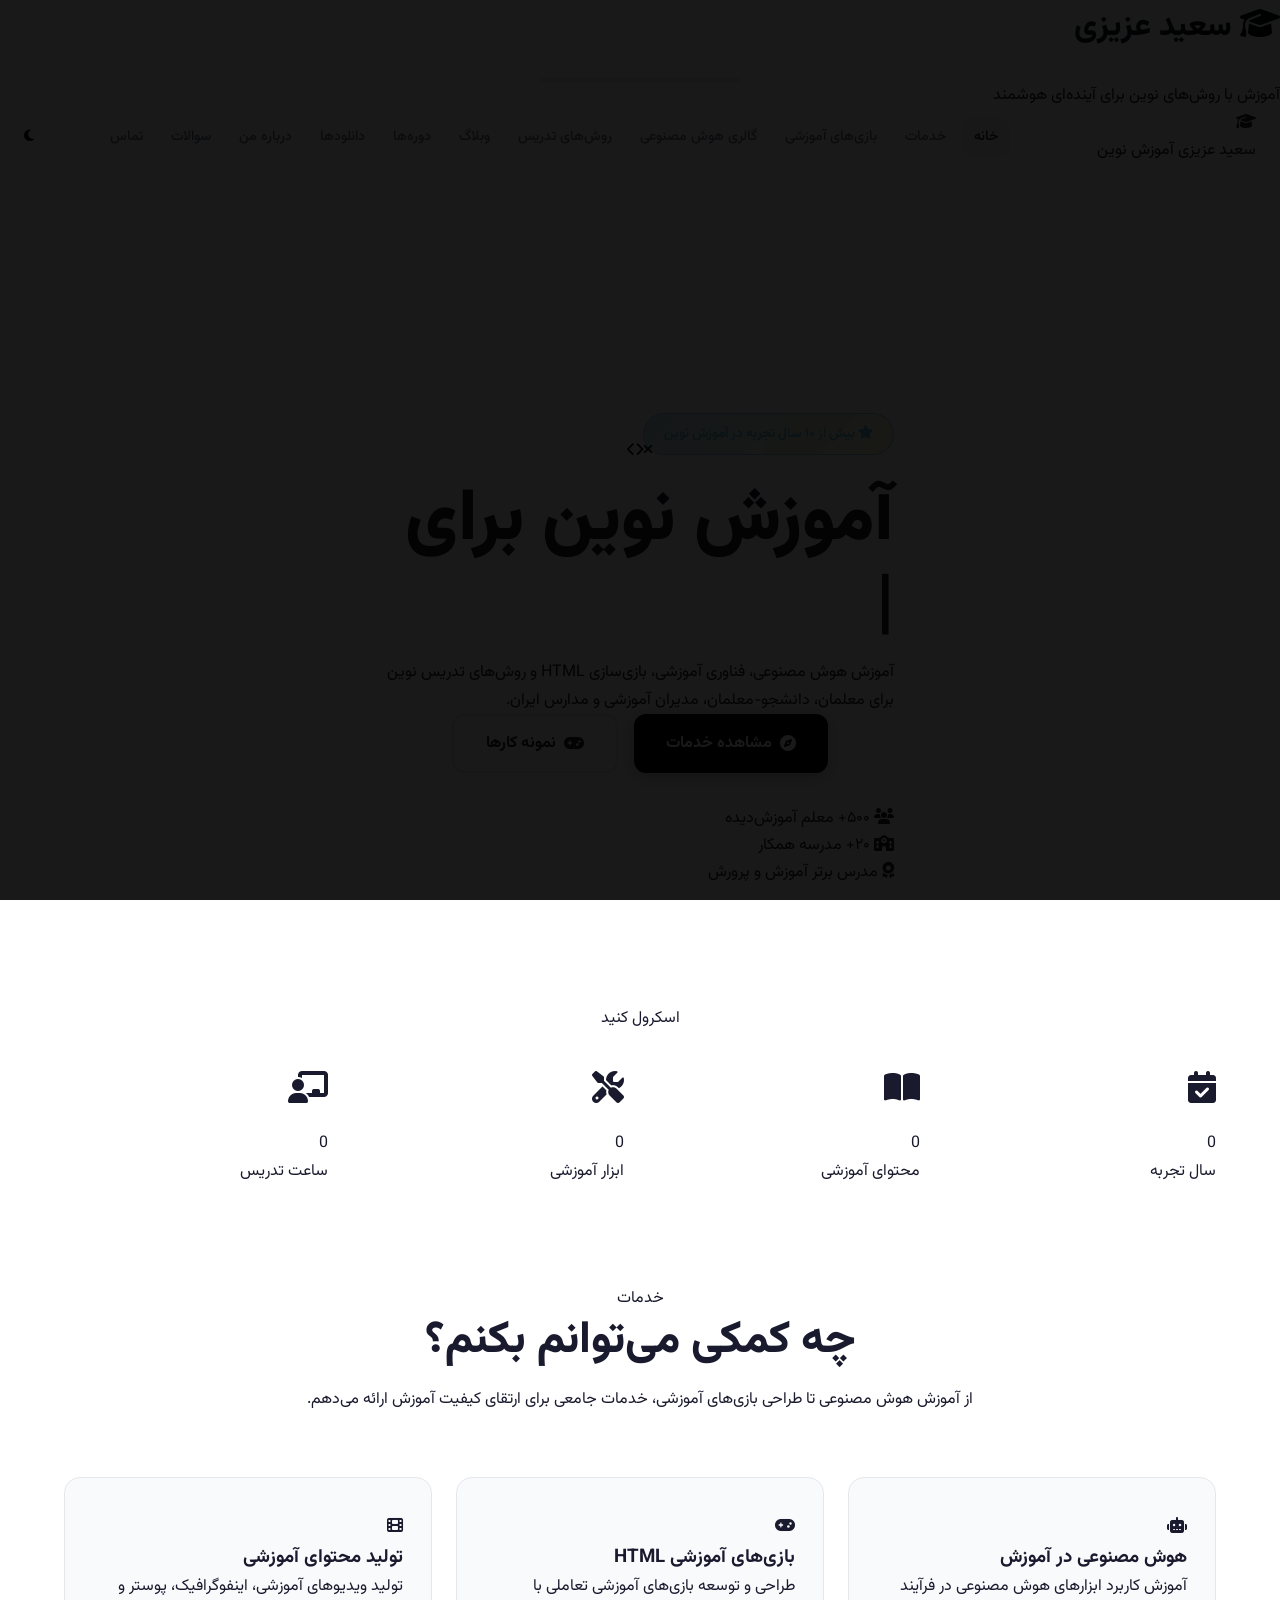
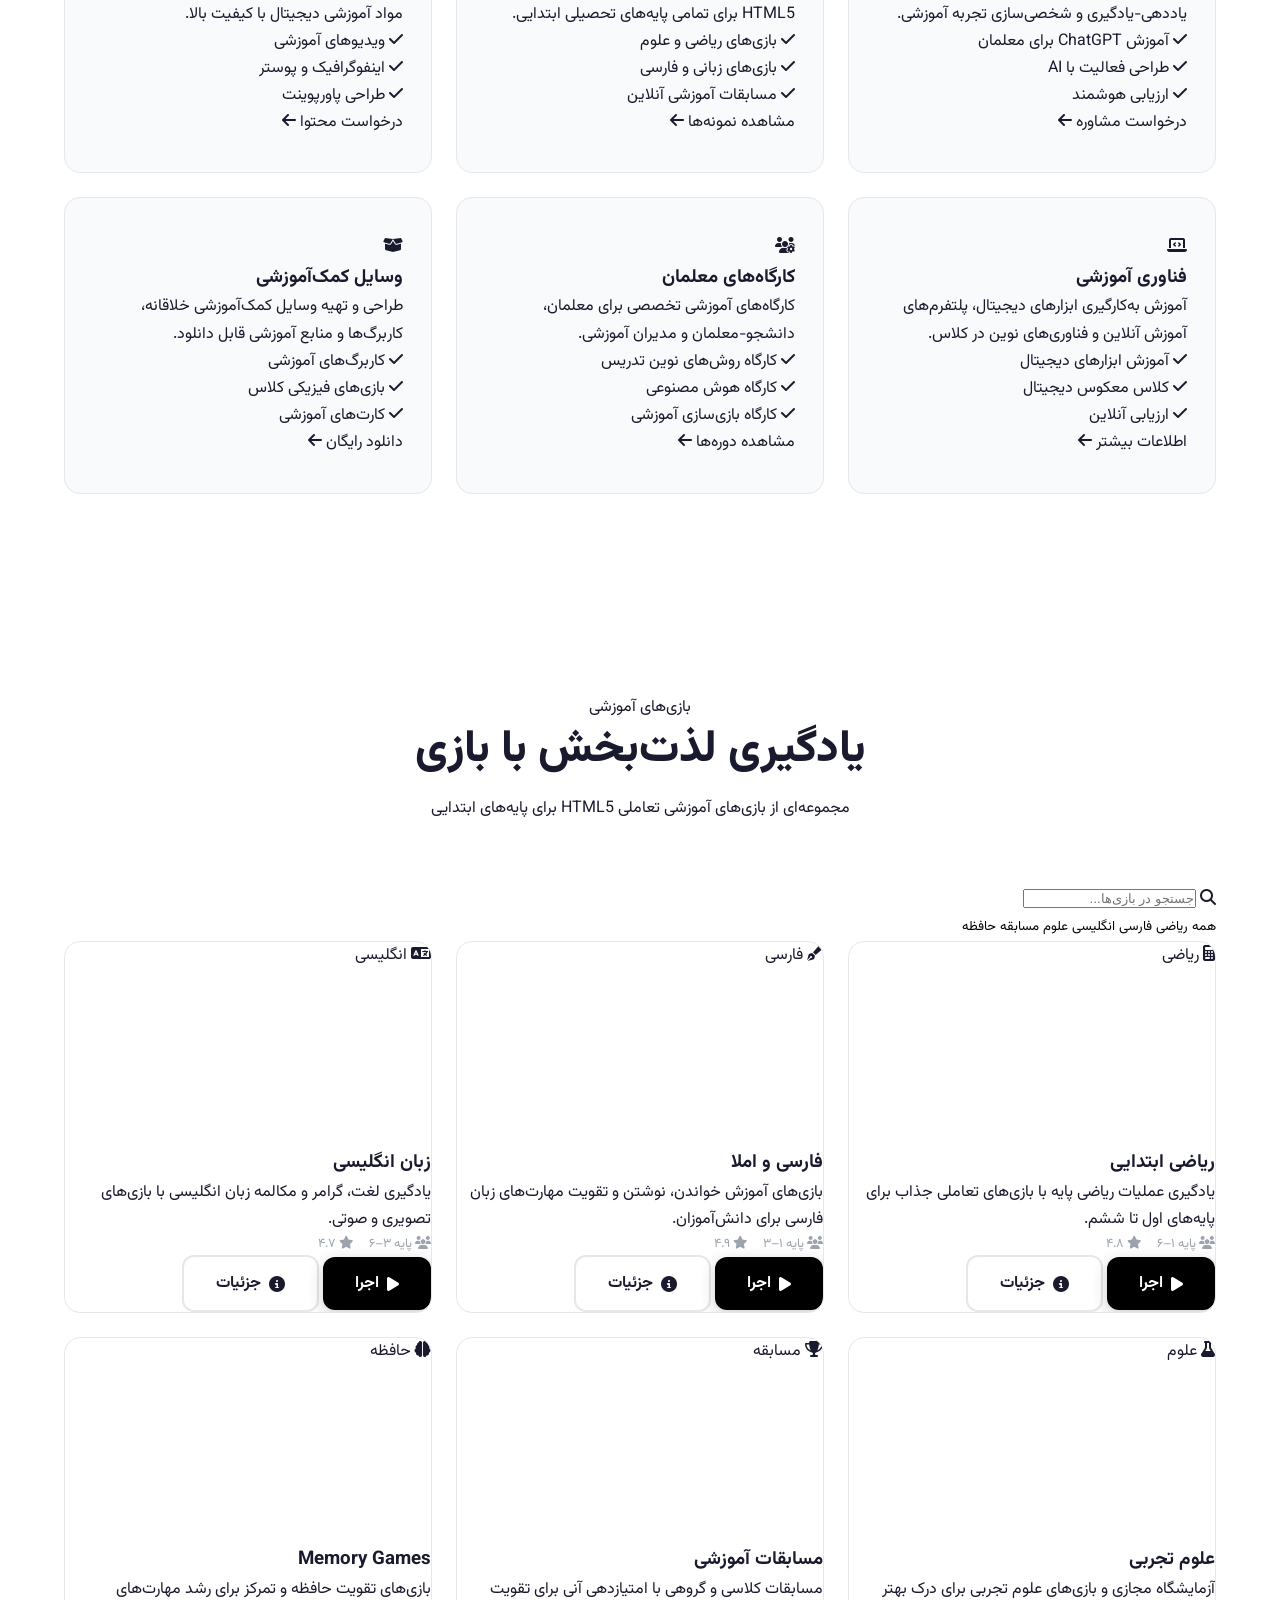
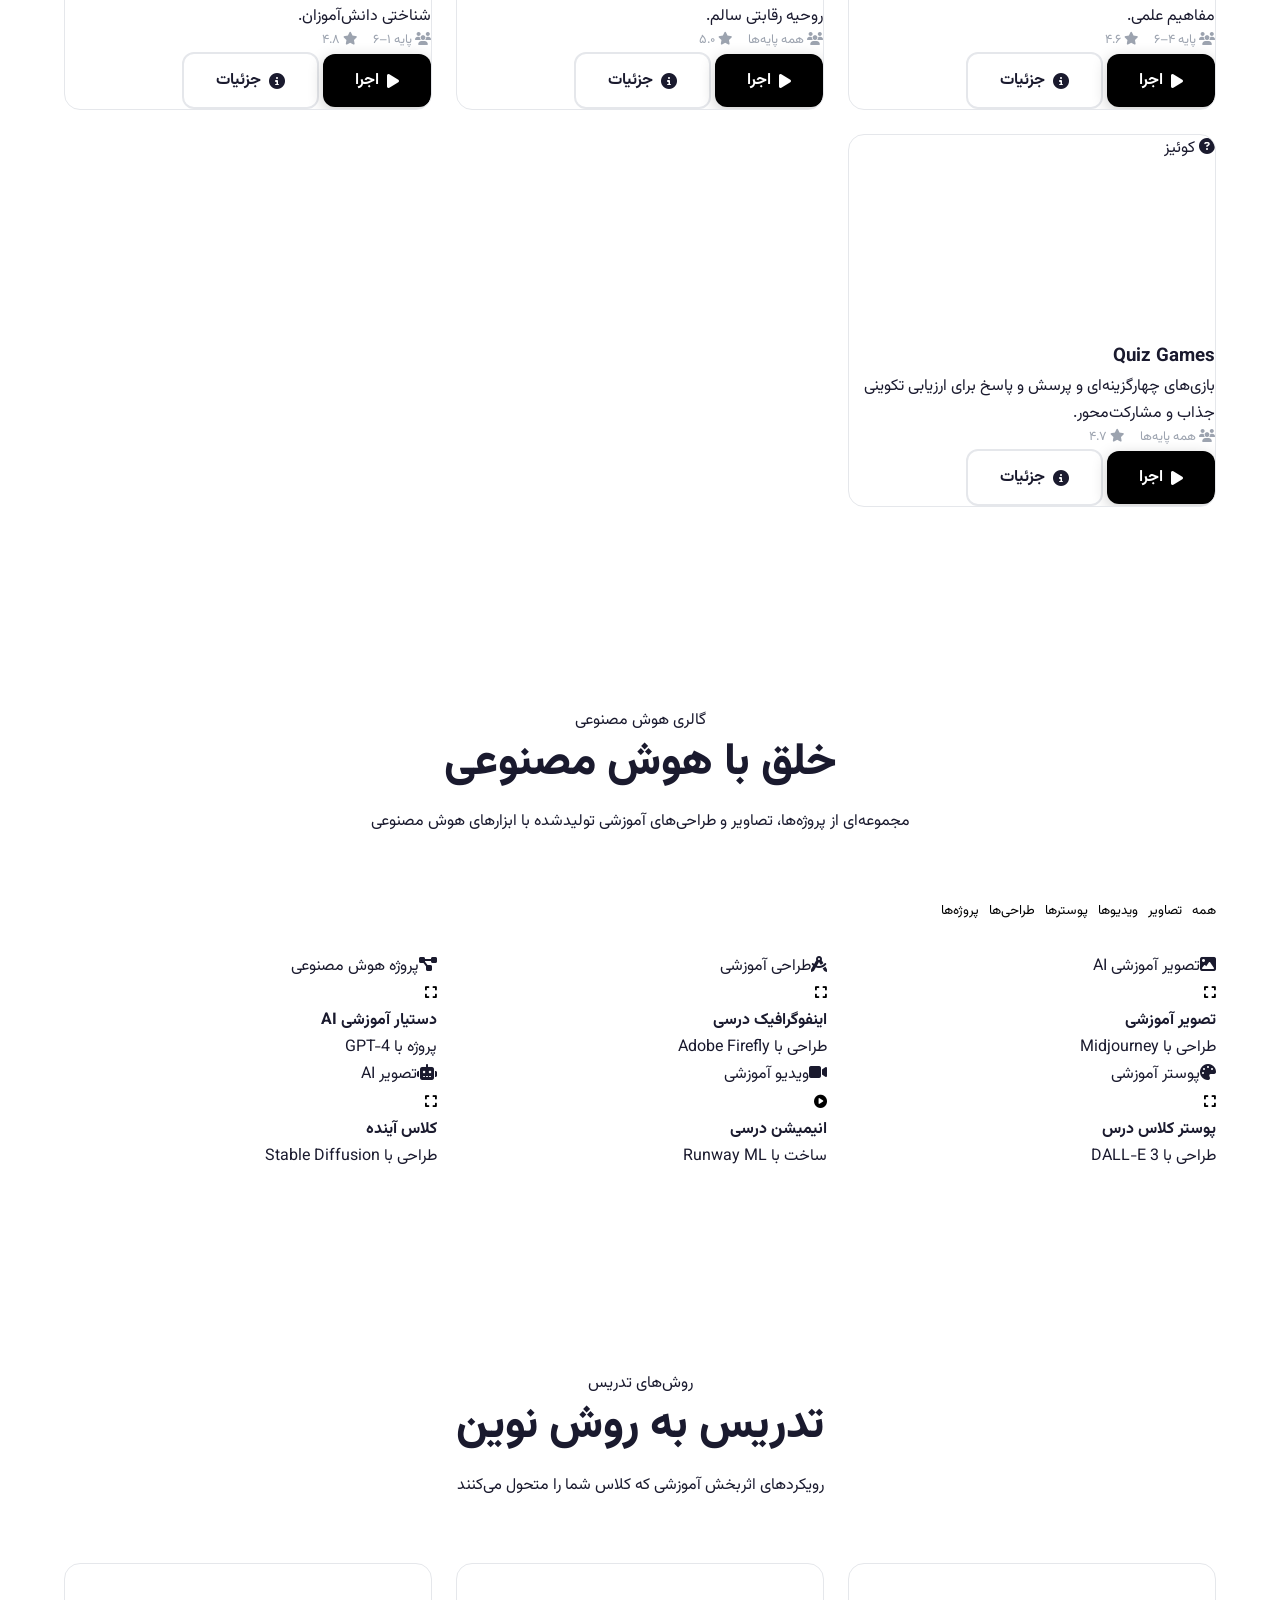
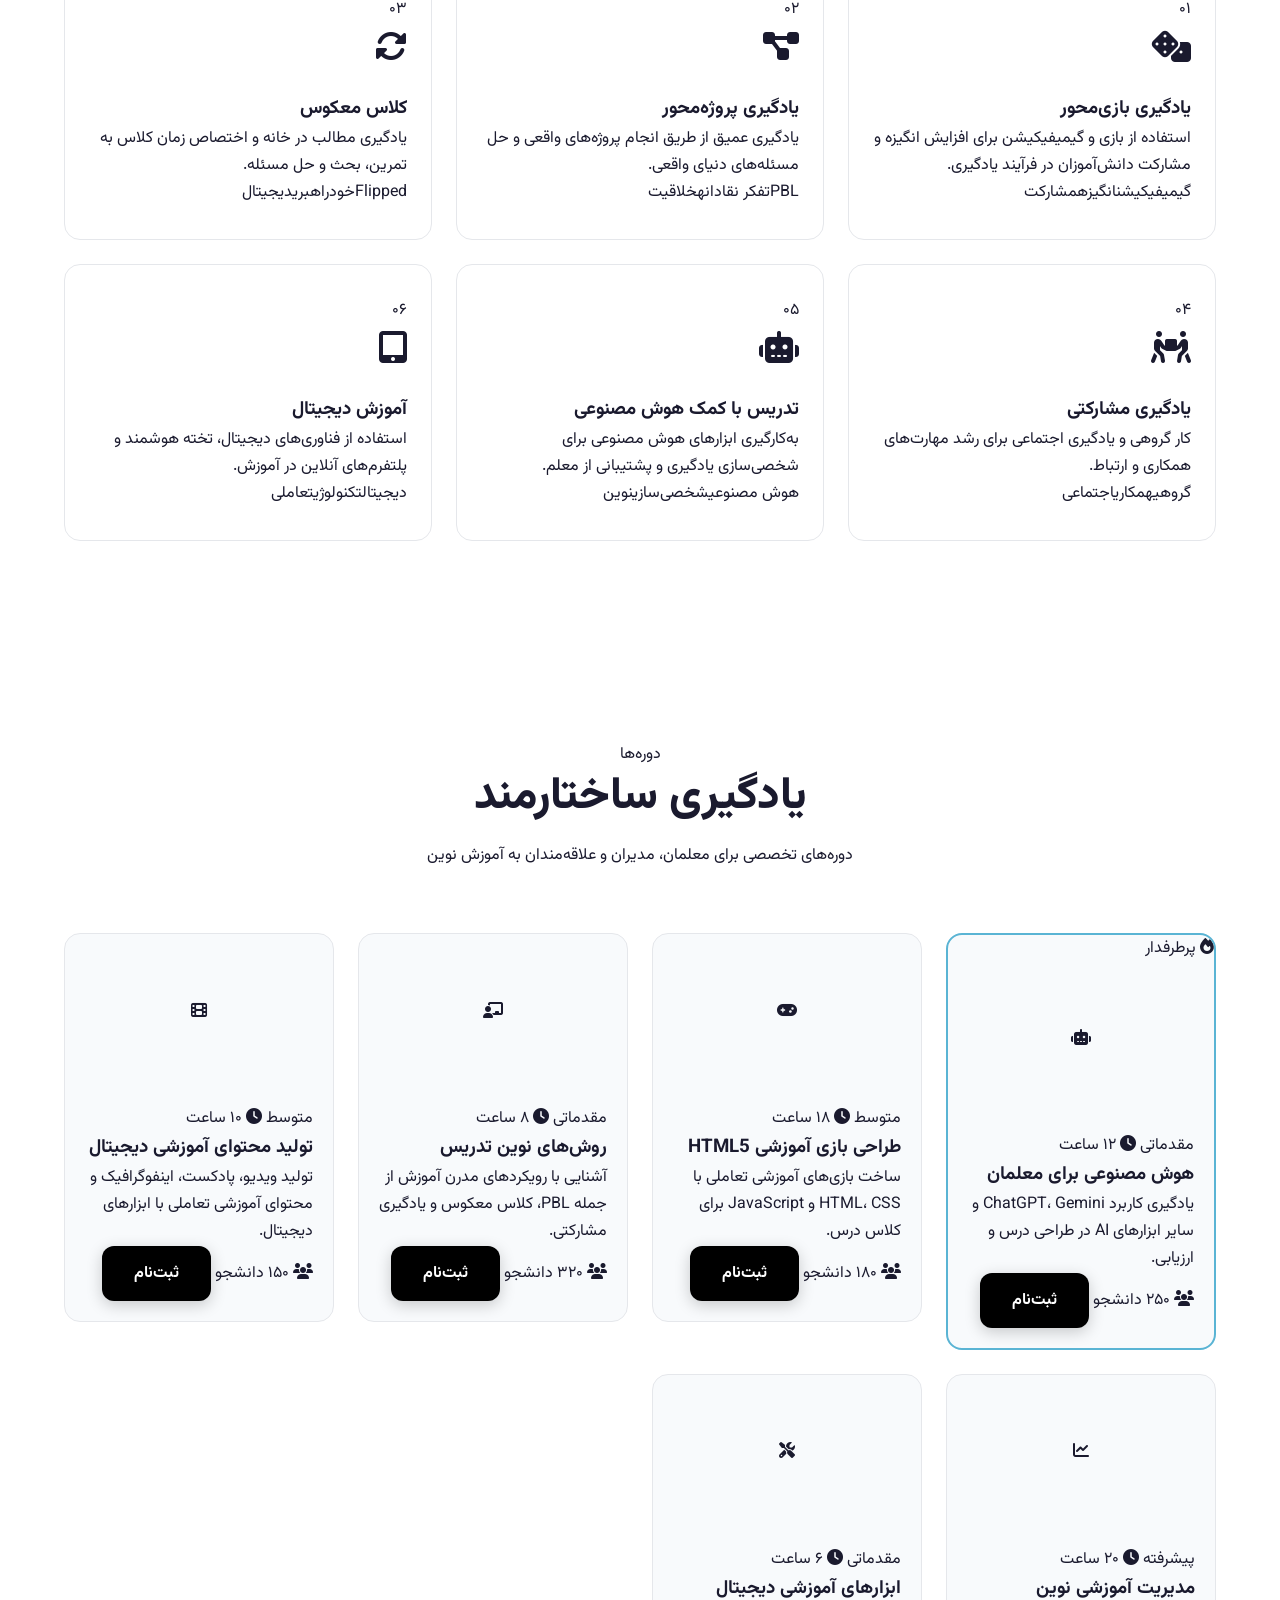
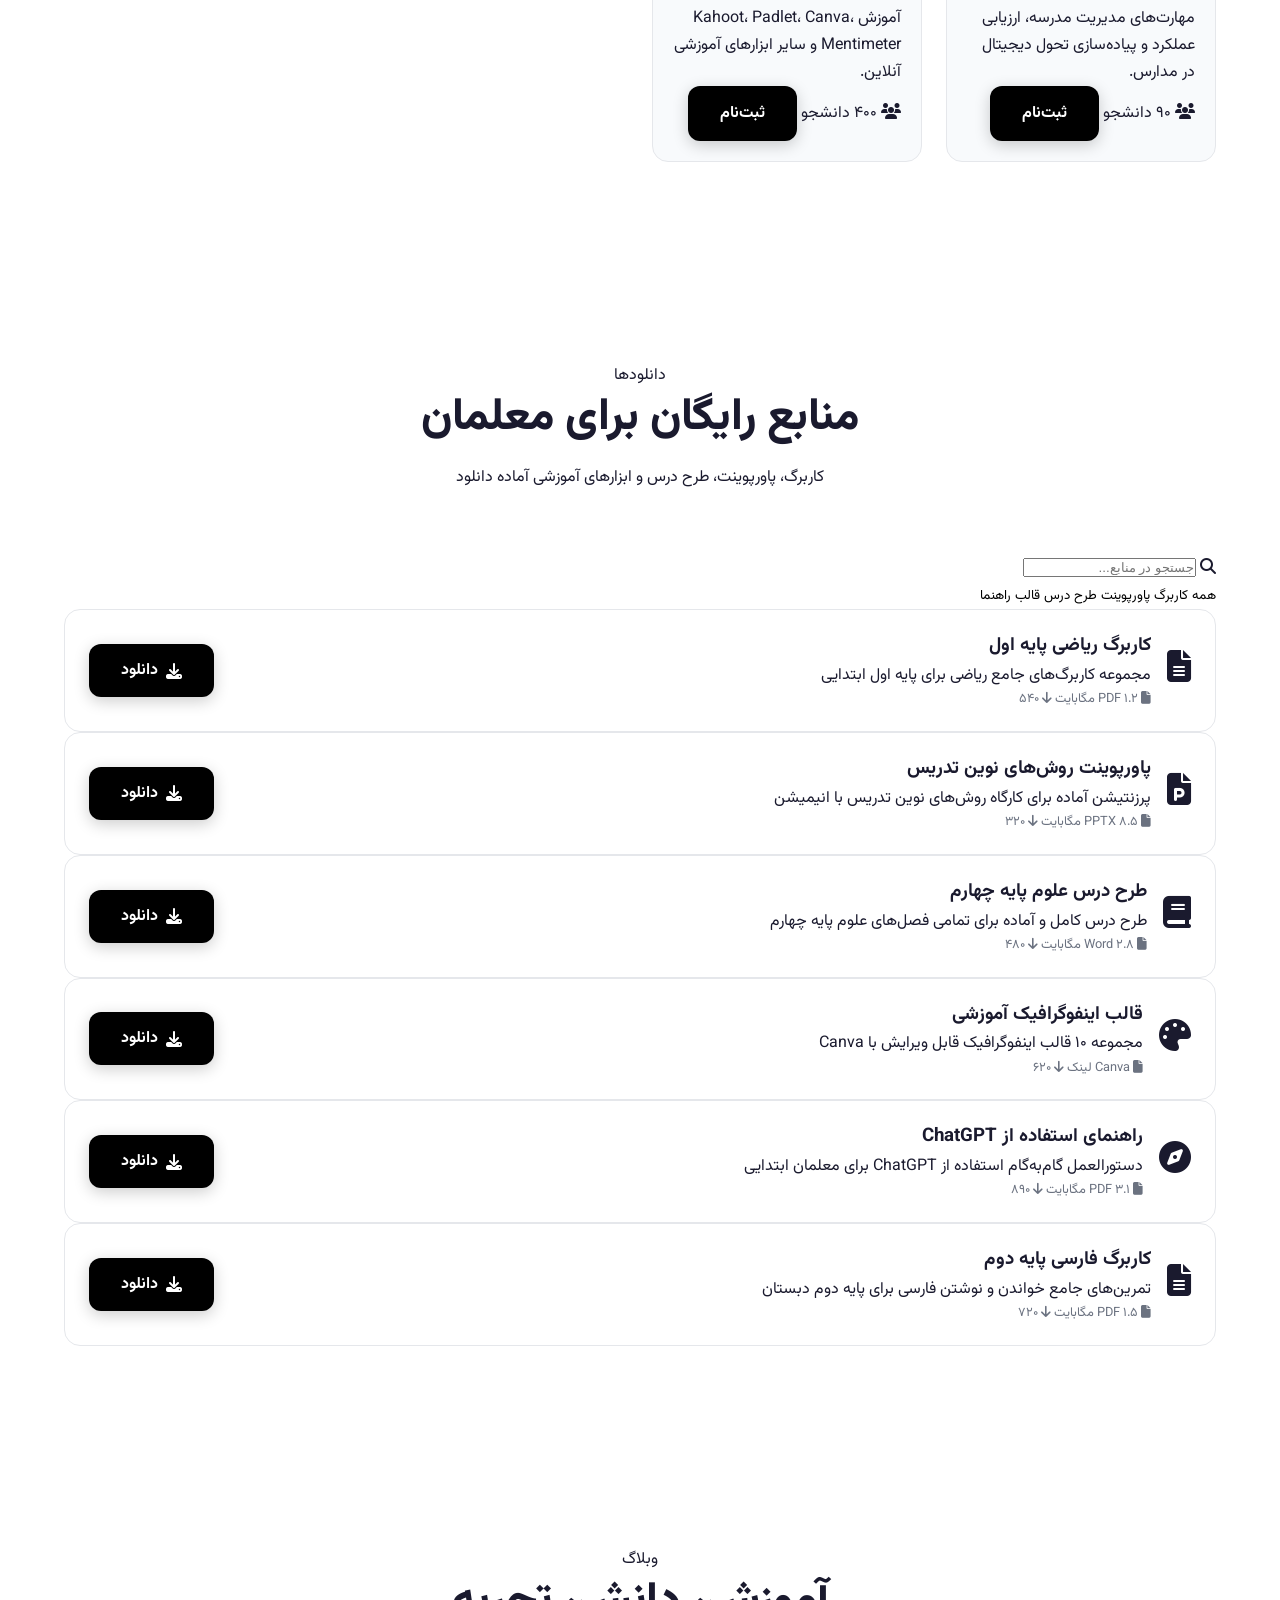
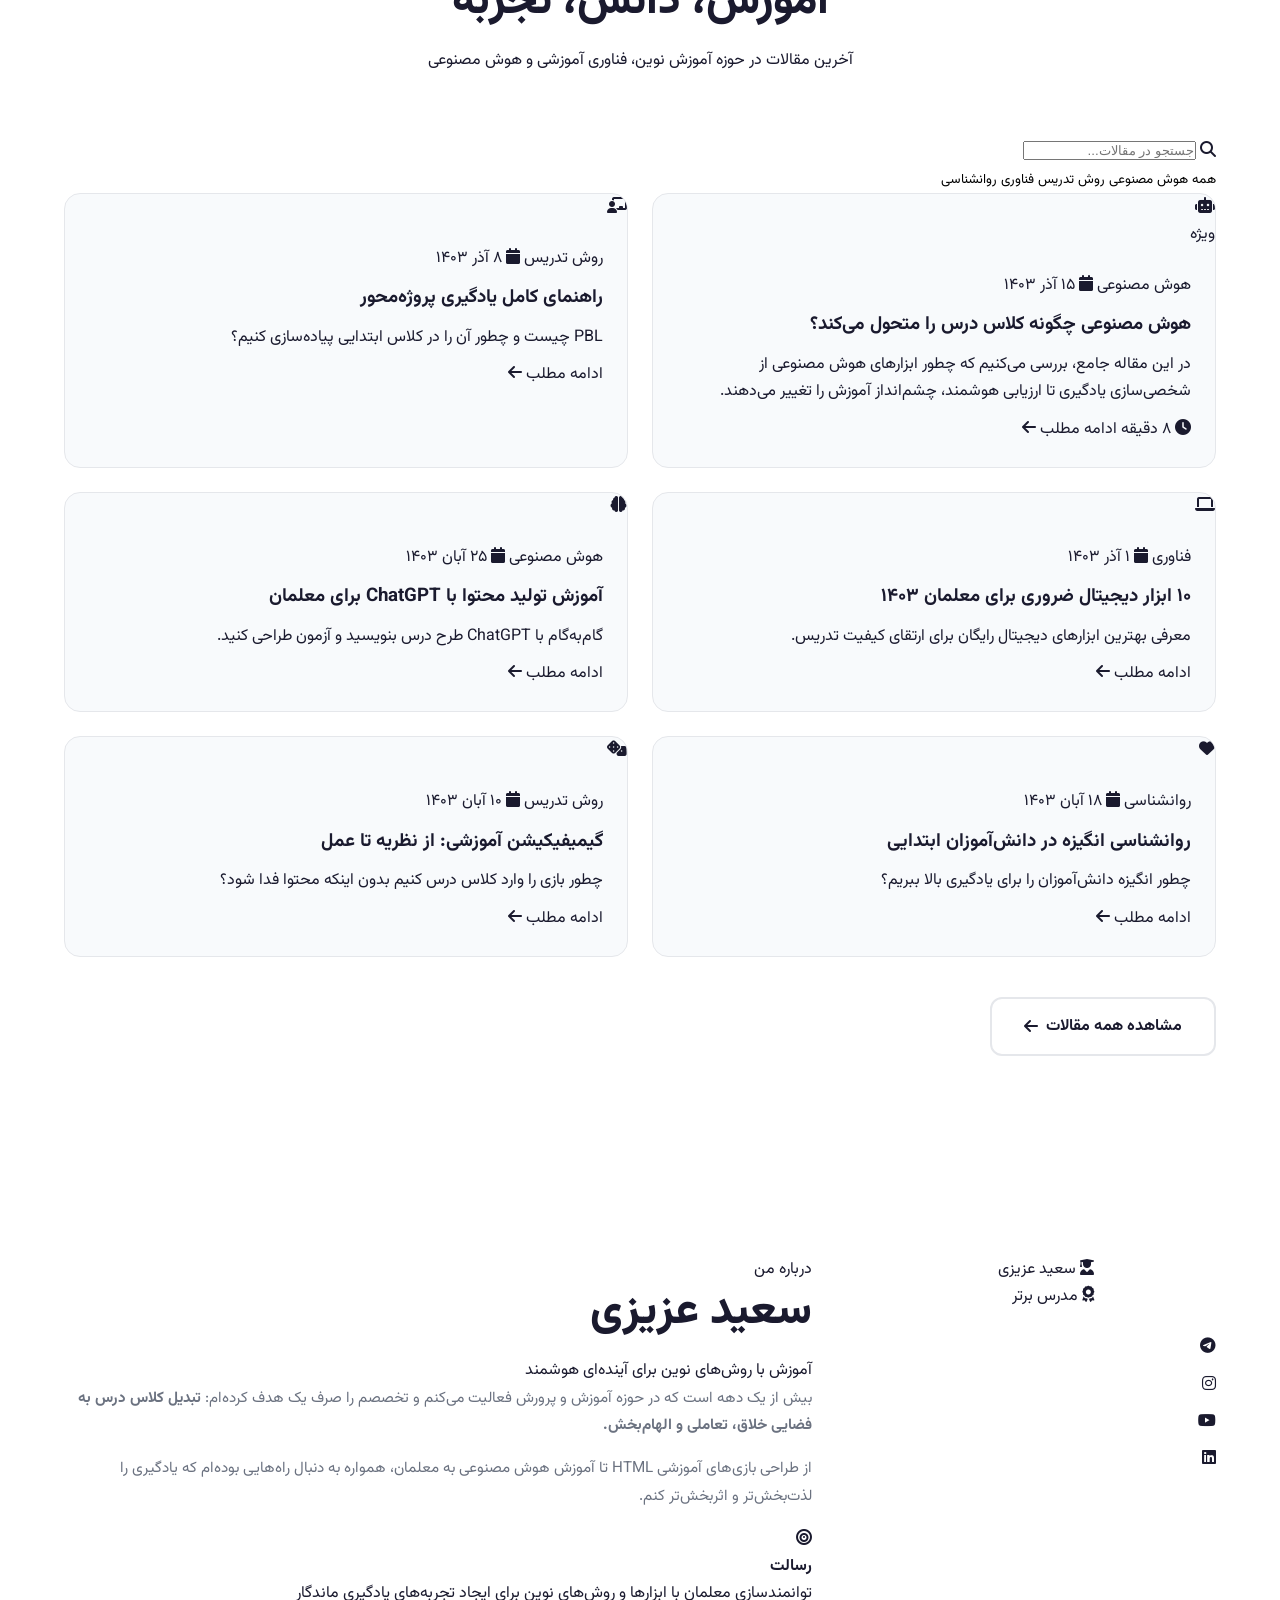
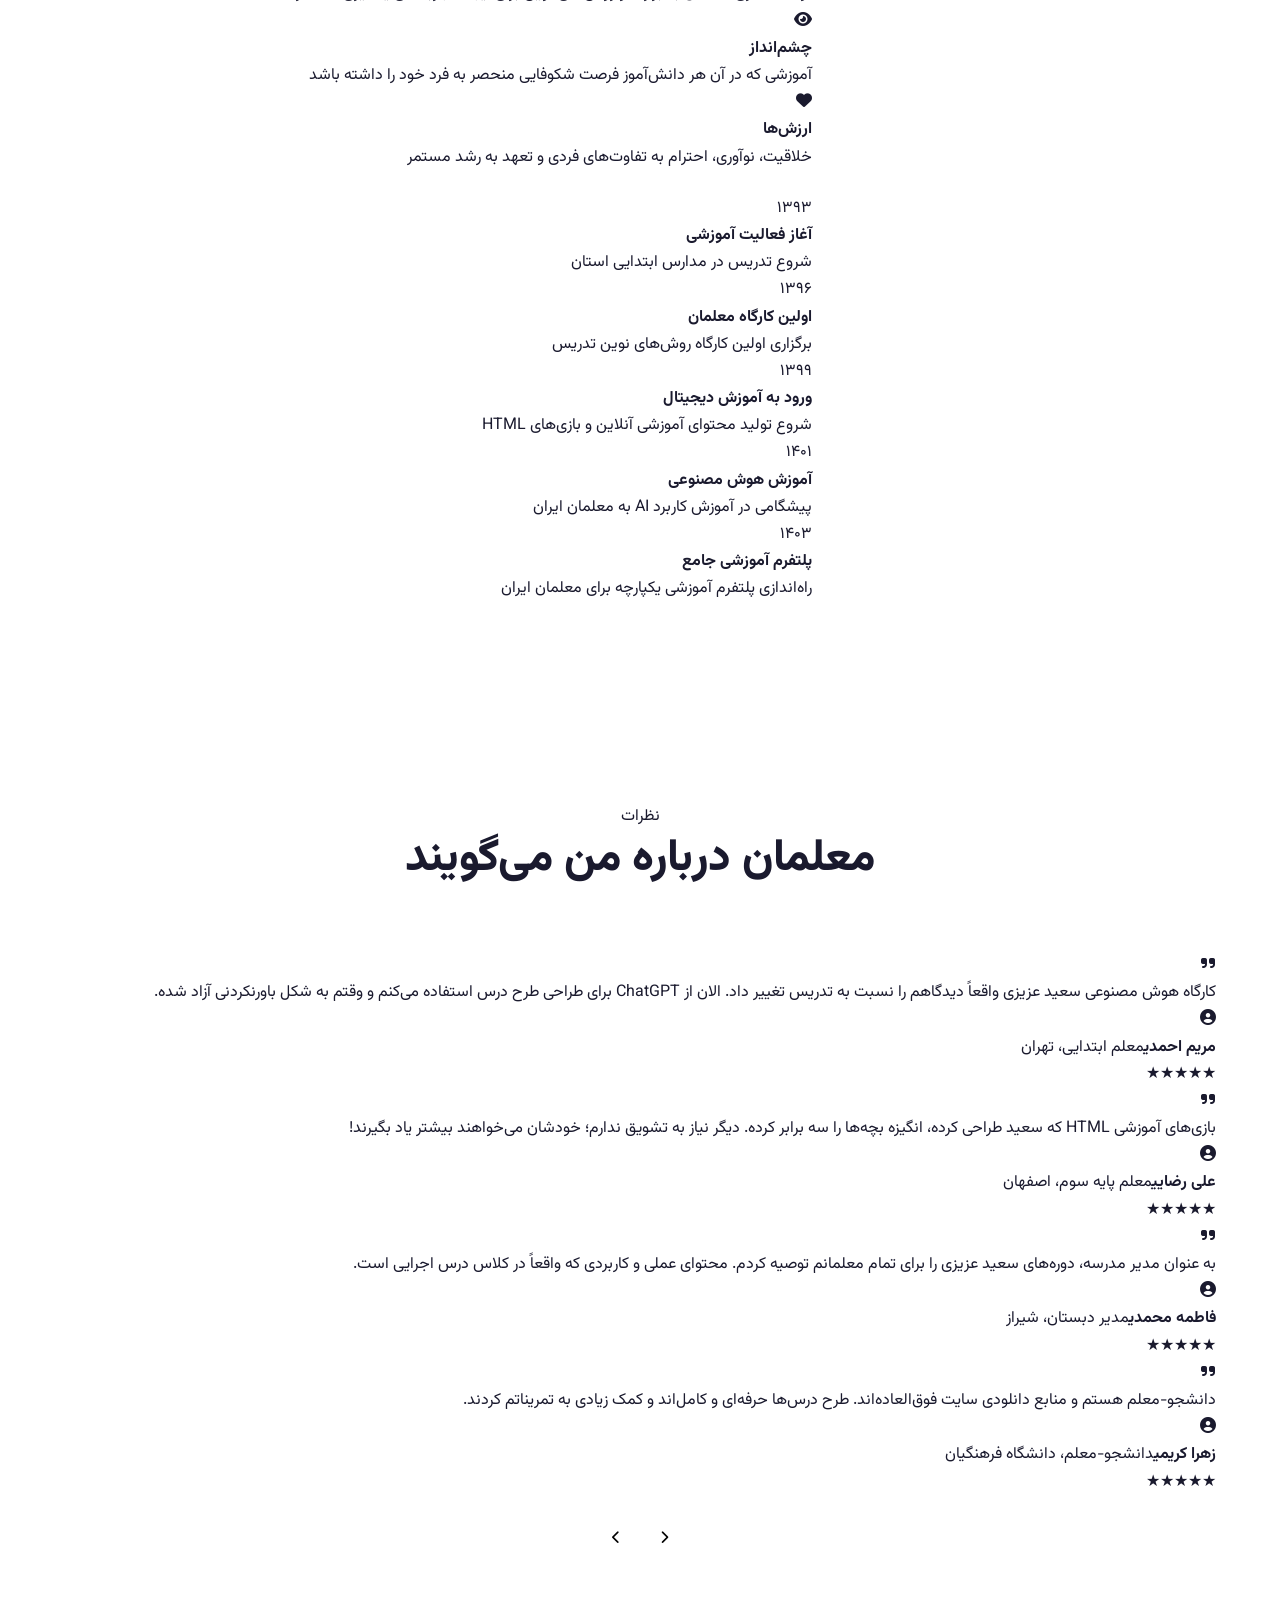
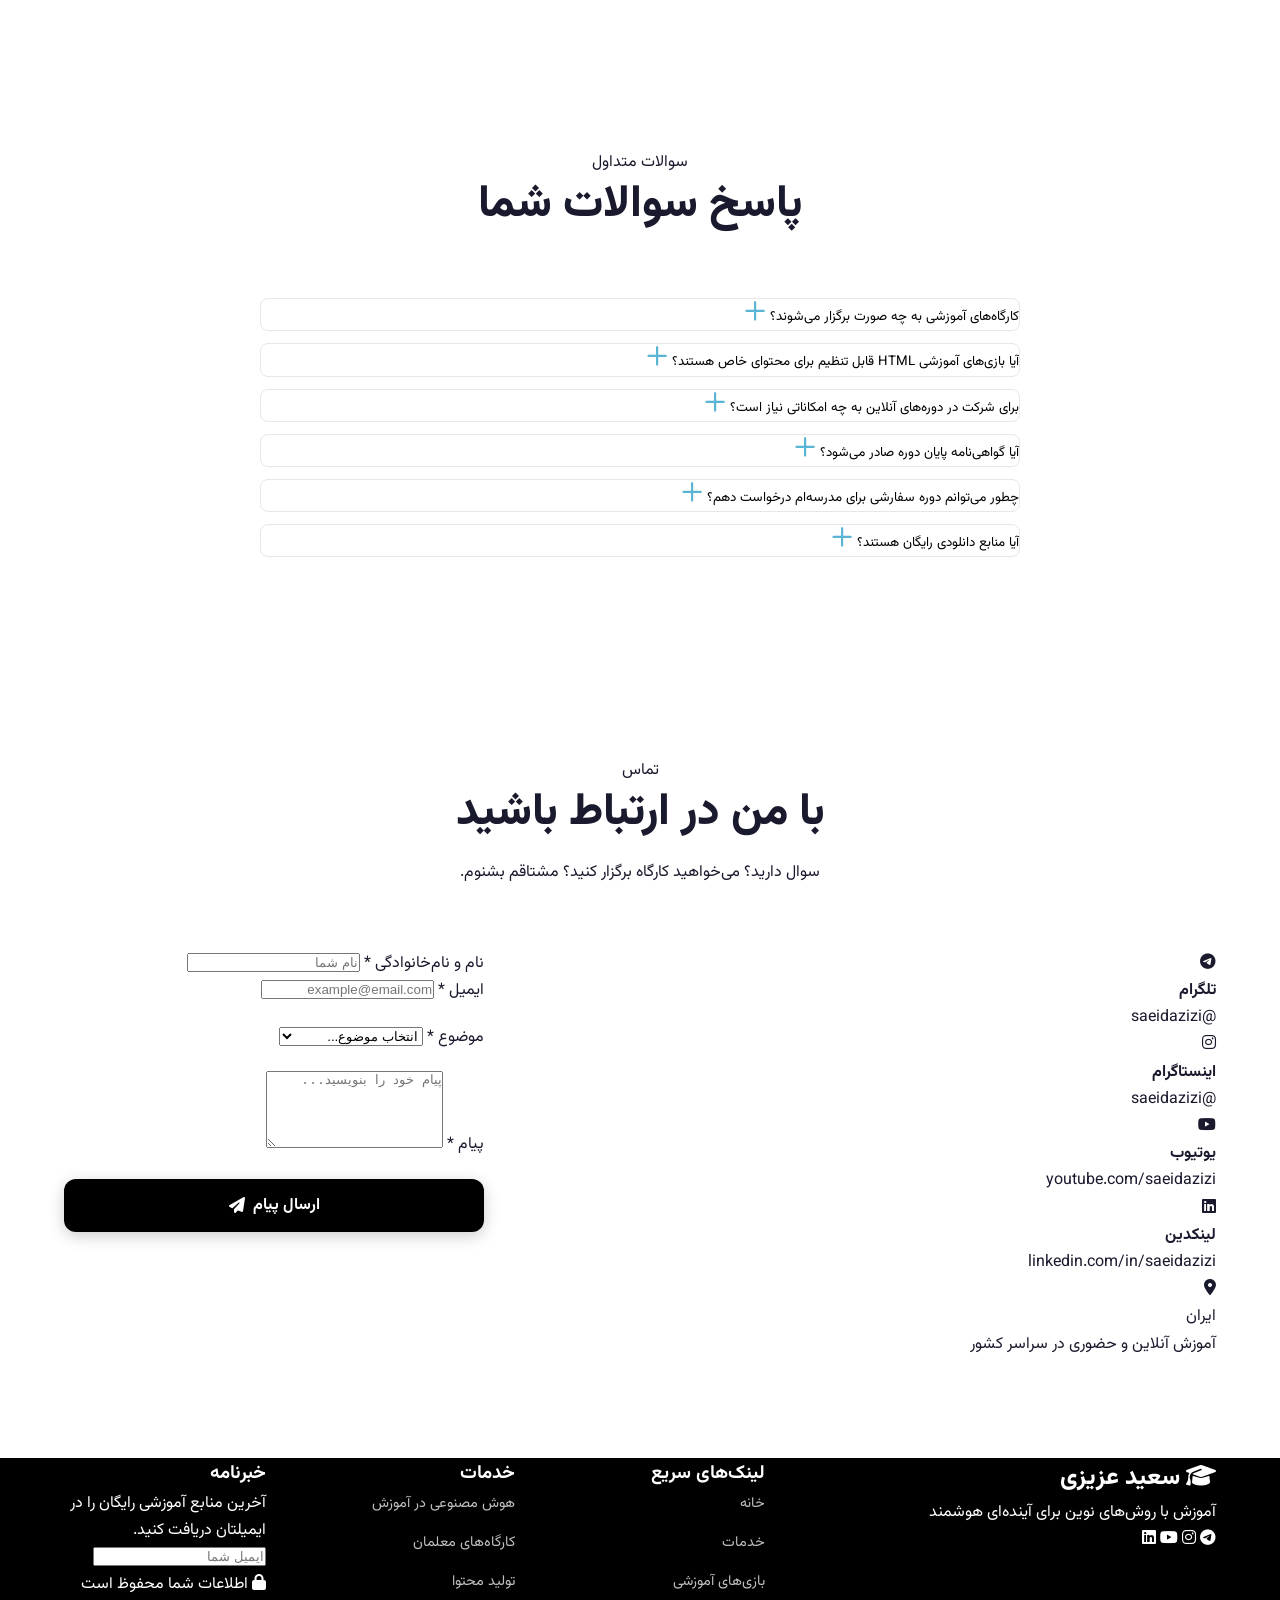
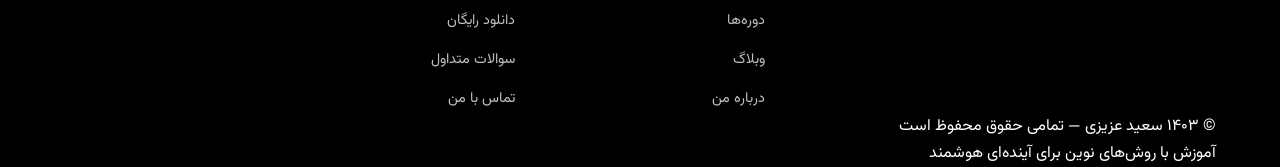
<file: index (2).html>
<!DOCTYPE html>
<html lang="fa" dir="rtl">
<head>
  <meta charset="UTF-8" />
  <meta name="viewport" content="width=device-width, initial-scale=1.0" />
  <meta http-equiv="X-UA-Compatible" content="IE=edge" />
  <title>سعید عزیزی | آموزش با روش‌های نوین برای آینده‌ای هوشمند</title>
  <meta name="description" content="سعید عزیزی - متخصص آموزش هوش مصنوعی، فناوری آموزشی، بازی‌سازی HTML و روش‌های تدریس نوین برای معلمان، مدیران آموزشی و مدارس." />
  <meta name="keywords" content="سعید عزیزی, آموزش هوش مصنوعی, فناوری آموزشی, بازی‌های آموزشی, روش‌های تدریس نوین, کارگاه معلمان, تولید محتوای آموزشی" />
  <meta name="author" content="سعید عزیزی" />
  <meta name="robots" content="index, follow" />
  <link rel="canonical" href="https://saeidazizi.ir/" />
  <meta property="og:type" content="website" />
  <meta property="og:url" content="https://saeidazizi.ir/" />
  <meta property="og:title" content="سعید عزیزی | آموزش با روش‌های نوین برای آینده‌ای هوشمند" />
  <meta property="og:description" content="آموزش هوش مصنوعی، فناوری آموزشی، بازی‌سازی HTML و روش‌های تدریس نوین برای معلمان و مدارس." />
  <meta property="og:locale" content="fa_IR" />
  <meta property="og:site_name" content="سعید عزیزی" />
  <meta name="twitter:card" content="summary_large_image" />
  <meta name="twitter:title" content="سعید عزیزی | آموزش نوین" />
  <meta name="twitter:description" content="آموزش هوش مصنوعی، فناوری آموزشی و روش‌های تدریس نوین." />
  <script type="application/ld+json">{"@context":"https://schema.org","@type":"Person","name":"سعید عزیزی","alternateName":"Saeid Azizi","url":"https://saeidazizi.ir","jobTitle":"مدرس و متخصص فناوری آموزشی","description":"متخصص آموزش هوش مصنوعی، فناوری آموزشی، بازی‌های آموزشی HTML و روش‌های تدریس نوین","sameAs":["https://t.me/saeidazizi","https://instagram.com/saeidazizi","https://youtube.com/saeidazizi","https://linkedin.com/in/saeidazizi"]}</script>
  <link rel="preconnect" href="https://fonts.googleapis.com" />
  <link rel="preconnect" href="https://fonts.gstatic.com" crossorigin />
  <link href="https://fonts.googleapis.com/css2?family=Vazirmatn:wght@300;400;500;600;700;800;900&display=swap" rel="stylesheet" />
  <link rel="stylesheet" href="https://cdnjs.cloudflare.com/ajax/libs/font-awesome/6.5.0/css/all.min.css" />
  <link rel="manifest" href="manifest.json" />
  <meta name="theme-color" content="#87CEEB" />
  <link rel="stylesheet" href="style.css" />
</head>
<body>

  <!-- Page Loader -->
  <div id="page-loader" aria-hidden="true">
    <div class="loader-inner">
      <div class="loader-logo"><i class="fas fa-graduation-cap"></i> سعید عزیزی</div>
      <div class="loader-bar"><div class="loader-progress" id="loaderProgress"></div></div>
      <div class="loader-tagline">آموزش با روش‌های نوین برای آینده‌ای هوشمند</div>
    </div>
  </div>

  <!-- Scroll Progress -->
  <div id="scroll-progress" aria-hidden="true" role="progressbar" aria-valuenow="0" aria-valuemin="0" aria-valuemax="100"></div>

  <!-- ======= NAVIGATION ======= -->
  <header id="navbar" role="banner">
    <nav class="nav-container" aria-label="ناوبری اصلی">
      <a href="#home" class="nav-logo" aria-label="سعید عزیزی - خانه">
        <span class="logo-icon"><i class="fas fa-graduation-cap" aria-hidden="true"></i></span>
        <div class="logo-text">
          <span class="logo-name">سعید عزیزی</span>
          <span class="logo-slogan">آموزش نوین</span>
        </div>
      </a>
      <button class="nav-toggle" id="navToggle" aria-label="باز/بستن منو" aria-expanded="false" aria-controls="navMenu">
        <span></span><span></span><span></span>
      </button>
      <ul class="nav-menu" id="navMenu" role="list">
        <li><a href="#home" class="nav-link active" aria-current="page">خانه</a></li>
        <li><a href="#services" class="nav-link">خدمات</a></li>
        <li><a href="#games" class="nav-link">بازی‌های آموزشی</a></li>
        <li><a href="#ai-gallery" class="nav-link">گالری هوش مصنوعی</a></li>
        <li><a href="#methods" class="nav-link">روش‌های تدریس</a></li>
        <li><a href="#blog" class="nav-link">وبلاگ</a></li>
        <li><a href="#courses" class="nav-link">دوره‌ها</a></li>
        <li><a href="#downloads" class="nav-link">دانلودها</a></li>
        <li><a href="#about" class="nav-link">درباره من</a></li>
        <li><a href="#faq" class="nav-link">سوالات</a></li>
        <li><a href="#contact" class="nav-link">تماس</a></li>
      </ul>
      <div class="nav-actions">
        <button id="darkModeToggle" class="btn-icon" aria-label="تغییر حالت تاریک/روشن" aria-pressed="false">
          <i class="fas fa-moon" aria-hidden="true"></i>
        </button>
      </div>
    </nav>
  </header>

  <main id="main-content">

    <!-- ======= HERO ======= -->
    <section id="home" class="hero" aria-label="معرفی">
      <div class="hero-bg" aria-hidden="true">
        <div class="hero-blob blob-1"></div>
        <div class="hero-blob blob-2"></div>
        <div class="hero-blob blob-3"></div>
        <canvas id="heroCanvas"></canvas>
      </div>
      <div class="hero-container">
        <div class="hero-badge reveal-up">
          <i class="fas fa-star" aria-hidden="true"></i>
          <span>بیش از ۱۰ سال تجربه در آموزش نوین</span>
        </div>
        <h1 class="hero-title reveal-up">
          آموزش نوین برای<br />
          <span class="hero-highlight"><span id="typingText"></span><span class="typing-cursor" aria-hidden="true">|</span></span>
        </h1>
        <p class="hero-sub reveal-up">
          آموزش هوش مصنوعی، فناوری آموزشی، بازی‌سازی HTML و روش‌های تدریس نوین<br />
          برای معلمان، دانشجو-معلمان، مدیران آموزشی و مدارس ایران.
        </p>
        <div class="hero-actions reveal-up">
          <a href="#services" class="btn btn-primary">
            <i class="fas fa-compass" aria-hidden="true"></i>
            مشاهده خدمات
          </a>
          <a href="#games" class="btn btn-outline">
            <i class="fas fa-gamepad" aria-hidden="true"></i>
            نمونه کارها
          </a>
        </div>
        <div class="hero-trust reveal-up">
          <div class="trust-item">
            <i class="fas fa-users" aria-hidden="true"></i>
            <span>۵۰۰+ معلم آموزش‌دیده</span>
          </div>
          <div class="trust-div" aria-hidden="true"></div>
          <div class="trust-item">
            <i class="fas fa-school" aria-hidden="true"></i>
            <span>۲۰+ مدرسه همکار</span>
          </div>
          <div class="trust-div" aria-hidden="true"></div>
          <div class="trust-item">
            <i class="fas fa-award" aria-hidden="true"></i>
            <span>مدرس برتر آموزش و پرورش</span>
          </div>
        </div>
      </div>
      <div class="hero-scroll" aria-hidden="true">
        <div class="scroll-mouse"><div class="scroll-wheel"></div></div>
        <span>اسکرول کنید</span>
      </div>
    </section>

    <!-- ======= STATS ======= -->
    <section class="stats-band" aria-label="آمار و دستاوردها">
      <div class="container">
        <div class="stats-grid">
          <div class="stat-item reveal-up">
            <div class="stat-icon"><i class="fas fa-calendar-check" aria-hidden="true"></i></div>
            <div class="stat-num" data-target="10" data-suffix="+">0</div>
            <div class="stat-lbl">سال تجربه</div>
          </div>
          <div class="stat-item reveal-up">
            <div class="stat-icon"><i class="fas fa-book-open" aria-hidden="true"></i></div>
            <div class="stat-num" data-target="100" data-suffix="+">0</div>
            <div class="stat-lbl">محتوای آموزشی</div>
          </div>
          <div class="stat-item reveal-up">
            <div class="stat-icon"><i class="fas fa-tools" aria-hidden="true"></i></div>
            <div class="stat-num" data-target="50" data-suffix="+">0</div>
            <div class="stat-lbl">ابزار آموزشی</div>
          </div>
          <div class="stat-item reveal-up">
            <div class="stat-icon"><i class="fas fa-chalkboard-teacher" aria-hidden="true"></i></div>
            <div class="stat-num" data-target="1000" data-suffix="+">0</div>
            <div class="stat-lbl">ساعت تدریس</div>
          </div>
        </div>
      </div>
    </section>

    <!-- ======= SERVICES ======= -->
    <section id="services" class="section" aria-labelledby="services-h">
      <div class="container">
        <div class="section-header reveal-up">
          <span class="section-tag">خدمات</span>
          <h2 id="services-h" class="section-title">چه کمکی می‌توانم بکنم؟</h2>
          <p class="section-desc">از آموزش هوش مصنوعی تا طراحی بازی‌های آموزشی، خدمات جامعی برای ارتقای کیفیت آموزش ارائه می‌دهم.</p>
        </div>
        <div class="services-grid">

          <article class="service-card reveal-up" tabindex="0">
            <div class="svc-icon" style="--sc:#87CEEB"><i class="fas fa-robot" aria-hidden="true"></i></div>
            <h3>هوش مصنوعی در آموزش</h3>
            <p>آموزش کاربرد ابزارهای هوش مصنوعی در فرآیند یاددهی-یادگیری و شخصی‌سازی تجربه آموزشی.</p>
            <ul>
              <li><i class="fas fa-check" aria-hidden="true"></i> آموزش ChatGPT برای معلمان</li>
              <li><i class="fas fa-check" aria-hidden="true"></i> طراحی فعالیت با AI</li>
              <li><i class="fas fa-check" aria-hidden="true"></i> ارزیابی هوشمند</li>
            </ul>
            <a href="#contact" class="svc-link">درخواست مشاوره <i class="fas fa-arrow-left" aria-hidden="true"></i></a>
          </article>

          <article class="service-card reveal-up" tabindex="0">
            <div class="svc-icon" style="--sc:#FFD700"><i class="fas fa-gamepad" aria-hidden="true"></i></div>
            <h3>بازی‌های آموزشی HTML</h3>
            <p>طراحی و توسعه بازی‌های آموزشی تعاملی با HTML5 برای تمامی پایه‌های تحصیلی ابتدایی.</p>
            <ul>
              <li><i class="fas fa-check" aria-hidden="true"></i> بازی‌های ریاضی و علوم</li>
              <li><i class="fas fa-check" aria-hidden="true"></i> بازی‌های زبانی و فارسی</li>
              <li><i class="fas fa-check" aria-hidden="true"></i> مسابقات آموزشی آنلاین</li>
            </ul>
            <a href="#games" class="svc-link">مشاهده نمونه‌ها <i class="fas fa-arrow-left" aria-hidden="true"></i></a>
          </article>

          <article class="service-card reveal-up" tabindex="0">
            <div class="svc-icon" style="--sc:#6BCB77"><i class="fas fa-film" aria-hidden="true"></i></div>
            <h3>تولید محتوای آموزشی</h3>
            <p>تولید ویدیوهای آموزشی، اینفوگرافیک، پوستر و مواد آموزشی دیجیتال با کیفیت بالا.</p>
            <ul>
              <li><i class="fas fa-check" aria-hidden="true"></i> ویدیوهای آموزشی</li>
              <li><i class="fas fa-check" aria-hidden="true"></i> اینفوگرافیک و پوستر</li>
              <li><i class="fas fa-check" aria-hidden="true"></i> طراحی پاورپوینت</li>
            </ul>
            <a href="#contact" class="svc-link">درخواست محتوا <i class="fas fa-arrow-left" aria-hidden="true"></i></a>
          </article>

          <article class="service-card reveal-up" tabindex="0">
            <div class="svc-icon" style="--sc:#FF6B6B"><i class="fas fa-laptop-code" aria-hidden="true"></i></div>
            <h3>فناوری آموزشی</h3>
            <p>آموزش به‌کارگیری ابزارهای دیجیتال، پلتفرم‌های آموزش آنلاین و فناوری‌های نوین در کلاس.</p>
            <ul>
              <li><i class="fas fa-check" aria-hidden="true"></i> آموزش ابزارهای دیجیتال</li>
              <li><i class="fas fa-check" aria-hidden="true"></i> کلاس معکوس دیجیتال</li>
              <li><i class="fas fa-check" aria-hidden="true"></i> ارزیابی آنلاین</li>
            </ul>
            <a href="#contact" class="svc-link">اطلاعات بیشتر <i class="fas fa-arrow-left" aria-hidden="true"></i></a>
          </article>

          <article class="service-card reveal-up" tabindex="0">
            <div class="svc-icon" style="--sc:#C77DFF"><i class="fas fa-users-cog" aria-hidden="true"></i></div>
            <h3>کارگاه‌های معلمان</h3>
            <p>کارگاه‌های آموزشی تخصصی برای معلمان، دانشجو-معلمان و مدیران آموزشی.</p>
            <ul>
              <li><i class="fas fa-check" aria-hidden="true"></i> کارگاه روش‌های نوین تدریس</li>
              <li><i class="fas fa-check" aria-hidden="true"></i> کارگاه هوش مصنوعی</li>
              <li><i class="fas fa-check" aria-hidden="true"></i> کارگاه بازی‌سازی آموزشی</li>
            </ul>
            <a href="#courses" class="svc-link">مشاهده دوره‌ها <i class="fas fa-arrow-left" aria-hidden="true"></i></a>
          </article>

          <article class="service-card reveal-up" tabindex="0">
            <div class="svc-icon" style="--sc:#F4A261"><i class="fas fa-box-open" aria-hidden="true"></i></div>
            <h3>وسایل کمک‌آموزشی</h3>
            <p>طراحی و تهیه وسایل کمک‌آموزشی خلاقانه، کاربرگ‌ها و منابع آموزشی قابل دانلود.</p>
            <ul>
              <li><i class="fas fa-check" aria-hidden="true"></i> کاربرگ‌های آموزشی</li>
              <li><i class="fas fa-check" aria-hidden="true"></i> بازی‌های فیزیکی کلاس</li>
              <li><i class="fas fa-check" aria-hidden="true"></i> کارت‌های آموزشی</li>
            </ul>
            <a href="#downloads" class="svc-link">دانلود رایگان <i class="fas fa-arrow-left" aria-hidden="true"></i></a>
          </article>

        </div>
      </div>
    </section>

    <!-- ======= GAMES ======= -->
    <section id="games" class="section bg-alt" aria-labelledby="games-h">
      <div class="container">
        <div class="section-header reveal-up">
          <span class="section-tag">بازی‌های آموزشی</span>
          <h2 id="games-h" class="section-title">یادگیری لذت‌بخش با بازی</h2>
          <p class="section-desc">مجموعه‌ای از بازی‌های آموزشی تعاملی HTML5 برای پایه‌های ابتدایی</p>
        </div>
        <div class="controls-row reveal-up">
          <div class="search-box">
            <i class="fas fa-search" aria-hidden="true"></i>
            <input type="search" id="gamesSearch" placeholder="جستجو در بازی‌ها..." aria-label="جستجو در بازی‌های آموزشی" />
          </div>
          <div class="filter-tabs" role="tablist" aria-label="دسته‌بندی بازی‌ها">
            <button class="ftab active" data-filter="all" role="tab" aria-selected="true">همه</button>
            <button class="ftab" data-filter="math" role="tab" aria-selected="false">ریاضی</button>
            <button class="ftab" data-filter="persian" role="tab" aria-selected="false">فارسی</button>
            <button class="ftab" data-filter="english" role="tab" aria-selected="false">انگلیسی</button>
            <button class="ftab" data-filter="science" role="tab" aria-selected="false">علوم</button>
            <button class="ftab" data-filter="quiz" role="tab" aria-selected="false">مسابقه</button>
            <button class="ftab" data-filter="memory" role="tab" aria-selected="false">حافظه</button>
          </div>
        </div>
        <div class="games-grid" id="gamesGrid">

          <article class="game-card" data-cat="math" data-name="ریاضی ابتدایی" tabindex="0">
            <div class="game-thumb" style="--gc:#87CEEB">
              <i class="fas fa-calculator" aria-hidden="true"></i>
              <span class="game-badge-cat">ریاضی</span>
            </div>
            <div class="game-body">
              <h3>ریاضی ابتدایی</h3>
              <p>یادگیری عملیات ریاضی پایه با بازی‌های تعاملی جذاب برای پایه‌های اول تا ششم.</p>
              <div class="game-meta">
                <span><i class="fas fa-users" aria-hidden="true"></i> پایه ۱–۶</span>
                <span class="stars" aria-label="امتیاز ۴.۸"><i class="fas fa-star" aria-hidden="true"></i> ۴.۸</span>
              </div>
            </div>
            <div class="game-actions">
              <button class="btn btn-primary btn-sm" onclick="showGameAlert('ریاضی ابتدایی')"><i class="fas fa-play" aria-hidden="true"></i> اجرا</button>
              <button class="btn btn-outline btn-sm"><i class="fas fa-info-circle" aria-hidden="true"></i> جزئیات</button>
            </div>
          </article>

          <article class="game-card" data-cat="persian" data-name="فارسی و املا" tabindex="0">
            <div class="game-thumb" style="--gc:#FFD700">
              <i class="fas fa-pen-fancy" aria-hidden="true"></i>
              <span class="game-badge-cat">فارسی</span>
            </div>
            <div class="game-body">
              <h3>فارسی و املا</h3>
              <p>بازی‌های آموزش خواندن، نوشتن و تقویت مهارت‌های زبان فارسی برای دانش‌آموزان.</p>
              <div class="game-meta">
                <span><i class="fas fa-users" aria-hidden="true"></i> پایه ۱–۳</span>
                <span class="stars" aria-label="امتیاز ۴.۹"><i class="fas fa-star" aria-hidden="true"></i> ۴.۹</span>
              </div>
            </div>
            <div class="game-actions">
              <button class="btn btn-primary btn-sm" onclick="showGameAlert('فارسی و املا')"><i class="fas fa-play" aria-hidden="true"></i> اجرا</button>
              <button class="btn btn-outline btn-sm"><i class="fas fa-info-circle" aria-hidden="true"></i> جزئیات</button>
            </div>
          </article>

          <article class="game-card" data-cat="english" data-name="زبان انگلیسی" tabindex="0">
            <div class="game-thumb" style="--gc:#6BCB77">
              <i class="fas fa-language" aria-hidden="true"></i>
              <span class="game-badge-cat">انگلیسی</span>
            </div>
            <div class="game-body">
              <h3>زبان انگلیسی</h3>
              <p>یادگیری لغت، گرامر و مکالمه زبان انگلیسی با بازی‌های تصویری و صوتی.</p>
              <div class="game-meta">
                <span><i class="fas fa-users" aria-hidden="true"></i> پایه ۳–۶</span>
                <span class="stars" aria-label="امتیاز ۴.۷"><i class="fas fa-star" aria-hidden="true"></i> ۴.۷</span>
              </div>
            </div>
            <div class="game-actions">
              <button class="btn btn-primary btn-sm" onclick="showGameAlert('زبان انگلیسی')"><i class="fas fa-play" aria-hidden="true"></i> اجرا</button>
              <button class="btn btn-outline btn-sm"><i class="fas fa-info-circle" aria-hidden="true"></i> جزئیات</button>
            </div>
          </article>

          <article class="game-card" data-cat="science" data-name="علوم تجربی" tabindex="0">
            <div class="game-thumb" style="--gc:#FF6B6B">
              <i class="fas fa-flask" aria-hidden="true"></i>
              <span class="game-badge-cat">علوم</span>
            </div>
            <div class="game-body">
              <h3>علوم تجربی</h3>
              <p>آزمایشگاه مجازی و بازی‌های علوم تجربی برای درک بهتر مفاهیم علمی.</p>
              <div class="game-meta">
                <span><i class="fas fa-users" aria-hidden="true"></i> پایه ۴–۶</span>
                <span class="stars" aria-label="امتیاز ۴.۶"><i class="fas fa-star" aria-hidden="true"></i> ۴.۶</span>
              </div>
            </div>
            <div class="game-actions">
              <button class="btn btn-primary btn-sm" onclick="showGameAlert('علوم تجربی')"><i class="fas fa-play" aria-hidden="true"></i> اجرا</button>
              <button class="btn btn-outline btn-sm"><i class="fas fa-info-circle" aria-hidden="true"></i> جزئیات</button>
            </div>
          </article>

          <article class="game-card" data-cat="quiz" data-name="مسابقات آموزشی" tabindex="0">
            <div class="game-thumb" style="--gc:#C77DFF">
              <i class="fas fa-trophy" aria-hidden="true"></i>
              <span class="game-badge-cat">مسابقه</span>
            </div>
            <div class="game-body">
              <h3>مسابقات آموزشی</h3>
              <p>مسابقات کلاسی و گروهی با امتیازدهی آنی برای تقویت روحیه رقابتی سالم.</p>
              <div class="game-meta">
                <span><i class="fas fa-users" aria-hidden="true"></i> همه پایه‌ها</span>
                <span class="stars" aria-label="امتیاز ۵.۰"><i class="fas fa-star" aria-hidden="true"></i> ۵.۰</span>
              </div>
            </div>
            <div class="game-actions">
              <button class="btn btn-primary btn-sm" onclick="showGameAlert('مسابقات آموزشی')"><i class="fas fa-play" aria-hidden="true"></i> اجرا</button>
              <button class="btn btn-outline btn-sm"><i class="fas fa-info-circle" aria-hidden="true"></i> جزئیات</button>
            </div>
          </article>

          <article class="game-card" data-cat="memory" data-name="بازی حافظه" tabindex="0">
            <div class="game-thumb" style="--gc:#F4A261">
              <i class="fas fa-brain" aria-hidden="true"></i>
              <span class="game-badge-cat">حافظه</span>
            </div>
            <div class="game-body">
              <h3>Memory Games</h3>
              <p>بازی‌های تقویت حافظه و تمرکز برای رشد مهارت‌های شناختی دانش‌آموزان.</p>
              <div class="game-meta">
                <span><i class="fas fa-users" aria-hidden="true"></i> پایه ۱–۶</span>
                <span class="stars" aria-label="امتیاز ۴.۸"><i class="fas fa-star" aria-hidden="true"></i> ۴.۸</span>
              </div>
            </div>
            <div class="game-actions">
              <button class="btn btn-primary btn-sm" onclick="showGameAlert('بازی حافظه')"><i class="fas fa-play" aria-hidden="true"></i> اجرا</button>
              <button class="btn btn-outline btn-sm"><i class="fas fa-info-circle" aria-hidden="true"></i> جزئیات</button>
            </div>
          </article>

          <article class="game-card" data-cat="quiz" data-name="Quiz Games" tabindex="0">
            <div class="game-thumb" style="--gc:#87CEEB">
              <i class="fas fa-question-circle" aria-hidden="true"></i>
              <span class="game-badge-cat">کوئیز</span>
            </div>
            <div class="game-body">
              <h3>Quiz Games</h3>
              <p>بازی‌های چهارگزینه‌ای و پرسش و پاسخ برای ارزیابی تکوینی جذاب و مشارکت‌محور.</p>
              <div class="game-meta">
                <span><i class="fas fa-users" aria-hidden="true"></i> همه پایه‌ها</span>
                <span class="stars" aria-label="امتیاز ۴.۷"><i class="fas fa-star" aria-hidden="true"></i> ۴.۷</span>
              </div>
            </div>
            <div class="game-actions">
              <button class="btn btn-primary btn-sm" onclick="showGameAlert('Quiz Games')"><i class="fas fa-play" aria-hidden="true"></i> اجرا</button>
              <button class="btn btn-outline btn-sm"><i class="fas fa-info-circle" aria-hidden="true"></i> جزئیات</button>
            </div>
          </article>

        </div>
      </div>
    </section>

    <!-- ======= AI GALLERY ======= -->
    <section id="ai-gallery" class="section" aria-labelledby="gallery-h">
      <div class="container">
        <div class="section-header reveal-up">
          <span class="section-tag">گالری هوش مصنوعی</span>
          <h2 id="gallery-h" class="section-title">خلق با هوش مصنوعی</h2>
          <p class="section-desc">مجموعه‌ای از پروژه‌ها، تصاویر و طراحی‌های آموزشی تولیدشده با ابزارهای هوش مصنوعی</p>
        </div>
        <div class="gallery-filters reveal-up" role="tablist" aria-label="دسته‌بندی گالری">
          <button class="gf active" data-gf="all" role="tab" aria-selected="true">همه</button>
          <button class="gf" data-gf="images" role="tab" aria-selected="false">تصاویر</button>
          <button class="gf" data-gf="videos" role="tab" aria-selected="false">ویدیوها</button>
          <button class="gf" data-gf="posters" role="tab" aria-selected="false">پوسترها</button>
          <button class="gf" data-gf="designs" role="tab" aria-selected="false">طراحی‌ها</button>
          <button class="gf" data-gf="projects" role="tab" aria-selected="false">پروژه‌ها</button>
        </div>
        <div class="gallery-masonry" id="galleryGrid">
          <div class="gi" data-gc="images">
            <div class="gi-ph tall" style="--gb:linear-gradient(135deg,#87CEEB30,#4682B430)">
              <i class="fas fa-image" aria-hidden="true"></i><span>تصویر آموزشی AI</span>
            </div>
            <div class="gi-overlay">
              <button class="gi-zoom" aria-label="بزرگ‌نمایی"><i class="fas fa-expand"></i></button>
              <div class="gi-info"><h4>تصویر آموزشی</h4><p>طراحی با Midjourney</p></div>
            </div>
          </div>
          <div class="gi" data-gc="posters">
            <div class="gi-ph short" style="--gb:linear-gradient(135deg,#FFD70040,#FFA50020)">
              <i class="fas fa-palette" aria-hidden="true"></i><span>پوستر آموزشی</span>
            </div>
            <div class="gi-overlay">
              <button class="gi-zoom" aria-label="بزرگ‌نمایی"><i class="fas fa-expand"></i></button>
              <div class="gi-info"><h4>پوستر کلاس درس</h4><p>طراحی با DALL-E 3</p></div>
            </div>
          </div>
          <div class="gi" data-gc="designs">
            <div class="gi-ph tall" style="--gb:linear-gradient(135deg,#6BCB7730,#38A16930)">
              <i class="fas fa-drafting-compass" aria-hidden="true"></i><span>طراحی آموزشی</span>
            </div>
            <div class="gi-overlay">
              <button class="gi-zoom" aria-label="بزرگ‌نمایی"><i class="fas fa-expand"></i></button>
              <div class="gi-info"><h4>اینفوگرافیک درسی</h4><p>طراحی با Adobe Firefly</p></div>
            </div>
          </div>
          <div class="gi" data-gc="videos">
            <div class="gi-ph short" style="--gb:linear-gradient(135deg,#FF6B6B30,#C0392B20)">
              <i class="fas fa-video" aria-hidden="true"></i><span>ویدیو آموزشی</span>
            </div>
            <div class="gi-overlay">
              <button class="gi-zoom" aria-label="پخش ویدیو"><i class="fas fa-play-circle"></i></button>
              <div class="gi-info"><h4>انیمیشن درسی</h4><p>ساخت با Runway ML</p></div>
            </div>
          </div>
          <div class="gi" data-gc="projects">
            <div class="gi-ph tall" style="--gb:linear-gradient(135deg,#C77DFF30,#7B2FBE20)">
              <i class="fas fa-project-diagram" aria-hidden="true"></i><span>پروژه هوش مصنوعی</span>
            </div>
            <div class="gi-overlay">
              <button class="gi-zoom" aria-label="جزئیات پروژه"><i class="fas fa-expand"></i></button>
              <div class="gi-info"><h4>دستیار آموزشی AI</h4><p>پروژه با GPT-4</p></div>
            </div>
          </div>
          <div class="gi" data-gc="images">
            <div class="gi-ph short" style="--gb:linear-gradient(135deg,#F4A26130,#E07B3920)">
              <i class="fas fa-robot" aria-hidden="true"></i><span>تصویر AI</span>
            </div>
            <div class="gi-overlay">
              <button class="gi-zoom" aria-label="بزرگ‌نمایی"><i class="fas fa-expand"></i></button>
              <div class="gi-info"><h4>کلاس آینده</h4><p>طراحی با Stable Diffusion</p></div>
            </div>
          </div>
        </div>
        <!-- Lightbox -->
        <div class="lightbox" id="lightbox" role="dialog" aria-modal="true" aria-label="نمایش تصویر" hidden>
          <div class="lb-bg" id="lbBg"></div>
          <button class="lb-close" id="lbClose" aria-label="بستن"><i class="fas fa-times"></i></button>
          <div class="lb-content" id="lbContent"></div>
          <button class="lb-prev" id="lbPrev" aria-label="قبلی"><i class="fas fa-chevron-right"></i></button>
          <button class="lb-next" id="lbNext" aria-label="بعدی"><i class="fas fa-chevron-left"></i></button>
        </div>
      </div>
    </section>

    <!-- ======= TEACHING METHODS ======= -->
    <section id="methods" class="section bg-alt" aria-labelledby="methods-h">
      <div class="container">
        <div class="section-header reveal-up">
          <span class="section-tag">روش‌های تدریس</span>
          <h2 id="methods-h" class="section-title">تدریس به روش نوین</h2>
          <p class="section-desc">رویکردهای اثربخش آموزشی که کلاس شما را متحول می‌کنند</p>
        </div>
        <div class="methods-grid">

          <article class="method-card reveal-up" tabindex="0">
            <div class="method-num" aria-hidden="true">۰۱</div>
            <div class="method-icon"><i class="fas fa-dice" aria-hidden="true"></i></div>
            <h3>یادگیری بازی‌محور</h3>
            <p>استفاده از بازی و گیمیفیکیشن برای افزایش انگیزه و مشارکت دانش‌آموزان در فرآیند یادگیری.</p>
            <div class="method-tags">
              <span>گیمیفیکیشن</span><span>انگیزه</span><span>مشارکت</span>
            </div>
          </article>

          <article class="method-card reveal-up" tabindex="0">
            <div class="method-num" aria-hidden="true">۰۲</div>
            <div class="method-icon"><i class="fas fa-project-diagram" aria-hidden="true"></i></div>
            <h3>یادگیری پروژه‌محور</h3>
            <p>یادگیری عمیق از طریق انجام پروژه‌های واقعی و حل مسئله‌های دنیای واقعی.</p>
            <div class="method-tags">
              <span>PBL</span><span>تفکر نقادانه</span><span>خلاقیت</span>
            </div>
          </article>

          <article class="method-card reveal-up" tabindex="0">
            <div class="method-num" aria-hidden="true">۰۳</div>
            <div class="method-icon"><i class="fas fa-sync-alt" aria-hidden="true"></i></div>
            <h3>کلاس معکوس</h3>
            <p>یادگیری مطالب در خانه و اختصاص زمان کلاس به تمرین، بحث و حل مسئله.</p>
            <div class="method-tags">
              <span>Flipped</span><span>خودراهبری</span><span>دیجیتال</span>
            </div>
          </article>

          <article class="method-card reveal-up" tabindex="0">
            <div class="method-num" aria-hidden="true">۰۴</div>
            <div class="method-icon"><i class="fas fa-people-carry" aria-hidden="true"></i></div>
            <h3>یادگیری مشارکتی</h3>
            <p>کار گروهی و یادگیری اجتماعی برای رشد مهارت‌های همکاری و ارتباط.</p>
            <div class="method-tags">
              <span>گروهی</span><span>همکاری</span><span>اجتماعی</span>
            </div>
          </article>

          <article class="method-card reveal-up" tabindex="0">
            <div class="method-num" aria-hidden="true">۰۵</div>
            <div class="method-icon"><i class="fas fa-robot" aria-hidden="true"></i></div>
            <h3>تدریس با کمک هوش مصنوعی</h3>
            <p>به‌کارگیری ابزارهای هوش مصنوعی برای شخصی‌سازی یادگیری و پشتیبانی از معلم.</p>
            <div class="method-tags">
              <span>هوش مصنوعی</span><span>شخصی‌سازی</span><span>نوین</span>
            </div>
          </article>

          <article class="method-card reveal-up" tabindex="0">
            <div class="method-num" aria-hidden="true">۰۶</div>
            <div class="method-icon"><i class="fas fa-tablet-alt" aria-hidden="true"></i></div>
            <h3>آموزش دیجیتال</h3>
            <p>استفاده از فناوری‌های دیجیتال، تخته هوشمند و پلتفرم‌های آنلاین در آموزش.</p>
            <div class="method-tags">
              <span>دیجیتال</span><span>تکنولوژی</span><span>تعاملی</span>
            </div>
          </article>

        </div>
      </div>
    </section>

    <!-- ======= COURSES ======= -->
    <section id="courses" class="section" aria-labelledby="courses-h">
      <div class="container">
        <div class="section-header reveal-up">
          <span class="section-tag">دوره‌ها</span>
          <h2 id="courses-h" class="section-title">یادگیری ساختارمند</h2>
          <p class="section-desc">دوره‌های تخصصی برای معلمان، مدیران و علاقه‌مندان به آموزش نوین</p>
        </div>
        <div class="courses-grid">

          <article class="course-card featured reveal-up" tabindex="0">
            <div class="course-hot"><i class="fas fa-fire" aria-hidden="true"></i> پرطرفدار</div>
            <div class="course-cover" style="--cc:linear-gradient(135deg,#87CEEB,#4682B4)">
              <i class="fas fa-robot" aria-hidden="true"></i>
            </div>
            <div class="course-body">
              <div class="course-metas">
                <span class="level lv-begin">مقدماتی</span>
                <span class="dur"><i class="fas fa-clock" aria-hidden="true"></i> ۱۲ ساعت</span>
              </div>
              <h3>هوش مصنوعی برای معلمان</h3>
              <p>یادگیری کاربرد ChatGPT، Gemini و سایر ابزارهای AI در طراحی درس و ارزیابی.</p>
              <div class="course-foot">
                <span><i class="fas fa-users" aria-hidden="true"></i> ۲۵۰ دانشجو</span>
                <a href="#contact" class="btn btn-primary btn-sm">ثبت‌نام</a>
              </div>
            </div>
          </article>

          <article class="course-card reveal-up" tabindex="0">
            <div class="course-cover" style="--cc:linear-gradient(135deg,#FFD700,#FFA500)">
              <i class="fas fa-gamepad" aria-hidden="true"></i>
            </div>
            <div class="course-body">
              <div class="course-metas">
                <span class="level lv-mid">متوسط</span>
                <span class="dur"><i class="fas fa-clock" aria-hidden="true"></i> ۱۸ ساعت</span>
              </div>
              <h3>طراحی بازی آموزشی HTML5</h3>
              <p>ساخت بازی‌های آموزشی تعاملی با HTML، CSS و JavaScript برای کلاس درس.</p>
              <div class="course-foot">
                <span><i class="fas fa-users" aria-hidden="true"></i> ۱۸۰ دانشجو</span>
                <a href="#contact" class="btn btn-primary btn-sm">ثبت‌نام</a>
              </div>
            </div>
          </article>

          <article class="course-card reveal-up" tabindex="0">
            <div class="course-cover" style="--cc:linear-gradient(135deg,#6BCB77,#38A169)">
              <i class="fas fa-chalkboard-teacher" aria-hidden="true"></i>
            </div>
            <div class="course-body">
              <div class="course-metas">
                <span class="level lv-begin">مقدماتی</span>
                <span class="dur"><i class="fas fa-clock" aria-hidden="true"></i> ۸ ساعت</span>
              </div>
              <h3>روش‌های نوین تدریس</h3>
              <p>آشنایی با رویکردهای مدرن آموزش از جمله PBL، کلاس معکوس و یادگیری مشارکتی.</p>
              <div class="course-foot">
                <span><i class="fas fa-users" aria-hidden="true"></i> ۳۲۰ دانشجو</span>
                <a href="#contact" class="btn btn-primary btn-sm">ثبت‌نام</a>
              </div>
            </div>
          </article>

          <article class="course-card reveal-up" tabindex="0">
            <div class="course-cover" style="--cc:linear-gradient(135deg,#C77DFF,#7B2FBE)">
              <i class="fas fa-film" aria-hidden="true"></i>
            </div>
            <div class="course-body">
              <div class="course-metas">
                <span class="level lv-mid">متوسط</span>
                <span class="dur"><i class="fas fa-clock" aria-hidden="true"></i> ۱۰ ساعت</span>
              </div>
              <h3>تولید محتوای آموزشی دیجیتال</h3>
              <p>تولید ویدیو، پادکست، اینفوگرافیک و محتوای آموزشی تعاملی با ابزارهای دیجیتال.</p>
              <div class="course-foot">
                <span><i class="fas fa-users" aria-hidden="true"></i> ۱۵۰ دانشجو</span>
                <a href="#contact" class="btn btn-primary btn-sm">ثبت‌نام</a>
              </div>
            </div>
          </article>

          <article class="course-card reveal-up" tabindex="0">
            <div class="course-cover" style="--cc:linear-gradient(135deg,#FF6B6B,#C0392B)">
              <i class="fas fa-chart-line" aria-hidden="true"></i>
            </div>
            <div class="course-body">
              <div class="course-metas">
                <span class="level lv-adv">پیشرفته</span>
                <span class="dur"><i class="fas fa-clock" aria-hidden="true"></i> ۲۰ ساعت</span>
              </div>
              <h3>مدیریت آموزشی نوین</h3>
              <p>مهارت‌های مدیریت مدرسه، ارزیابی عملکرد و پیاده‌سازی تحول دیجیتال در مدارس.</p>
              <div class="course-foot">
                <span><i class="fas fa-users" aria-hidden="true"></i> ۹۰ دانشجو</span>
                <a href="#contact" class="btn btn-primary btn-sm">ثبت‌نام</a>
              </div>
            </div>
          </article>

          <article class="course-card reveal-up" tabindex="0">
            <div class="course-cover" style="--cc:linear-gradient(135deg,#F4A261,#E07B39)">
              <i class="fas fa-tools" aria-hidden="true"></i>
            </div>
            <div class="course-body">
              <div class="course-metas">
                <span class="level lv-begin">مقدماتی</span>
                <span class="dur"><i class="fas fa-clock" aria-hidden="true"></i> ۶ ساعت</span>
              </div>
              <h3>ابزارهای آموزشی دیجیتال</h3>
              <p>آموزش Kahoot، Padlet، Canva، Mentimeter و سایر ابزارهای آموزشی آنلاین.</p>
              <div class="course-foot">
                <span><i class="fas fa-users" aria-hidden="true"></i> ۴۰۰ دانشجو</span>
                <a href="#contact" class="btn btn-primary btn-sm">ثبت‌نام</a>
              </div>
            </div>
          </article>

        </div>
      </div>
    </section>

    <!-- ======= DOWNLOADS ======= -->
    <section id="downloads" class="section bg-alt" aria-labelledby="dl-h">
      <div class="container">
        <div class="section-header reveal-up">
          <span class="section-tag">دانلودها</span>
          <h2 id="dl-h" class="section-title">منابع رایگان برای معلمان</h2>
          <p class="section-desc">کاربرگ، پاورپوینت، طرح درس و ابزارهای آموزشی آماده دانلود</p>
        </div>
        <div class="controls-row reveal-up">
          <div class="search-box">
            <i class="fas fa-search" aria-hidden="true"></i>
            <input type="search" id="dlSearch" placeholder="جستجو در منابع..." aria-label="جستجو در منابع" />
          </div>
          <div class="filter-tabs" role="tablist" aria-label="دسته‌بندی منابع">
            <button class="ftab active" data-dlf="all" role="tab" aria-selected="true">همه</button>
            <button class="ftab" data-dlf="worksheet" role="tab" aria-selected="false">کاربرگ</button>
            <button class="ftab" data-dlf="ppt" role="tab" aria-selected="false">پاورپوینت</button>
            <button class="ftab" data-dlf="lesson" role="tab" aria-selected="false">طرح درس</button>
            <button class="ftab" data-dlf="template" role="tab" aria-selected="false">قالب</button>
            <button class="ftab" data-dlf="guide" role="tab" aria-selected="false">راهنما</button>
          </div>
        </div>
        <div class="dl-grid" id="dlGrid">

          <article class="dl-card reveal-up" data-dlcat="worksheet" data-name="کاربرگ ریاضی پایه اول" tabindex="0">
            <div class="dl-icon" style="--di:#87CEEB"><i class="fas fa-file-alt" aria-hidden="true"></i></div>
            <div class="dl-info">
              <h3>کاربرگ ریاضی پایه اول</h3>
              <p>مجموعه کاربرگ‌های جامع ریاضی برای پایه اول ابتدایی</p>
              <div class="dl-meta">
                <span><i class="fas fa-file" aria-hidden="true"></i> PDF</span>
                <span>۱.۲ مگابایت</span>
                <span><i class="fas fa-arrow-down" aria-hidden="true"></i> ۵۴۰</span>
              </div>
            </div>
            <button class="btn btn-primary btn-sm" onclick="showDlAlert()"><i class="fas fa-download" aria-hidden="true"></i> دانلود</button>
          </article>

          <article class="dl-card reveal-up" data-dlcat="ppt" data-name="پاورپوینت روش‌های نوین تدریس" tabindex="0">
            <div class="dl-icon" style="--di:#FF6B6B"><i class="fas fa-file-powerpoint" aria-hidden="true"></i></div>
            <div class="dl-info">
              <h3>پاورپوینت روش‌های نوین تدریس</h3>
              <p>پرزنتیشن آماده برای کارگاه روش‌های نوین تدریس با انیمیشن</p>
              <div class="dl-meta">
                <span><i class="fas fa-file" aria-hidden="true"></i> PPTX</span>
                <span>۸.۵ مگابایت</span>
                <span><i class="fas fa-arrow-down" aria-hidden="true"></i> ۳۲۰</span>
              </div>
            </div>
            <button class="btn btn-primary btn-sm" onclick="showDlAlert()"><i class="fas fa-download" aria-hidden="true"></i> دانلود</button>
          </article>

          <article class="dl-card reveal-up" data-dlcat="lesson" data-name="طرح درس علوم پایه چهارم" tabindex="0">
            <div class="dl-icon" style="--di:#6BCB77"><i class="fas fa-book" aria-hidden="true"></i></div>
            <div class="dl-info">
              <h3>طرح درس علوم پایه چهارم</h3>
              <p>طرح درس کامل و آماده برای تمامی فصل‌های علوم پایه چهارم</p>
              <div class="dl-meta">
                <span><i class="fas fa-file" aria-hidden="true"></i> Word</span>
                <span>۲.۸ مگابایت</span>
                <span><i class="fas fa-arrow-down" aria-hidden="true"></i> ۴۸۰</span>
              </div>
            </div>
            <button class="btn btn-primary btn-sm" onclick="showDlAlert()"><i class="fas fa-download" aria-hidden="true"></i> دانلود</button>
          </article>

          <article class="dl-card reveal-up" data-dlcat="template" data-name="قالب اینفوگرافیک آموزشی" tabindex="0">
            <div class="dl-icon" style="--di:#FFD700"><i class="fas fa-palette" aria-hidden="true"></i></div>
            <div class="dl-info">
              <h3>قالب اینفوگرافیک آموزشی</h3>
              <p>مجموعه ۱۰ قالب اینفوگرافیک قابل ویرایش با Canva</p>
              <div class="dl-meta">
                <span><i class="fas fa-file" aria-hidden="true"></i> Canva</span>
                <span>لینک</span>
                <span><i class="fas fa-arrow-down" aria-hidden="true"></i> ۶۲۰</span>
              </div>
            </div>
            <button class="btn btn-primary btn-sm" onclick="showDlAlert()"><i class="fas fa-download" aria-hidden="true"></i> دانلود</button>
          </article>

          <article class="dl-card reveal-up" data-dlcat="guide" data-name="راهنمای استفاده از ChatGPT" tabindex="0">
            <div class="dl-icon" style="--di:#C77DFF"><i class="fas fa-compass" aria-hidden="true"></i></div>
            <div class="dl-info">
              <h3>راهنمای استفاده از ChatGPT</h3>
              <p>دستورالعمل گام‌به‌گام استفاده از ChatGPT برای معلمان ابتدایی</p>
              <div class="dl-meta">
                <span><i class="fas fa-file" aria-hidden="true"></i> PDF</span>
                <span>۳.۱ مگابایت</span>
                <span><i class="fas fa-arrow-down" aria-hidden="true"></i> ۸۹۰</span>
              </div>
            </div>
            <button class="btn btn-primary btn-sm" onclick="showDlAlert()"><i class="fas fa-download" aria-hidden="true"></i> دانلود</button>
          </article>

          <article class="dl-card reveal-up" data-dlcat="worksheet" data-name="کاربرگ فارسی پایه دوم" tabindex="0">
            <div class="dl-icon" style="--di:#F4A261"><i class="fas fa-file-alt" aria-hidden="true"></i></div>
            <div class="dl-info">
              <h3>کاربرگ فارسی پایه دوم</h3>
              <p>تمرین‌های جامع خواندن و نوشتن فارسی برای پایه دوم دبستان</p>
              <div class="dl-meta">
                <span><i class="fas fa-file" aria-hidden="true"></i> PDF</span>
                <span>۱.۵ مگابایت</span>
                <span><i class="fas fa-arrow-down" aria-hidden="true"></i> ۷۲۰</span>
              </div>
            </div>
            <button class="btn btn-primary btn-sm" onclick="showDlAlert()"><i class="fas fa-download" aria-hidden="true"></i> دانلود</button>
          </article>

        </div>
      </div>
    </section>

    <!-- ======= BLOG ======= -->
    <section id="blog" class="section" aria-labelledby="blog-h">
      <div class="container">
        <div class="section-header reveal-up">
          <span class="section-tag">وبلاگ</span>
          <h2 id="blog-h" class="section-title">آموزش، دانش، تجربه</h2>
          <p class="section-desc">آخرین مقالات در حوزه آموزش نوین، فناوری آموزشی و هوش مصنوعی</p>
        </div>
        <div class="controls-row reveal-up">
          <div class="search-box">
            <i class="fas fa-search" aria-hidden="true"></i>
            <input type="search" id="blogSearch" placeholder="جستجو در مقالات..." aria-label="جستجو در مقالات" />
          </div>
          <div class="filter-tabs" role="tablist" aria-label="دسته‌بندی مقالات">
            <button class="ftab active" data-bf="all" role="tab" aria-selected="true">همه</button>
            <button class="ftab" data-bf="ai" role="tab" aria-selected="false">هوش مصنوعی</button>
            <button class="ftab" data-bf="method" role="tab" aria-selected="false">روش تدریس</button>
            <button class="ftab" data-bf="tech" role="tab" aria-selected="false">فناوری</button>
            <button class="ftab" data-bf="psych" role="tab" aria-selected="false">روانشناسی</button>
          </div>
        </div>
        <div class="blog-grid" id="blogGrid">

          <article class="blog-card blog-featured reveal-up" data-bcat="ai" tabindex="0">
            <div class="blog-thumb">
              <div class="blog-ph" style="--bbg:linear-gradient(135deg,#87CEEB20,#4682B420)">
                <i class="fas fa-robot" aria-hidden="true"></i>
              </div>
              <span class="blog-badge">ویژه</span>
            </div>
            <div class="blog-body">
              <div class="blog-top">
                <span class="bcat ai">هوش مصنوعی</span>
                <span class="bdate"><i class="fas fa-calendar" aria-hidden="true"></i> ۱۵ آذر ۱۴۰۳</span>
              </div>
              <h3>هوش مصنوعی چگونه کلاس درس را متحول می‌کند؟</h3>
              <p>در این مقاله جامع، بررسی می‌کنیم که چطور ابزارهای هوش مصنوعی از شخصی‌سازی یادگیری تا ارزیابی هوشمند، چشم‌انداز آموزش را تغییر می‌دهند.</p>
              <div class="blog-foot">
                <span><i class="fas fa-clock" aria-hidden="true"></i> ۸ دقیقه</span>
                <a href="#" class="blog-more">ادامه مطلب <i class="fas fa-arrow-left" aria-hidden="true"></i></a>
              </div>
            </div>
          </article>

          <article class="blog-card reveal-up" data-bcat="method" tabindex="0">
            <div class="blog-thumb sm">
              <div class="blog-ph" style="--bbg:linear-gradient(135deg,#FFD70020,#FFA50020)">
                <i class="fas fa-chalkboard-teacher" aria-hidden="true"></i>
              </div>
            </div>
            <div class="blog-body">
              <div class="blog-top">
                <span class="bcat method">روش تدریس</span>
                <span class="bdate"><i class="fas fa-calendar" aria-hidden="true"></i> ۸ آذر ۱۴۰۳</span>
              </div>
              <h3>راهنمای کامل یادگیری پروژه‌محور</h3>
              <p>PBL چیست و چطور آن را در کلاس ابتدایی پیاده‌سازی کنیم؟</p>
              <a href="#" class="blog-more">ادامه مطلب <i class="fas fa-arrow-left" aria-hidden="true"></i></a>
            </div>
          </article>

          <article class="blog-card reveal-up" data-bcat="tech" tabindex="0">
            <div class="blog-thumb sm">
              <div class="blog-ph" style="--bbg:linear-gradient(135deg,#6BCB7720,#38A16920)">
                <i class="fas fa-laptop" aria-hidden="true"></i>
              </div>
            </div>
            <div class="blog-body">
              <div class="blog-top">
                <span class="bcat tech">فناوری</span>
                <span class="bdate"><i class="fas fa-calendar" aria-hidden="true"></i> ۱ آذر ۱۴۰۳</span>
              </div>
              <h3>۱۰ ابزار دیجیتال ضروری برای معلمان ۱۴۰۳</h3>
              <p>معرفی بهترین ابزارهای دیجیتال رایگان برای ارتقای کیفیت تدریس.</p>
              <a href="#" class="blog-more">ادامه مطلب <i class="fas fa-arrow-left" aria-hidden="true"></i></a>
            </div>
          </article>

          <article class="blog-card reveal-up" data-bcat="ai" tabindex="0">
            <div class="blog-thumb sm">
              <div class="blog-ph" style="--bbg:linear-gradient(135deg,#C77DFF20,#7B2FBE20)">
                <i class="fas fa-brain" aria-hidden="true"></i>
              </div>
            </div>
            <div class="blog-body">
              <div class="blog-top">
                <span class="bcat ai">هوش مصنوعی</span>
                <span class="bdate"><i class="fas fa-calendar" aria-hidden="true"></i> ۲۵ آبان ۱۴۰۳</span>
              </div>
              <h3>آموزش تولید محتوا با ChatGPT برای معلمان</h3>
              <p>گام‌به‌گام با ChatGPT طرح درس بنویسید و آزمون طراحی کنید.</p>
              <a href="#" class="blog-more">ادامه مطلب <i class="fas fa-arrow-left" aria-hidden="true"></i></a>
            </div>
          </article>

          <article class="blog-card reveal-up" data-bcat="psych" tabindex="0">
            <div class="blog-thumb sm">
              <div class="blog-ph" style="--bbg:linear-gradient(135deg,#FF6B6B20,#C0392B20)">
                <i class="fas fa-heart" aria-hidden="true"></i>
              </div>
            </div>
            <div class="blog-body">
              <div class="blog-top">
                <span class="bcat psych">روانشناسی</span>
                <span class="bdate"><i class="fas fa-calendar" aria-hidden="true"></i> ۱۸ آبان ۱۴۰۳</span>
              </div>
              <h3>روانشناسی انگیزه در دانش‌آموزان ابتدایی</h3>
              <p>چطور انگیزه دانش‌آموزان را برای یادگیری بالا ببریم؟</p>
              <a href="#" class="blog-more">ادامه مطلب <i class="fas fa-arrow-left" aria-hidden="true"></i></a>
            </div>
          </article>

          <article class="blog-card reveal-up" data-bcat="method" tabindex="0">
            <div class="blog-thumb sm">
              <div class="blog-ph" style="--bbg:linear-gradient(135deg,#F4A26120,#E07B3920)">
                <i class="fas fa-dice" aria-hidden="true"></i>
              </div>
            </div>
            <div class="blog-body">
              <div class="blog-top">
                <span class="bcat method">روش تدریس</span>
                <span class="bdate"><i class="fas fa-calendar" aria-hidden="true"></i> ۱۰ آبان ۱۴۰۳</span>
              </div>
              <h3>گیمیفیکیشن آموزشی: از نظریه تا عمل</h3>
              <p>چطور بازی را وارد کلاس درس کنیم بدون اینکه محتوا فدا شود؟</p>
              <a href="#" class="blog-more">ادامه مطلب <i class="fas fa-arrow-left" aria-hidden="true"></i></a>
            </div>
          </article>

        </div>
        <div class="center-wrap reveal-up" style="margin-top:2.5rem">
          <a href="#" class="btn btn-outline">مشاهده همه مقالات <i class="fas fa-arrow-left" aria-hidden="true"></i></a>
        </div>
      </div>
    </section>

    <!-- ======= ABOUT ======= -->
    <section id="about" class="section bg-alt" aria-labelledby="about-h">
      <div class="container">
        <div class="about-grid">
          <div class="about-visual reveal-right">
            <div class="about-frame">
              <div class="about-ph">
                <i class="fas fa-user-graduate" aria-hidden="true"></i>
                <span>سعید عزیزی</span>
              </div>
              <div class="about-float-badge">
                <i class="fas fa-award" aria-hidden="true"></i>
                <span>مدرس برتر</span>
              </div>
            </div>
            <div class="about-socials" aria-label="شبکه‌های اجتماعی سعید عزیزی">
              <a href="https://t.me/saeidazizi" class="soc-btn tg" aria-label="تلگرام" target="_blank" rel="noopener"><i class="fab fa-telegram" aria-hidden="true"></i></a>
              <a href="https://instagram.com/saeidazizi" class="soc-btn ig" aria-label="اینستاگرام" target="_blank" rel="noopener"><i class="fab fa-instagram" aria-hidden="true"></i></a>
              <a href="https://youtube.com/saeidazizi" class="soc-btn yt" aria-label="یوتیوب" target="_blank" rel="noopener"><i class="fab fa-youtube" aria-hidden="true"></i></a>
              <a href="https://linkedin.com/in/saeidazizi" class="soc-btn li" aria-label="لینکدین" target="_blank" rel="noopener"><i class="fab fa-linkedin" aria-hidden="true"></i></a>
            </div>
          </div>
          <div class="about-content reveal-left">
            <span class="section-tag">درباره من</span>
            <h2 id="about-h" class="section-title">سعید عزیزی</h2>
            <p class="about-tag">آموزش با روش‌های نوین برای آینده‌ای هوشمند</p>
            <p class="about-bio">بیش از یک دهه است که در حوزه آموزش و پرورش فعالیت می‌کنم و تخصصم را صرف یک هدف کرده‌ام: <strong>تبدیل کلاس درس به فضایی خلاق، تعاملی و الهام‌بخش.</strong></p>
            <p class="about-bio">از طراحی بازی‌های آموزشی HTML تا آموزش هوش مصنوعی به معلمان، همواره به دنبال راه‌هایی بوده‌ام که یادگیری را لذت‌بخش‌تر و اثربخش‌تر کنم.</p>
            <div class="mvv-grid">
              <div class="mvv-card">
                <i class="fas fa-bullseye" aria-hidden="true"></i>
                <h4>رسالت</h4>
                <p>توانمندسازی معلمان با ابزارها و روش‌های نوین برای ایجاد تجربه‌های یادگیری ماندگار</p>
              </div>
              <div class="mvv-card">
                <i class="fas fa-eye" aria-hidden="true"></i>
                <h4>چشم‌انداز</h4>
                <p>آموزشی که در آن هر دانش‌آموز فرصت شکوفایی منحصر به فرد خود را داشته باشد</p>
              </div>
              <div class="mvv-card">
                <i class="fas fa-heart" aria-hidden="true"></i>
                <h4>ارزش‌ها</h4>
                <p>خلاقیت، نوآوری، احترام به تفاوت‌های فردی و تعهد به رشد مستمر</p>
              </div>
            </div>
            <div class="timeline" aria-label="تجربیات کاری">
              <div class="tl-item"><div class="tl-yr">۱۳۹۳</div><div class="tl-txt"><h4>آغاز فعالیت آموزشی</h4><p>شروع تدریس در مدارس ابتدایی استان</p></div></div>
              <div class="tl-item"><div class="tl-yr">۱۳۹۶</div><div class="tl-txt"><h4>اولین کارگاه معلمان</h4><p>برگزاری اولین کارگاه روش‌های نوین تدریس</p></div></div>
              <div class="tl-item"><div class="tl-yr">۱۳۹۹</div><div class="tl-txt"><h4>ورود به آموزش دیجیتال</h4><p>شروع تولید محتوای آموزشی آنلاین و بازی‌های HTML</p></div></div>
              <div class="tl-item"><div class="tl-yr">۱۴۰۱</div><div class="tl-txt"><h4>آموزش هوش مصنوعی</h4><p>پیشگامی در آموزش کاربرد AI به معلمان ایران</p></div></div>
              <div class="tl-item active"><div class="tl-yr">۱۴۰۳</div><div class="tl-txt"><h4>پلتفرم آموزشی جامع</h4><p>راه‌اندازی پلتفرم آموزشی یکپارچه برای معلمان ایران</p></div></div>
            </div>
          </div>
        </div>
      </div>
    </section>

    <!-- ======= TESTIMONIALS ======= -->
    <section class="section testimonials-sec" aria-label="نظرات">
      <div class="container">
        <div class="section-header reveal-up">
          <span class="section-tag">نظرات</span>
          <h2 class="section-title">معلمان درباره من می‌گویند</h2>
        </div>
        <div class="slider-wrap">
          <div class="slider-track" id="sliderTrack">
            <div class="testi-card">
              <div class="testi-q" aria-hidden="true"><i class="fas fa-quote-right"></i></div>
              <p>کارگاه هوش مصنوعی سعید عزیزی واقعاً دیدگاهم را نسبت به تدریس تغییر داد. الان از ChatGPT برای طراحی طرح درس استفاده می‌کنم و وقتم به شکل باورنکردنی آزاد شده.</p>
              <div class="testi-author">
                <div class="testi-av" aria-hidden="true"><i class="fas fa-user-circle"></i></div>
                <div><strong>مریم احمدی</strong><span>معلم ابتدایی، تهران</span></div>
                <div class="testi-stars" aria-label="۵ از ۵ ستاره">★★★★★</div>
              </div>
            </div>
            <div class="testi-card">
              <div class="testi-q" aria-hidden="true"><i class="fas fa-quote-right"></i></div>
              <p>بازی‌های آموزشی HTML که سعید طراحی کرده، انگیزه بچه‌ها را سه برابر کرده. دیگر نیاز به تشویق ندارم؛ خودشان می‌خواهند بیشتر یاد بگیرند!</p>
              <div class="testi-author">
                <div class="testi-av" aria-hidden="true"><i class="fas fa-user-circle"></i></div>
                <div><strong>علی رضایی</strong><span>معلم پایه سوم، اصفهان</span></div>
                <div class="testi-stars" aria-label="۵ از ۵ ستاره">★★★★★</div>
              </div>
            </div>
            <div class="testi-card">
              <div class="testi-q" aria-hidden="true"><i class="fas fa-quote-right"></i></div>
              <p>به عنوان مدیر مدرسه، دوره‌های سعید عزیزی را برای تمام معلمانم توصیه کردم. محتوای عملی و کاربردی که واقعاً در کلاس درس اجرایی است.</p>
              <div class="testi-author">
                <div class="testi-av" aria-hidden="true"><i class="fas fa-user-circle"></i></div>
                <div><strong>فاطمه محمدی</strong><span>مدیر دبستان، شیراز</span></div>
                <div class="testi-stars" aria-label="۵ از ۵ ستاره">★★★★★</div>
              </div>
            </div>
            <div class="testi-card">
              <div class="testi-q" aria-hidden="true"><i class="fas fa-quote-right"></i></div>
              <p>دانشجو-معلم هستم و منابع دانلودی سایت فوق‌العاده‌اند. طرح درس‌ها حرفه‌ای و کامل‌اند و کمک زیادی به تمریناتم کردند.</p>
              <div class="testi-author">
                <div class="testi-av" aria-hidden="true"><i class="fas fa-user-circle"></i></div>
                <div><strong>زهرا کریمی</strong><span>دانشجو-معلم، دانشگاه فرهنگیان</span></div>
                <div class="testi-stars" aria-label="۵ از ۵ ستاره">★★★★★</div>
              </div>
            </div>
          </div>
          <div class="slider-controls">
            <button class="sl-btn" id="slPrev" aria-label="قبلی"><i class="fas fa-chevron-right" aria-hidden="true"></i></button>
            <div class="sl-dots" id="slDots" role="tablist" aria-label="صفحات"></div>
            <button class="sl-btn" id="slNext" aria-label="بعدی"><i class="fas fa-chevron-left" aria-hidden="true"></i></button>
          </div>
        </div>
      </div>
    </section>

    <!-- ======= FAQ ======= -->
    <section id="faq" class="section bg-alt" aria-labelledby="faq-h">
      <div class="container">
        <div class="section-header reveal-up">
          <span class="section-tag">سوالات متداول</span>
          <h2 id="faq-h" class="section-title">پاسخ سوالات شما</h2>
        </div>
        <div class="faq-list">

          <div class="faq-item reveal-up">
            <button class="faq-q" aria-expanded="false">
              کارگاه‌های آموزشی به چه صورت برگزار می‌شوند؟
              <i class="fas fa-plus faq-icon" aria-hidden="true"></i>
            </button>
            <div class="faq-a" hidden>
              <p>کارگاه‌ها هم به صورت حضوری (در مدرسه یا سالن آموزشی) و هم آنلاین برگزار می‌شوند. مدت هر کارگاه بین ۴ تا ۱۶ ساعت است و شامل تمرین‌های عملی و منابع دانلودی می‌باشد.</p>
            </div>
          </div>

          <div class="faq-item reveal-up">
            <button class="faq-q" aria-expanded="false">
              آیا بازی‌های آموزشی HTML قابل تنظیم برای محتوای خاص هستند؟
              <i class="fas fa-plus faq-icon" aria-hidden="true"></i>
            </button>
            <div class="faq-a" hidden>
              <p>بله، تمامی بازی‌های آموزشی قابل شخصی‌سازی هستند. می‌توانم بازی‌ها را با سوالات، محتوا و طراحی مورد نظر شما تطبیق دهم. همچنین بازی‌های کاملاً سفارشی بر اساس نیاز خاص مدرسه شما طراحی می‌کنم.</p>
            </div>
          </div>

          <div class="faq-item reveal-up">
            <button class="faq-q" aria-expanded="false">
              برای شرکت در دوره‌های آنلاین به چه امکاناتی نیاز است؟
              <i class="fas fa-plus faq-icon" aria-hidden="true"></i>
            </button>
            <div class="faq-a" hidden>
              <p>تنها به یک دستگاه با اتصال اینترنت نیاز دارید. لپ‌تاپ، تبلت یا گوشی هوشمند کافی است. همه دوره‌ها از طریق پلتفرم‌های آشنا برگزار می‌شوند و نیازی به نصب نرم‌افزار خاصی ندارید.</p>
            </div>
          </div>

          <div class="faq-item reveal-up">
            <button class="faq-q" aria-expanded="false">
              آیا گواهی‌نامه پایان دوره صادر می‌شود؟
              <i class="fas fa-plus faq-icon" aria-hidden="true"></i>
            </button>
            <div class="faq-a" hidden>
              <p>بله، برای تمامی دوره‌ها و کارگاه‌ها گواهی‌نامه رسمی پایان دوره صادر می‌شود. کارگاه‌های حضوری با مجوز سازمان آموزش و پرورش دارای مجوز رسمی هستند.</p>
            </div>
          </div>

          <div class="faq-item reveal-up">
            <button class="faq-q" aria-expanded="false">
              چطور می‌توانم دوره سفارشی برای مدرسه‌ام درخواست دهم؟
              <i class="fas fa-plus faq-icon" aria-hidden="true"></i>
            </button>
            <div class="faq-a" hidden>
              <p>از طریق فرم تماس یا کانال تلگرام با من در ارتباط باشید. پس از بررسی نیازهای مدرسه شما، برنامه آموزشی اختصاصی طراحی می‌کنم. برای مدارس، تخفیف‌های ویژه و برنامه‌های بلندمدت نیز در نظر گرفته شده است.</p>
            </div>
          </div>

          <div class="faq-item reveal-up">
            <button class="faq-q" aria-expanded="false">
              آیا منابع دانلودی رایگان هستند؟
              <i class="fas fa-plus faq-icon" aria-hidden="true"></i>
            </button>
            <div class="faq-a" hidden>
              <p>بخش اعظم منابع بخش دانلود کاملاً رایگان است. برخی منابع پیشرفته‌تر و جامع‌تر به صورت پریمیوم در اختیار شرکت‌کنندگان دوره‌ها قرار می‌گیرد.</p>
            </div>
          </div>

        </div>
      </div>
    </section>

    <!-- ======= CONTACT ======= -->
    <section id="contact" class="section" aria-labelledby="contact-h">
      <div class="container">
        <div class="section-header reveal-up">
          <span class="section-tag">تماس</span>
          <h2 id="contact-h" class="section-title">با من در ارتباط باشید</h2>
          <p class="section-desc">سوال دارید؟ می‌خواهید کارگاه برگزار کنید؟ مشتاقم بشنوم.</p>
        </div>
        <div class="contact-grid">
          <div class="contact-side reveal-right">
            <div class="contact-info-cards">
              <a href="https://t.me/saeidazizi" class="ci-card" target="_blank" rel="noopener">
                <div class="ci-icon tg"><i class="fab fa-telegram" aria-hidden="true"></i></div>
                <div><h4>تلگرام</h4><span>@saeidazizi</span></div>
              </a>
              <a href="https://instagram.com/saeidazizi" class="ci-card" target="_blank" rel="noopener">
                <div class="ci-icon ig"><i class="fab fa-instagram" aria-hidden="true"></i></div>
                <div><h4>اینستاگرام</h4><span>@saeidazizi</span></div>
              </a>
              <a href="https://youtube.com/saeidazizi" class="ci-card" target="_blank" rel="noopener">
                <div class="ci-icon yt"><i class="fab fa-youtube" aria-hidden="true"></i></div>
                <div><h4>یوتیوب</h4><span>youtube.com/saeidazizi</span></div>
              </a>
              <a href="https://linkedin.com/in/saeidazizi" class="ci-card" target="_blank" rel="noopener">
                <div class="ci-icon li"><i class="fab fa-linkedin" aria-hidden="true"></i></div>
                <div><h4>لینکدین</h4><span>linkedin.com/in/saeidazizi</span></div>
              </a>
            </div>
            <div class="map-ph" role="img" aria-label="نقشه">
              <i class="fas fa-map-marker-alt" aria-hidden="true"></i>
              <p>ایران</p>
              <span>آموزش آنلاین و حضوری در سراسر کشور</span>
            </div>
          </div>
          <div class="contact-form-side reveal-left">
            <form id="contactForm" class="contact-form" novalidate aria-label="فرم تماس">
              <div class="form-row-2">
                <div class="fg">
                  <label for="cName">نام و نام‌خانوادگی *</label>
                  <input type="text" id="cName" name="name" placeholder="نام شما" required aria-required="true" autocomplete="name" />
                </div>
                <div class="fg">
                  <label for="cEmail">ایمیل *</label>
                  <input type="email" id="cEmail" name="email" placeholder="example@email.com" required aria-required="true" autocomplete="email" />
                </div>
              </div>
              <div class="fg">
                <label for="cSubject">موضوع *</label>
                <select id="cSubject" name="subject" required aria-required="true">
                  <option value="" disabled selected>انتخاب موضوع...</option>
                  <option value="workshop">درخواست کارگاه</option>
                  <option value="course">اطلاعات دوره</option>
                  <option value="game">سفارش بازی آموزشی</option>
                  <option value="content">تولید محتوا</option>
                  <option value="consult">مشاوره آموزشی</option>
                  <option value="other">سایر</option>
                </select>
              </div>
              <div class="fg">
                <label for="cMsg">پیام *</label>
                <textarea id="cMsg" name="message" rows="5" placeholder="پیام خود را بنویسید..." required aria-required="true"></textarea>
              </div>
              <button type="submit" class="btn btn-primary btn-full" id="submitBtn">
                <span id="submitText">ارسال پیام</span>
                <i class="fas fa-paper-plane" aria-hidden="true"></i>
              </button>
              <div id="formSuccess" class="form-success" hidden role="status">
                <i class="fas fa-check-circle" aria-hidden="true"></i>
                پیام شما با موفقیت ارسال شد! به زودی پاسخ می‌دهم.
              </div>
            </form>
          </div>
        </div>
      </div>
    </section>

  </main>

  <!-- ======= FOOTER ======= -->
  <footer class="footer" role="contentinfo">
    <div class="footer-top">
      <div class="container">
        <div class="footer-grid">
          <div class="footer-brand">
            <a href="#home" class="footer-logo"><i class="fas fa-graduation-cap" aria-hidden="true"></i> سعید عزیزی</a>
            <p>آموزش با روش‌های نوین برای آینده‌ای هوشمند</p>
            <div class="footer-soc" aria-label="شبکه‌های اجتماعی">
              <a href="https://t.me/saeidazizi" aria-label="تلگرام" target="_blank" rel="noopener"><i class="fab fa-telegram" aria-hidden="true"></i></a>
              <a href="https://instagram.com/saeidazizi" aria-label="اینستاگرام" target="_blank" rel="noopener"><i class="fab fa-instagram" aria-hidden="true"></i></a>
              <a href="https://youtube.com/saeidazizi" aria-label="یوتیوب" target="_blank" rel="noopener"><i class="fab fa-youtube" aria-hidden="true"></i></a>
              <a href="https://linkedin.com/in/saeidazizi" aria-label="لینکدین" target="_blank" rel="noopener"><i class="fab fa-linkedin" aria-hidden="true"></i></a>
            </div>
          </div>
          <nav class="footer-links" aria-label="لینک‌های سریع">
            <h3>لینک‌های سریع</h3>
            <ul>
              <li><a href="#home">خانه</a></li>
              <li><a href="#services">خدمات</a></li>
              <li><a href="#games">بازی‌های آموزشی</a></li>
              <li><a href="#courses">دوره‌ها</a></li>
              <li><a href="#blog">وبلاگ</a></li>
              <li><a href="#about">درباره من</a></li>
            </ul>
          </nav>
          <nav class="footer-links" aria-label="خدمات">
            <h3>خدمات</h3>
            <ul>
              <li><a href="#services">هوش مصنوعی در آموزش</a></li>
              <li><a href="#services">کارگاه‌های معلمان</a></li>
              <li><a href="#services">تولید محتوا</a></li>
              <li><a href="#downloads">دانلود رایگان</a></li>
              <li><a href="#faq">سوالات متداول</a></li>
              <li><a href="#contact">تماس با من</a></li>
            </ul>
          </nav>
          <div class="footer-news">
            <h3>خبرنامه</h3>
            <p>آخرین منابع آموزشی رایگان را در ایمیلتان دریافت کنید.</p>
            <form class="news-form" id="newsForm" novalidate>
              <div class="news-wrap">
                <input type="email" id="newsEmail" placeholder="ایمیل شما" aria-label="ایمیل برای خبرنامه" required />
                <button type="submit" aria-label="عضویت"><i class="fas fa-arrow-left" aria-hidden="true"></i></button>
              </div>
            </form>
            <p class="news-note"><i class="fas fa-lock" aria-hidden="true"></i> اطلاعات شما محفوظ است</p>
          </div>
        </div>
      </div>
    </div>
    <div class="footer-bot">
      <div class="container">
        <p>© ۱۴۰۳ سعید عزیزی — تمامی حقوق محفوظ است</p>
        <p>آموزش با روش‌های نوین برای آینده‌ای هوشمند</p>
      </div>
    </div>
  </footer>

  <!-- Back to Top -->
  <button id="backToTop" class="btt" aria-label="بازگشت به بالا" hidden>
    <i class="fas fa-chevron-up" aria-hidden="true"></i>
  </button>

  <script src="script.js"></script>
</body>
</html>
</file>
<file: style.css>
/* ===========================
   SAEID AZIZI EDUCATIONAL PLATFORM
   style.css — RTL Persian
=========================== */

/* --- Reset & Base --- */
*, *::before, *::after { box-sizing: border-box; margin: 0; padding: 0; }

:root {
  --primary: #87CEEB;
  --primary-dark: #5ab4d4;
  --primary-light: #c8e8f5;
  --secondary: #000000;
  --accent: #FFD700;
  --accent-dark: #e6c200;
  --bg: #FFFFFF;
  --bg-alt: #F8FAFC;
  --bg-dark: #0d1117;
  --card: #F8FAFC;
  --card-dark: #161b22;
  --text: #1a1a2e;
  --text-muted: #6b7280;
  --text-light: #9ca3af;
  --border: #e5e7eb;
  --border-dark: #30363d;
  --radius: 16px;
  --radius-sm: 8px;
  --radius-lg: 24px;
  --shadow-sm: 0 2px 8px rgba(0,0,0,0.06);
  --shadow: 0 4px 24px rgba(0,0,0,0.08);
  --shadow-lg: 0 8px 48px rgba(0,0,0,0.12);
  --shadow-xl: 0 20px 80px rgba(0,0,0,0.15);
  --transition: 0.3s cubic-bezier(0.4, 0, 0.2, 1);
  --font: 'Vazirmatn', sans-serif;
  --nav-h: 72px;
}

[data-theme="dark"] {
  --bg: #0d1117;
  --bg-alt: #161b22;
  --card: #161b22;
  --text: #e6edf3;
  --text-muted: #8b949e;
  --border: #30363d;
  --shadow: 0 4px 24px rgba(0,0,0,0.4);
}

html { scroll-behavior: smooth; font-size: 16px; }

body {
  font-family: var(--font);
  background: var(--bg);
  color: var(--text);
  direction: rtl;
  text-align: right;
  line-height: 1.7;
  transition: background var(--transition), color var(--transition);
  overflow-x: hidden;
}

img { max-width: 100%; display: block; }
a { color: inherit; text-decoration: none; }
ul { list-style: none; }
button { cursor: pointer; border: none; background: none; font-family: var(--font); }

/* --- Utilities --- */
.container { max-width: 1200px; margin: 0 auto; padding: 0 24px; }
.section { padding: 100px 0; }
.section-header { text-align: center; margin-bottom: 64px; }
.section-eyebrow {
  display: inline-block;
  font-size: 0.8rem;
  font-weight: 700;
  letter-spacing: 0.1em;
  color: var(--primary-dark);
  background: var(--primary-light);
  padding: 6px 16px;
  border-radius: 99px;
  margin-bottom: 16px;
  text-transform: uppercase;
}
[data-theme="dark"] .section-eyebrow { background: rgba(135,206,235,0.15); color: var(--primary); }
.section-title {
  font-size: clamp(1.8rem, 4vw, 2.8rem);
  font-weight: 800;
  color: var(--text);
  margin-bottom: 16px;
  line-height: 1.3;
}
.section-subtitle { font-size: 1.1rem; color: var(--text-muted); max-width: 560px; margin: 0 auto; }
.section-footer { text-align: center; margin-top: 48px; }

/* --- Buttons --- */
.btn {
  display: inline-flex;
  align-items: center;
  gap: 8px;
  padding: 14px 32px;
  border-radius: 12px;
  font-size: 1rem;
  font-weight: 700;
  font-family: var(--font);
  transition: all var(--transition);
  cursor: pointer;
  white-space: nowrap;
}
.btn-primary {
  background: var(--secondary);
  color: #fff;
  box-shadow: 0 4px 16px rgba(0,0,0,0.2);
}
.btn-primary:hover { background: #222; transform: translateY(-2px); box-shadow: 0 8px 24px rgba(0,0,0,0.3); }
.btn-secondary {
  background: transparent;
  color: var(--text);
  border: 2px solid var(--border);
}
.btn-secondary:hover { border-color: var(--secondary); background: var(--secondary); color: #fff; }
.btn-outline {
  background: transparent;
  color: var(--text);
  border: 2px solid var(--border);
}
.btn-outline:hover { background: var(--text); color: var(--bg); }
.btn-full { width: 100%; justify-content: center; }

/* --- Reveal Animations --- */
.reveal { opacity: 0; transform: translateY(32px); transition: opacity 0.7s ease, transform 0.7s ease; }
.reveal.visible { opacity: 1; transform: none; }

/* ===========================
   PAGE LOADER
=========================== */
.page-loader {
  position: fixed; inset: 0; z-index: 10000;
  background: var(--bg);
  display: flex; align-items: center; justify-content: center;
  transition: opacity 0.5s ease, visibility 0.5s ease;
}
.page-loader.hidden { opacity: 0; visibility: hidden; pointer-events: none; }
.loader-content { text-align: center; }
.loader-logo {
  font-size: 2rem; font-weight: 800;
  background: linear-gradient(135deg, var(--primary-dark), var(--secondary));
  -webkit-background-clip: text; -webkit-text-fill-color: transparent; background-clip: text;
  margin-bottom: 24px;
}
.loader-bar { width: 200px; height: 4px; background: var(--border); border-radius: 99px; overflow: hidden; margin: 0 auto; }
.loader-fill {
  height: 100%; width: 0;
  background: linear-gradient(90deg, var(--primary-dark), var(--accent));
  border-radius: 99px;
  animation: loadFill 1.5s ease forwards;
}
@keyframes loadFill { to { width: 100%; } }

/* ===========================
   SCROLL PROGRESS
=========================== */
.scroll-progress {
  position: fixed; top: 0; right: 0; height: 3px; z-index: 9999;
  background: linear-gradient(90deg, var(--primary-dark), var(--accent));
  width: 0; transition: width 0.1s linear;
}

/* ===========================
   NAVIGATION
=========================== */
.navbar {
  position: fixed; top: 0; right: 0; left: 0; z-index: 1000;
  height: var(--nav-h);
  background: rgba(255,255,255,0.92);
  backdrop-filter: blur(20px) saturate(180%);
  -webkit-backdrop-filter: blur(20px) saturate(180%);
  border-bottom: 1px solid var(--border);
  transition: all var(--transition);
}
[data-theme="dark"] .navbar { background: rgba(13,17,23,0.92); }
.navbar.scrolled { box-shadow: var(--shadow); }
.nav-container {
  max-width: 1400px; margin: 0 auto; padding: 0 24px;
  height: 100%;
  display: flex; align-items: center; gap: 24px;
}
.nav-brand { display: flex; flex-direction: column; }
.brand-name { font-size: 1.25rem; font-weight: 800; color: var(--text); }
.brand-sub { font-size: 0.65rem; color: var(--text-muted); font-weight: 500; }
.nav-menu {
  display: flex; align-items: center; gap: 4px;
  flex: 1; justify-content: center;
}
.nav-link {
  padding: 8px 12px; border-radius: 8px;
  font-size: 0.875rem; font-weight: 500; color: var(--text-muted);
  transition: all var(--transition); white-space: nowrap;
}
.nav-link:hover, .nav-link.active { color: var(--text); background: var(--bg-alt); }
.nav-actions { display: flex; align-items: center; gap: 12px; }
.dark-toggle {
  width: 40px; height: 40px; border-radius: 10px;
  background: var(--bg-alt); border: 1px solid var(--border);
  display: flex; align-items: center; justify-content: center;
  font-size: 1.1rem; transition: all var(--transition);
}
.dark-toggle:hover { border-color: var(--primary-dark); }
.toggle-icon { line-height: 1; }
[data-theme="dark"] .sun { display: none; }
[data-theme="light"] .moon, body:not([data-theme="dark"]) .moon { display: none; }
[data-theme="dark"] .moon { display: flex; }
.nav-cta {
  padding: 10px 20px; border-radius: 10px;
  background: var(--secondary); color: #fff;
  font-size: 0.875rem; font-weight: 700; font-family: var(--font);
  transition: all var(--transition);
}
.nav-cta:hover { background: #333; }
.hamburger {
  display: none; flex-direction: column; gap: 5px;
  width: 36px; height: 36px; align-items: center; justify-content: center;
}
.hamburger span {
  display: block; width: 22px; height: 2px;
  background: var(--text); border-radius: 99px;
  transition: all var(--transition);
}
.hamburger.open span:nth-child(1) { transform: translateY(7px) rotate(45deg); }
.hamburger.open span:nth-child(2) { opacity: 0; }
.hamburger.open span:nth-child(3) { transform: translateY(-7px) rotate(-45deg); }

/* ===========================
   HERO SECTION
=========================== */
.hero {
  min-height: 100vh;
  display: flex; flex-direction: column; align-items: center; justify-content: center;
  position: relative; overflow: hidden;
  padding-top: var(--nav-h);
}
.hero-bg { position: absolute; inset: 0; overflow: hidden; pointer-events: none; }
.hero-orb {
  position: absolute; border-radius: 50%;
  filter: blur(80px); opacity: 0.25;
  animation: orbFloat 8s ease-in-out infinite;
}
.hero-orb-1 { width: 600px; height: 600px; background: var(--primary); top: -200px; right: -100px; }
.hero-orb-2 { width: 400px; height: 400px; background: var(--accent); bottom: -100px; left: -50px; animation-delay: -3s; opacity: 0.15; }
.hero-orb-3 { width: 300px; height: 300px; background: var(--primary-dark); top: 50%; left: 30%; animation-delay: -5s; opacity: 0.1; }
@keyframes orbFloat {
  0%, 100% { transform: translate(0, 0) scale(1); }
  50% { transform: translate(20px, -30px) scale(1.05); }
}
.hero-grid {
  position: absolute; inset: 0;
  background-image: linear-gradient(rgba(135,206,235,0.05) 1px, transparent 1px),
    linear-gradient(90deg, rgba(135,206,235,0.05) 1px, transparent 1px);
  background-size: 60px 60px;
}
.hero-floating { position: absolute; inset: 0; pointer-events: none; }
.float-card {
  position: absolute;
  background: rgba(255,255,255,0.9);
  backdrop-filter: blur(12px);
  border: 1px solid var(--border);
  border-radius: 12px;
  padding: 10px 16px;
  font-size: 0.875rem;
  font-weight: 600;
  color: var(--text);
  box-shadow: var(--shadow);
  animation: floatCard 6s ease-in-out infinite;
}
[data-theme="dark"] .float-card { background: rgba(22,27,34,0.9); border-color: var(--border-dark); color: var(--text); }
.float-card-1 { top: 25%; right: 5%; animation-delay: 0s; }
.float-card-2 { top: 40%; left: 3%; animation-delay: -2s; }
.float-card-3 { bottom: 30%; right: 8%; animation-delay: -4s; }
.float-card-4 { bottom: 20%; left: 6%; animation-delay: -1s; }
@keyframes floatCard {
  0%, 100% { transform: translateY(0px); }
  50% { transform: translateY(-12px); }
}
.hero-content {
  position: relative; z-index: 1;
  text-align: center;
  max-width: 800px; width: 100%;
  padding: 60px 24px;
}
.hero-badge {
  display: inline-block;
  padding: 8px 20px; border-radius: 99px;
  background: linear-gradient(135deg, var(--primary-light), rgba(255,215,0,0.15));
  border: 1px solid var(--primary);
  font-size: 0.85rem; font-weight: 600; color: var(--primary-dark);
  margin-bottom: 24px;
}
.hero-title {
  font-size: clamp(2.5rem, 6vw, 4.5rem);
  font-weight: 900; line-height: 1.2;
  color: var(--text); margin-bottom: 8px;
}
.hero-title-line { display: block; }
.hero-title-accent {
  display: inline-block; min-width: 2px;
  background: linear-gradient(135deg, var(--primary-dark), #1a73e8);
  -webkit-background-clip: text; -webkit-text-fill-color: transparent; background-clip: text;
}
.hero-cursor {
  display: inline-block;
  color: var(--primary-dark);
  animation: blink 1s step-end infinite;
  font-weight: 300;
  -webkit-text-fill-color: var(--primary-dark);
}
@keyframes blink { 0%, 100% { opacity: 1; } 50% { opacity: 0; } }
.hero-subtitle {
  font-size: clamp(1rem, 2vw, 1.2rem);
  color: var(--text-muted);
  max-width: 600px; margin: 16px auto 36px;
  line-height: 1.8;
}
.hero-actions { display: flex; gap: 16px; justify-content: center; flex-wrap: wrap; margin-bottom: 32px; }
.hero-tags { display: flex; gap: 10px; justify-content: center; flex-wrap: wrap; }
.hero-tag {
  padding: 6px 16px; border-radius: 99px;
  background: var(--bg-alt); border: 1px solid var(--border);
  font-size: 0.8rem; font-weight: 500; color: var(--text-muted);
}
.hero-scroll {
  position: absolute; bottom: 32px; left: 50%; transform: translateX(-50%);
}
.scroll-indicator {
  width: 24px; height: 40px;
  border: 2px solid var(--border);
  border-radius: 12px; position: relative;
  animation: scrollHint 2s ease-in-out infinite;
}
.scroll-indicator::after {
  content: '';
  position: absolute; top: 6px; left: 50%; transform: translateX(-50%);
  width: 4px; height: 8px;
  background: var(--primary-dark);
  border-radius: 99px;
  animation: scrollDot 2s ease-in-out infinite;
}
@keyframes scrollHint { 0%, 100% { opacity: 1; } 50% { opacity: 0.4; } }
@keyframes scrollDot { 0% { top: 6px; opacity: 1; } 100% { top: 20px; opacity: 0; } }

/* ===========================
   STATS SECTION
=========================== */
.stats-section {
  padding: 48px 0;
  background: var(--bg-alt);
  border-top: 1px solid var(--border);
  border-bottom: 1px solid var(--border);
}
.stats-grid {
  display: grid; grid-template-columns: repeat(4, 1fr);
  gap: 32px;
}
.stat-card {
  text-align: center; padding: 32px 24px;
  background: var(--bg); border-radius: var(--radius);
  border: 1px solid var(--border);
  box-shadow: var(--shadow-sm);
  transition: all var(--transition);
}
.stat-card:hover { transform: translateY(-4px); box-shadow: var(--shadow); }
.stat-icon { font-size: 2rem; margin-bottom: 12px; }
.stat-number {
  font-size: 2.5rem; font-weight: 900;
  background: linear-gradient(135deg, var(--primary-dark), #1a73e8);
  -webkit-background-clip: text; -webkit-text-fill-color: transparent; background-clip: text;
  margin-bottom: 8px;
}
.stat-label { font-size: 0.95rem; color: var(--text-muted); font-weight: 500; }

/* ===========================
   SERVICES SECTION
=========================== */
.services-section { background: var(--bg); }
.services-grid {
  display: grid; grid-template-columns: repeat(3, 1fr);
  gap: 24px;
}
.service-card {
  background: var(--card);
  border: 1px solid var(--border);
  border-radius: var(--radius);
  padding: 36px 28px;
  transition: all var(--transition);
  cursor: default;
  position: relative; overflow: hidden;
}
.service-card::before {
  content: '';
  position: absolute; inset: 0;
  background: linear-gradient(135deg, var(--primary-light), transparent);
  opacity: 0; transition: opacity var(--transition);
  border-radius: var(--radius);
}
.service-card:hover { transform: translateY(-6px); box-shadow: var(--shadow-lg); border-color: var(--primary); }
.service-card:hover::before { opacity: 1; }
.service-icon { font-size: 2.5rem; margin-bottom: 20px; }
.service-title { font-size: 1.2rem; font-weight: 700; margin-bottom: 12px; color: var(--text); }
.service-desc { font-size: 0.95rem; color: var(--text-muted); line-height: 1.7; margin-bottom: 16px; }
.service-tags { display: flex; gap: 8px; flex-wrap: wrap; margin-bottom: 20px; }
.service-tags span {
  font-size: 0.75rem; padding: 4px 10px;
  background: var(--primary-light); color: var(--primary-dark);
  border-radius: 99px; font-weight: 600;
}
[data-theme="dark"] .service-tags span { background: rgba(135,206,235,0.1); }
.service-link { font-size: 0.9rem; font-weight: 600; color: var(--primary-dark); transition: gap var(--transition); }
.service-link:hover { text-decoration: underline; }

/* ===========================
   GAMES SECTION
=========================== */
.games-section { background: var(--bg-alt); }
.games-toolbar {
  display: flex; flex-direction: column; gap: 20px;
  margin-bottom: 40px;
}
.games-search {
  position: relative; max-width: 400px;
}
.games-search input {
  width: 100%; padding: 12px 48px 12px 16px;
  border: 1px solid var(--border); border-radius: var(--radius-sm);
  background: var(--bg); color: var(--text);
  font-size: 0.95rem; font-family: var(--font);
  transition: border-color var(--transition);
}
.games-search input:focus { outline: none; border-color: var(--primary-dark); }
.search-icon {
  position: absolute; left: 14px; top: 50%; transform: translateY(-50%);
  font-size: 1.1rem; pointer-events: none;
}
.games-filters, .downloads-cats, .gallery-filters {
  display: flex; gap: 10px; flex-wrap: wrap;
}
.filter-btn {
  padding: 8px 18px; border-radius: 99px;
  border: 1px solid var(--border);
  background: var(--bg); color: var(--text-muted);
  font-size: 0.85rem; font-weight: 600; font-family: var(--font);
  transition: all var(--transition);
}
.filter-btn:hover, .filter-btn.active {
  background: var(--secondary); color: #fff; border-color: var(--secondary);
}
.games-grid {
  display: grid; grid-template-columns: repeat(3, 1fr);
  gap: 24px;
}
.game-card {
  background: var(--bg);
  border: 1px solid var(--border);
  border-radius: var(--radius);
  overflow: hidden;
  transition: all var(--transition);
}
.game-card:hover { transform: translateY(-4px); box-shadow: var(--shadow-lg); }
.game-card.hidden { display: none; }
.game-thumb { position: relative; aspect-ratio: 16/9; overflow: hidden; }
.game-thumb-bg {
  width: 100%; height: 100%;
  display: flex; align-items: center; justify-content: center;
  font-size: 4rem;
  transition: transform var(--transition);
}
.game-card:hover .game-thumb-bg { transform: scale(1.05); }
.math-bg { background: linear-gradient(135deg, #87CEEB, #4a90d9); }
.persian-bg { background: linear-gradient(135deg, #FFD700, #e17055); }
.english-bg { background: linear-gradient(135deg, #6c5ce7, #a29bfe); }
.science-bg { background: linear-gradient(135deg, #00b894, #00cec9); }
.quiz-bg { background: linear-gradient(135deg, #fd79a8, #e84393); }
.memory-bg { background: linear-gradient(135deg, #fdcb6e, #e17055); }
.game-overlay {
  position: absolute; inset: 0;
  background: rgba(0,0,0,0.5);
  display: flex; align-items: center; justify-content: center; gap: 12px;
  opacity: 0; transition: opacity var(--transition);
}
.game-card:hover .game-overlay { opacity: 1; }
.game-btn-play, .game-btn-detail {
  padding: 10px 20px; border-radius: 8px;
  font-size: 0.875rem; font-weight: 700; font-family: var(--font);
  transition: all var(--transition);
}
.game-btn-play { background: var(--accent); color: #000; }
.game-btn-play:hover { background: var(--accent-dark); }
.game-btn-detail { background: rgba(255,255,255,0.2); color: #fff; border: 1px solid rgba(255,255,255,0.4); }
.game-btn-detail:hover { background: rgba(255,255,255,0.35); }
.game-info { padding: 20px; }
.game-badge {
  display: inline-block; padding: 3px 10px; border-radius: 99px;
  font-size: 0.7rem; font-weight: 700;
  background: var(--primary-light); color: var(--primary-dark);
  margin-bottom: 10px;
}
[data-theme="dark"] .game-badge { background: rgba(135,206,235,0.15); }
.game-title { font-size: 1.05rem; font-weight: 700; margin-bottom: 8px; }
.game-desc { font-size: 0.85rem; color: var(--text-muted); line-height: 1.6; margin-bottom: 12px; }
.game-meta { display: flex; gap: 16px; font-size: 0.8rem; color: var(--text-light); }
.no-results { text-align: center; padding: 48px; color: var(--text-muted); }

/* ===========================
   GALLERY SECTION
=========================== */
.gallery-section { background: var(--bg); }
.gallery-filters { margin-bottom: 32px; }
.gallery-masonry {
  columns: 3; column-gap: 16px;
}
.gallery-item {
  break-inside: avoid;
  margin-bottom: 16px;
  border-radius: var(--radius-sm);
  overflow: hidden;
  position: relative;
  cursor: pointer;
  transition: all var(--transition);
}
.gallery-item.hidden { display: none; }
.gallery-item:hover { transform: scale(1.02); box-shadow: var(--shadow-lg); }
.gallery-img {
  width: 100%; aspect-ratio: 1;
  display: flex; align-items: center; justify-content: center;
}
.gallery-item.tall .gallery-img { aspect-ratio: 3/4; }
.gallery-item.wide .gallery-img { aspect-ratio: 16/9; }
.gallery-placeholder { font-size: 3rem; }
.gallery-overlay {
  position: absolute; inset: 0;
  background: linear-gradient(to top, rgba(0,0,0,0.7), transparent);
  display: flex; align-items: flex-end; justify-content: space-between;
  padding: 16px;
  opacity: 0; transition: opacity var(--transition);
}
.gallery-item:hover .gallery-overlay { opacity: 1; }
.gallery-tag {
  font-size: 0.75rem; font-weight: 700; color: #fff;
  background: rgba(255,255,255,0.2);
  padding: 4px 10px; border-radius: 99px;
}
.gallery-expand {
  color: #fff; font-size: 1.2rem;
  width: 32px; height: 32px;
  background: rgba(255,255,255,0.2);
  border-radius: 8px;
  display: flex; align-items: center; justify-content: center;
}
.gallery-expand:hover { background: rgba(255,255,255,0.4); }

/* Lightbox */
.lightbox {
  position: fixed; inset: 0; z-index: 5000;
  background: rgba(0,0,0,0.9);
  display: flex; align-items: center; justify-content: center;
}
.lightbox-close {
  position: absolute; top: 20px; right: 20px;
  color: #fff; font-size: 1.5rem;
  width: 44px; height: 44px;
  background: rgba(255,255,255,0.1);
  border-radius: 50%;
  display: flex; align-items: center; justify-content: center;
  transition: background var(--transition);
}
.lightbox-close:hover { background: rgba(255,255,255,0.25); }
.lightbox-content {
  max-width: 80vw; max-height: 80vh;
  border-radius: var(--radius);
  overflow: hidden;
}

/* ===========================
   METHODS SECTION
=========================== */
.methods-section { background: var(--bg-alt); }
.methods-grid {
  display: grid; grid-template-columns: repeat(3, 1fr);
  gap: 24px;
}
.method-card {
  background: var(--bg);
  border: 1px solid var(--border);
  border-radius: var(--radius);
  padding: 32px 24px;
  position: relative;
  transition: all var(--transition);
}
.method-card:hover { transform: translateY(-4px); box-shadow: var(--shadow); border-color: var(--primary); }
.method-number {
  position: absolute; top: 20px; left: 20px;
  font-size: 2.5rem; font-weight: 900;
  color: var(--border); line-height: 1;
  user-select: none;
}
.method-icon { font-size: 2rem; margin-bottom: 16px; }
.method-title { font-size: 1.1rem; font-weight: 700; margin-bottom: 10px; }
.method-desc { font-size: 0.9rem; color: var(--text-muted); line-height: 1.7; margin-bottom: 16px; }
.method-features { display: flex; gap: 8px; flex-wrap: wrap; }
.method-features span {
  font-size: 0.75rem; padding: 4px 10px;
  background: var(--bg-alt); color: var(--text-muted);
  border: 1px solid var(--border); border-radius: 99px;
}

/* ===========================
   COURSES SECTION
=========================== */
.courses-section { background: var(--bg); }
.courses-grid {
  display: grid; grid-template-columns: repeat(4, 1fr);
  gap: 24px; align-items: start;
}
.course-card {
  background: var(--card);
  border: 1px solid var(--border);
  border-radius: var(--radius);
  overflow: hidden;
  transition: all var(--transition);
  position: relative;
}
.course-card:hover { transform: translateY(-6px); box-shadow: var(--shadow-lg); }
.course-card.featured { border: 2px solid var(--primary-dark); }
.course-badge-featured {
  position: absolute; top: 12px; right: 12px; z-index: 2;
  background: var(--accent); color: #000;
  font-size: 0.75rem; font-weight: 800;
  padding: 4px 12px; border-radius: 99px;
}
.course-cover {
  aspect-ratio: 16/9;
  display: flex; align-items: center; justify-content: center;
}
.course-cover-icon { font-size: 3rem; }
.course-body { padding: 20px; }
.course-level {
  display: inline-block;
  font-size: 0.7rem; font-weight: 700;
  padding: 3px 10px; border-radius: 99px;
  margin-bottom: 10px;
}
.course-level.beginner { background: rgba(0,184,148,0.1); color: #00b894; }
.course-level.intermediate { background: rgba(253,203,110,0.2); color: #e17055; }
.course-level.advanced { background: rgba(253,121,168,0.1); color: #e84393; }
.course-title { font-size: 1rem; font-weight: 700; margin-bottom: 10px; line-height: 1.4; }
.course-desc { font-size: 0.85rem; color: var(--text-muted); line-height: 1.6; margin-bottom: 14px; }
.course-meta { display: flex; gap: 12px; font-size: 0.8rem; color: var(--text-light); margin-bottom: 20px; flex-wrap: wrap; }

/* ===========================
   DOWNLOADS SECTION
=========================== */
.downloads-section { background: var(--bg-alt); }
.downloads-toolbar {
  display: flex; flex-direction: column; gap: 16px;
  margin-bottom: 32px;
}
.downloads-toolbar input {
  max-width: 400px; padding: 12px 16px;
  border: 1px solid var(--border); border-radius: var(--radius-sm);
  background: var(--bg); color: var(--text);
  font-size: 0.95rem; font-family: var(--font);
  transition: border-color var(--transition);
}
.downloads-toolbar input:focus { outline: none; border-color: var(--primary-dark); }
.downloads-grid {
  display: grid; grid-template-columns: repeat(3, 1fr);
  gap: 16px;
}
.dl-card {
  background: var(--bg);
  border: 1px solid var(--border);
  border-radius: var(--radius);
  padding: 20px 24px;
  display: flex; align-items: center; gap: 16px;
  transition: all var(--transition);
}
.dl-card:hover { border-color: var(--primary); box-shadow: var(--shadow); }
.dl-card.hidden { display: none; }
.dl-icon { font-size: 2rem; flex-shrink: 0; }
.dl-info { flex: 1; min-width: 0; }
.dl-title { font-size: 0.95rem; font-weight: 700; margin-bottom: 4px; }
.dl-meta { font-size: 0.8rem; color: var(--text-muted); }
.dl-btn {
  padding: 8px 16px;
  background: var(--secondary); color: #fff;
  border-radius: 8px;
  font-size: 0.8rem; font-weight: 700; font-family: var(--font);
  white-space: nowrap;
  transition: all var(--transition);
}
.dl-btn:hover { background: #333; }

/* ===========================
   BLOG SECTION
=========================== */
.blog-section { background: var(--bg); }
.blog-grid {
  display: grid;
  grid-template-columns: 1fr 1fr;
  grid-template-rows: auto auto;
  gap: 24px;
}
.blog-card {
  background: var(--card);
  border: 1px solid var(--border);
  border-radius: var(--radius);
  overflow: hidden;
  transition: all var(--transition);
  display: flex; flex-direction: column;
}
.blog-card:hover { transform: translateY(-4px); box-shadow: var(--shadow-lg); }
.featured-blog { grid-row: 1 / 3; }
.blog-cover {
  aspect-ratio: 16/9;
  display: flex; align-items: center; justify-content: center;
}
.featured-blog .blog-cover { aspect-ratio: auto; flex: 1; min-height: 200px; }
.blog-cover-icon { font-size: 3.5rem; }
.blog-body { padding: 24px; display: flex; flex-direction: column; gap: 10px; }
.blog-meta { display: flex; gap: 12px; align-items: center; }
.blog-cat {
  font-size: 0.75rem; font-weight: 700;
  padding: 3px 10px; border-radius: 99px;
  background: var(--primary-light); color: var(--primary-dark);
}
[data-theme="dark"] .blog-cat { background: rgba(135,206,235,0.15); }
.blog-date { font-size: 0.8rem; color: var(--text-light); }
.blog-title { font-size: 1.05rem; font-weight: 700; line-height: 1.4; }
.featured-blog .blog-title { font-size: 1.3rem; }
.blog-excerpt { font-size: 0.9rem; color: var(--text-muted); line-height: 1.6; }
.blog-tags { display: flex; gap: 8px; flex-wrap: wrap; }
.blog-tags span { font-size: 0.75rem; color: var(--primary-dark); }
.blog-read { font-size: 0.875rem; font-weight: 600; color: var(--primary-dark); margin-top: auto; }
.blog-read:hover { text-decoration: underline; }

/* ===========================
   ABOUT SECTION
=========================== */
.about-section { background: var(--bg-alt); }
.about-grid {
  display: grid; grid-template-columns: 340px 1fr;
  gap: 64px; align-items: start;
}
.about-visual { display: flex; flex-direction: column; align-items: center; gap: 24px; }
.about-avatar {
  position: relative; width: 200px; height: 200px;
}
.avatar-placeholder {
  width: 100%; height: 100%;
  background: linear-gradient(135deg, var(--primary), var(--primary-dark));
  border-radius: 50%;
  display: flex; align-items: center; justify-content: center;
  font-size: 2rem; font-weight: 800; color: #fff;
}
.avatar-ring {
  position: absolute; inset: -8px;
  border-radius: 50%;
  border: 3px solid var(--primary);
  animation: ringPulse 3s ease-in-out infinite;
}
@keyframes ringPulse {
  0%, 100% { transform: scale(1); opacity: 1; }
  50% { transform: scale(1.05); opacity: 0.6; }
}
.about-socials { display: flex; flex-direction: column; gap: 10px; width: 100%; }
.social-btn {
  display: flex; align-items: center; gap: 10px;
  padding: 10px 16px; border-radius: 10px;
  font-size: 0.875rem; font-weight: 600;
  transition: all var(--transition); text-align: right;
}
.social-btn.telegram { background: rgba(0,136,204,0.08); color: #0088cc; border: 1px solid rgba(0,136,204,0.2); }
.social-btn.telegram:hover { background: #0088cc; color: #fff; }
.social-btn.instagram { background: rgba(225,48,108,0.08); color: #e1306c; border: 1px solid rgba(225,48,108,0.2); }
.social-btn.instagram:hover { background: #e1306c; color: #fff; }
.social-btn.youtube { background: rgba(255,0,0,0.08); color: #ff0000; border: 1px solid rgba(255,0,0,0.2); }
.social-btn.youtube:hover { background: #ff0000; color: #fff; }
.social-btn.linkedin { background: rgba(0,119,181,0.08); color: #0077b5; border: 1px solid rgba(0,119,181,0.2); }
.social-btn.linkedin:hover { background: #0077b5; color: #fff; }
.about-name {
  font-size: 2rem; font-weight: 900; margin-bottom: 8px;
  line-height: 1.3;
}
.about-name small { font-size: 1rem; font-weight: 400; color: var(--text-muted); display: block; }
.about-bio { font-size: 0.95rem; color: var(--text-muted); line-height: 1.8; margin-bottom: 16px; }
.about-values { display: flex; flex-direction: column; gap: 16px; margin: 24px 0; }
.value-item { display: flex; gap: 16px; align-items: flex-start; }
.value-icon { font-size: 1.5rem; flex-shrink: 0; }
.value-item strong { display: block; font-weight: 700; margin-bottom: 4px; }
.value-item p { font-size: 0.875rem; color: var(--text-muted); margin: 0; }
.timeline { display: flex; flex-direction: column; gap: 0; margin-top: 24px; }
.timeline-item {
  display: flex; gap: 16px; padding-bottom: 20px;
  position: relative;
}
.timeline-item:not(:last-child)::after {
  content: '';
  position: absolute; right: 7px; top: 20px;
  width: 2px; height: calc(100% - 20px);
  background: var(--border);
}
.timeline-dot {
  width: 16px; height: 16px; border-radius: 50%;
  background: var(--border); border: 2px solid var(--bg);
  flex-shrink: 0; margin-top: 3px;
  box-shadow: 0 0 0 3px var(--bg);
}
.timeline-dot.active {
  background: var(--primary-dark);
  animation: dotPulse 2s ease-in-out infinite;
}
@keyframes dotPulse {
  0%, 100% { box-shadow: 0 0 0 3px var(--bg), 0 0 0 6px rgba(135,206,235,0.3); }
  50% { box-shadow: 0 0 0 3px var(--bg), 0 0 0 10px rgba(135,206,235,0.1); }
}
.timeline-content { font-size: 0.9rem; color: var(--text-muted); line-height: 1.5; }
.timeline-content strong { color: var(--text); }

/* ===========================
   TESTIMONIALS SECTION
=========================== */
.testimonials-section { background: var(--bg); overflow: hidden; }
.testimonials-slider { position: relative; }
.testimonials-track {
  display: flex; gap: 24px;
  transition: transform 0.5s cubic-bezier(0.4, 0, 0.2, 1);
  will-change: transform;
}
.testimonial-card {
  flex: 0 0 calc(33.33% - 16px);
  background: var(--card);
  border: 1px solid var(--border);
  border-radius: var(--radius);
  padding: 28px;
  transition: all var(--transition);
}
.testimonial-card:hover { box-shadow: var(--shadow); }
.testimonial-stars { font-size: 1rem; margin-bottom: 16px; }
.testimonial-text {
  font-size: 0.95rem; color: var(--text-muted);
  line-height: 1.8; margin-bottom: 20px;
  font-style: italic;
}
.testimonial-author { display: flex; align-items: center; gap: 12px; }
.testimonial-avatar {
  width: 44px; height: 44px; border-radius: 50%;
  background: linear-gradient(135deg, var(--primary), var(--primary-dark));
  display: flex; align-items: center; justify-content: center;
  font-size: 0.8rem; font-weight: 700; color: #fff;
  flex-shrink: 0;
}
.testimonial-author strong { display: block; font-weight: 700; font-size: 0.95rem; }
.testimonial-author span { font-size: 0.8rem; color: var(--text-muted); }
.slider-controls {
  display: flex; align-items: center; justify-content: center; gap: 20px;
  margin-top: 32px;
}
.slider-prev, .slider-next {
  width: 44px; height: 44px; border-radius: 50%;
  background: var(--bg-alt); border: 1px solid var(--border);
  color: var(--text); font-size: 1.4rem;
  display: flex; align-items: center; justify-content: center;
  transition: all var(--transition);
}
.slider-prev:hover, .slider-next:hover {
  background: var(--secondary); color: #fff; border-color: var(--secondary);
}
.slider-dots { display: flex; gap: 8px; }
.slider-dot {
  width: 8px; height: 8px; border-radius: 50%;
  background: var(--border);
  border: none;
  transition: all var(--transition); cursor: pointer;
}
.slider-dot.active { background: var(--primary-dark); transform: scale(1.4); }

/* ===========================
   FAQ SECTION
=========================== */
.faq-section { background: var(--bg-alt); }
.faq-list { max-width: 760px; margin: 0 auto; display: flex; flex-direction: column; gap: 12px; }
.faq-item {
  background: var(--bg);
  border: 1px solid var(--border);
  border-radius: var(--radius-sm);
  overflow: hidden;
  transition: all var(--transition);
}
.faq-item:hover { border-color: var(--primary); }
.faq-question {
  width: 100%; padding: 20px 24px;
  display: flex; align-items: center; justify-content: space-between; gap: 16px;
  font-size: 1rem; font-weight: 600; color: var(--text);
  font-family: var(--font); text-align: right;
  transition: all var(--transition);
}
.faq-question:hover { background: var(--bg-alt); }
.faq-icon {
  font-size: 1.5rem; font-weight: 300; flex-shrink: 0;
  color: var(--primary-dark);
  transition: transform var(--transition);
  line-height: 1;
}
.faq-question[aria-expanded="true"] .faq-icon { transform: rotate(45deg); }
.faq-answer {
  max-height: 0; overflow: hidden;
  transition: max-height 0.4s ease, padding 0.3s ease;
  padding: 0 24px;
}
.faq-answer.open { max-height: 300px; padding: 0 24px 20px; }
.faq-answer p { font-size: 0.95rem; color: var(--text-muted); line-height: 1.7; }

/* ===========================
   CONTACT SECTION
=========================== */
.contact-section { background: var(--bg); }
.contact-grid {
  display: grid; grid-template-columns: 1fr 420px;
  gap: 48px; align-items: start;
}
.contact-form { display: flex; flex-direction: column; gap: 20px; }
.form-group { display: flex; flex-direction: column; gap: 6px; }
.form-group label {
  font-size: 0.9rem; font-weight: 600; color: var(--text);
}
.form-group input, .form-group select, .form-group textarea {
  padding: 12px 16px;
  border: 1px solid var(--border); border-radius: var(--radius-sm);
  background: var(--bg-alt); color: var(--text);
  font-size: 0.95rem; font-family: var(--font);
  direction: rtl;
  transition: all var(--transition);
}
.form-group input:focus, .form-group select:focus, .form-group textarea:focus {
  outline: none; border-color: var(--primary-dark); background: var(--bg);
  box-shadow: 0 0 0 3px rgba(135,206,235,0.15);
}
.form-group textarea { resize: vertical; min-height: 120px; }
.field-error { font-size: 0.8rem; color: #ef4444; }
.form-group.error input, .form-group.error select, .form-group.error textarea { border-color: #ef4444; }
.form-success {
  padding: 16px; background: rgba(0,184,148,0.1);
  border: 1px solid rgba(0,184,148,0.3);
  border-radius: var(--radius-sm);
  color: #00b894; font-weight: 600; text-align: center;
}
.contact-info { display: flex; flex-direction: column; gap: 24px; }
.contact-info-card {
  background: var(--bg-alt);
  border: 1px solid var(--border);
  border-radius: var(--radius); padding: 28px;
}
.contact-info-title { font-size: 1.1rem; font-weight: 700; margin-bottom: 20px; }
.contact-channels { display: flex; flex-direction: column; gap: 12px; }
.channel-item {
  display: flex; gap: 12px; align-items: center;
  padding: 12px 16px; border-radius: 10px;
  border: 1px solid var(--border);
  transition: all var(--transition);
}
.channel-item:hover { transform: translateX(-4px); box-shadow: var(--shadow-sm); }
.channel-item.telegram { border-color: rgba(0,136,204,0.2); }
.channel-item.telegram:hover { background: rgba(0,136,204,0.06); }
.channel-item.instagram { border-color: rgba(225,48,108,0.2); }
.channel-item.instagram:hover { background: rgba(225,48,108,0.06); }
.channel-item.youtube { border-color: rgba(255,0,0,0.2); }
.channel-item.youtube:hover { background: rgba(255,0,0,0.06); }
.channel-item.linkedin { border-color: rgba(0,119,181,0.2); }
.channel-item.linkedin:hover { background: rgba(0,119,181,0.06); }
.channel-icon { font-size: 1.3rem; flex-shrink: 0; }
.channel-item strong { display: block; font-weight: 600; font-size: 0.9rem; }
.channel-item span { font-size: 0.8rem; color: var(--text-muted); }
.map-placeholder {
  background: var(--bg-alt);
  border: 1px solid var(--border);
  border-radius: var(--radius);
  padding: 40px; text-align: center;
}
.map-content { display: flex; flex-direction: column; align-items: center; gap: 8px; }
.map-icon { font-size: 2.5rem; }
.map-content p { font-weight: 600; font-size: 1rem; }
.map-note { font-size: 0.85rem; color: var(--text-muted); }

/* ===========================
   FOOTER
=========================== */
.footer { background: var(--secondary); color: #fff; }
.footer-newsletter {
  background: linear-gradient(135deg, var(--primary-dark) 0%, #1a73e8 100%);
  padding: 56px 0;
}
.newsletter-wrap {
  display: flex; align-items: center; justify-content: space-between; gap: 32px;
  flex-wrap: wrap;
}
.newsletter-text h3 { font-size: 1.5rem; font-weight: 800; margin-bottom: 8px; }
.newsletter-text p { font-size: 0.95rem; opacity: 0.85; }
.newsletter-form { display: flex; gap: 0; max-width: 400px; width: 100%; flex: 1; min-width: 280px; }
.newsletter-form input {
  flex: 1;
  padding: 14px 20px;
  border: none; border-radius: 12px 0 0 12px;
  font-size: 0.95rem; font-family: var(--font);
  direction: rtl;
}
.newsletter-form input:focus { outline: none; }
.newsletter-form button {
  padding: 14px 24px;
  background: var(--accent); color: #000;
  font-weight: 800; font-size: 0.95rem; font-family: var(--font);
  border-radius: 0 12px 12px 0;
  transition: all var(--transition);
}
.newsletter-form button:hover { background: var(--accent-dark); }
.footer-main { padding: 64px 0; }
.footer-grid {
  display: grid; grid-template-columns: 2fr 1fr 1fr 1fr;
  gap: 48px;
}
.footer-logo { font-size: 1.5rem; font-weight: 800; margin-bottom: 12px; }
.footer-tagline { font-size: 0.9rem; opacity: 0.65; line-height: 1.7; margin-bottom: 24px; }
.footer-socials { display: flex; gap: 12px; }
.footer-social {
  width: 40px; height: 40px;
  background: rgba(255,255,255,0.1);
  border-radius: 10px;
  display: flex; align-items: center; justify-content: center;
  font-size: 1rem; transition: all var(--transition);
}
.footer-social:hover { background: rgba(255,255,255,0.25); transform: translateY(-2px); }
.footer-links h4 {
  font-size: 0.85rem; font-weight: 700; opacity: 0.5;
  text-transform: uppercase; letter-spacing: 0.08em;
  margin-bottom: 20px;
}
.footer-links ul { display: flex; flex-direction: column; gap: 12px; }
.footer-links a {
  font-size: 0.9rem; opacity: 0.75;
  transition: opacity var(--transition);
}
.footer-links a:hover { opacity: 1; }
.footer-bottom {
  border-top: 1px solid rgba(255,255,255,0.1);
  padding: 24px 0;
}
.footer-bottom .container {
  display: flex; align-items: center; justify-content: space-between;
  gap: 16px; flex-wrap: wrap;
}
.footer-bottom p { font-size: 0.85rem; opacity: 0.5; }

/* ===========================
   BACK TO TOP
=========================== */
.back-to-top {
  position: fixed; bottom: 28px; left: 28px; z-index: 999;
  width: 48px; height: 48px; border-radius: 50%;
  background: var(--secondary); color: #fff;
  font-size: 1.2rem;
  display: flex; align-items: center; justify-content: center;
  box-shadow: var(--shadow-lg);
  opacity: 0; visibility: hidden;
  transition: all var(--transition);
  border: 2px solid rgba(255,255,255,0.1);
}
.back-to-top.visible { opacity: 1; visibility: visible; }
.back-to-top:hover { background: var(--primary-dark); transform: translateY(-3px); }

/* ===========================
   RESPONSIVE
=========================== */
@media (max-width: 1100px) {
  .courses-grid { grid-template-columns: repeat(2, 1fr); }
  .footer-grid { grid-template-columns: 1fr 1fr; }
}

@media (max-width: 900px) {
  .nav-menu { display: none; }
  .nav-menu.open {
    display: flex; flex-direction: column; gap: 4px;
    position: fixed; top: var(--nav-h); right: 0; left: 0;
    background: var(--bg); border-bottom: 1px solid var(--border);
    padding: 16px 24px; box-shadow: var(--shadow);
    z-index: 999;
  }
  .hamburger { display: flex; }
  .stats-grid { grid-template-columns: repeat(2, 1fr); }
  .services-grid { grid-template-columns: repeat(2, 1fr); }
  .games-grid { grid-template-columns: repeat(2, 1fr); }
  .gallery-masonry { columns: 2; }
  .methods-grid { grid-template-columns: repeat(2, 1fr); }
  .about-grid { grid-template-columns: 1fr; gap: 40px; }
  .about-visual { flex-direction: row; align-items: flex-start; }
  .about-socials { flex-direction: row; flex-wrap: wrap; }
  .social-btn { flex: 1 1 auto; min-width: 140px; }
  .contact-grid { grid-template-columns: 1fr; }
  .blog-grid { grid-template-columns: 1fr; }
  .featured-blog { grid-row: auto; }
  .float-card { display: none; }
}

@media (max-width: 640px) {
  .section { padding: 64px 0; }
  .stats-grid { grid-template-columns: repeat(2, 1fr); gap: 16px; }
  .services-grid { grid-template-columns: 1fr; }
  .games-grid { grid-template-columns: 1fr; }
  .gallery-masonry { columns: 1; }
  .methods-grid { grid-template-columns: 1fr; }
  .courses-grid { grid-template-columns: 1fr; }
  .downloads-grid { grid-template-columns: 1fr; }
  .testimonials-track { overflow: hidden; }
  .testimonial-card { flex: 0 0 100%; }
  .hero-actions { flex-direction: column; align-items: center; }
  .about-visual { flex-direction: column; align-items: center; }
  .footer-grid { grid-template-columns: 1fr; gap: 32px; }
  .newsletter-wrap { flex-direction: column; }
  .newsletter-form { flex-direction: column; }
  .newsletter-form input { border-radius: 12px; }
  .newsletter-form button { border-radius: 12px; }
  .footer-bottom .container { justify-content: center; text-align: center; }
  .contact-grid { grid-template-columns: 1fr; }
}

/* ===========================
   ACCESSIBILITY
=========================== */
:focus-visible {
  outline: 2px solid var(--primary-dark);
  outline-offset: 3px;
  border-radius: 4px;
}

@media (prefers-reduced-motion: reduce) {
  *, *::before, *::after { animation-duration: 0.01ms !important; transition-duration: 0.01ms !important; }
  .reveal { opacity: 1; transform: none; }
}

/* Print */
@media print {
  .navbar, .back-to-top, .scroll-progress, .page-loader,
  .hero-floating, .hero-bg { display: none; }
  .section { padding: 32px 0; }
  body { font-size: 12pt; }
}

/* Scrollbar */
::-webkit-scrollbar { width: 6px; }
::-webkit-scrollbar-track { background: var(--bg-alt); }
::-webkit-scrollbar-thumb { background: var(--border); border-radius: 99px; }
::-webkit-scrollbar-thumb:hover { background: var(--primary-dark); }

/* Selection */
::selection { background: var(--primary); color: #fff; }
</file>
